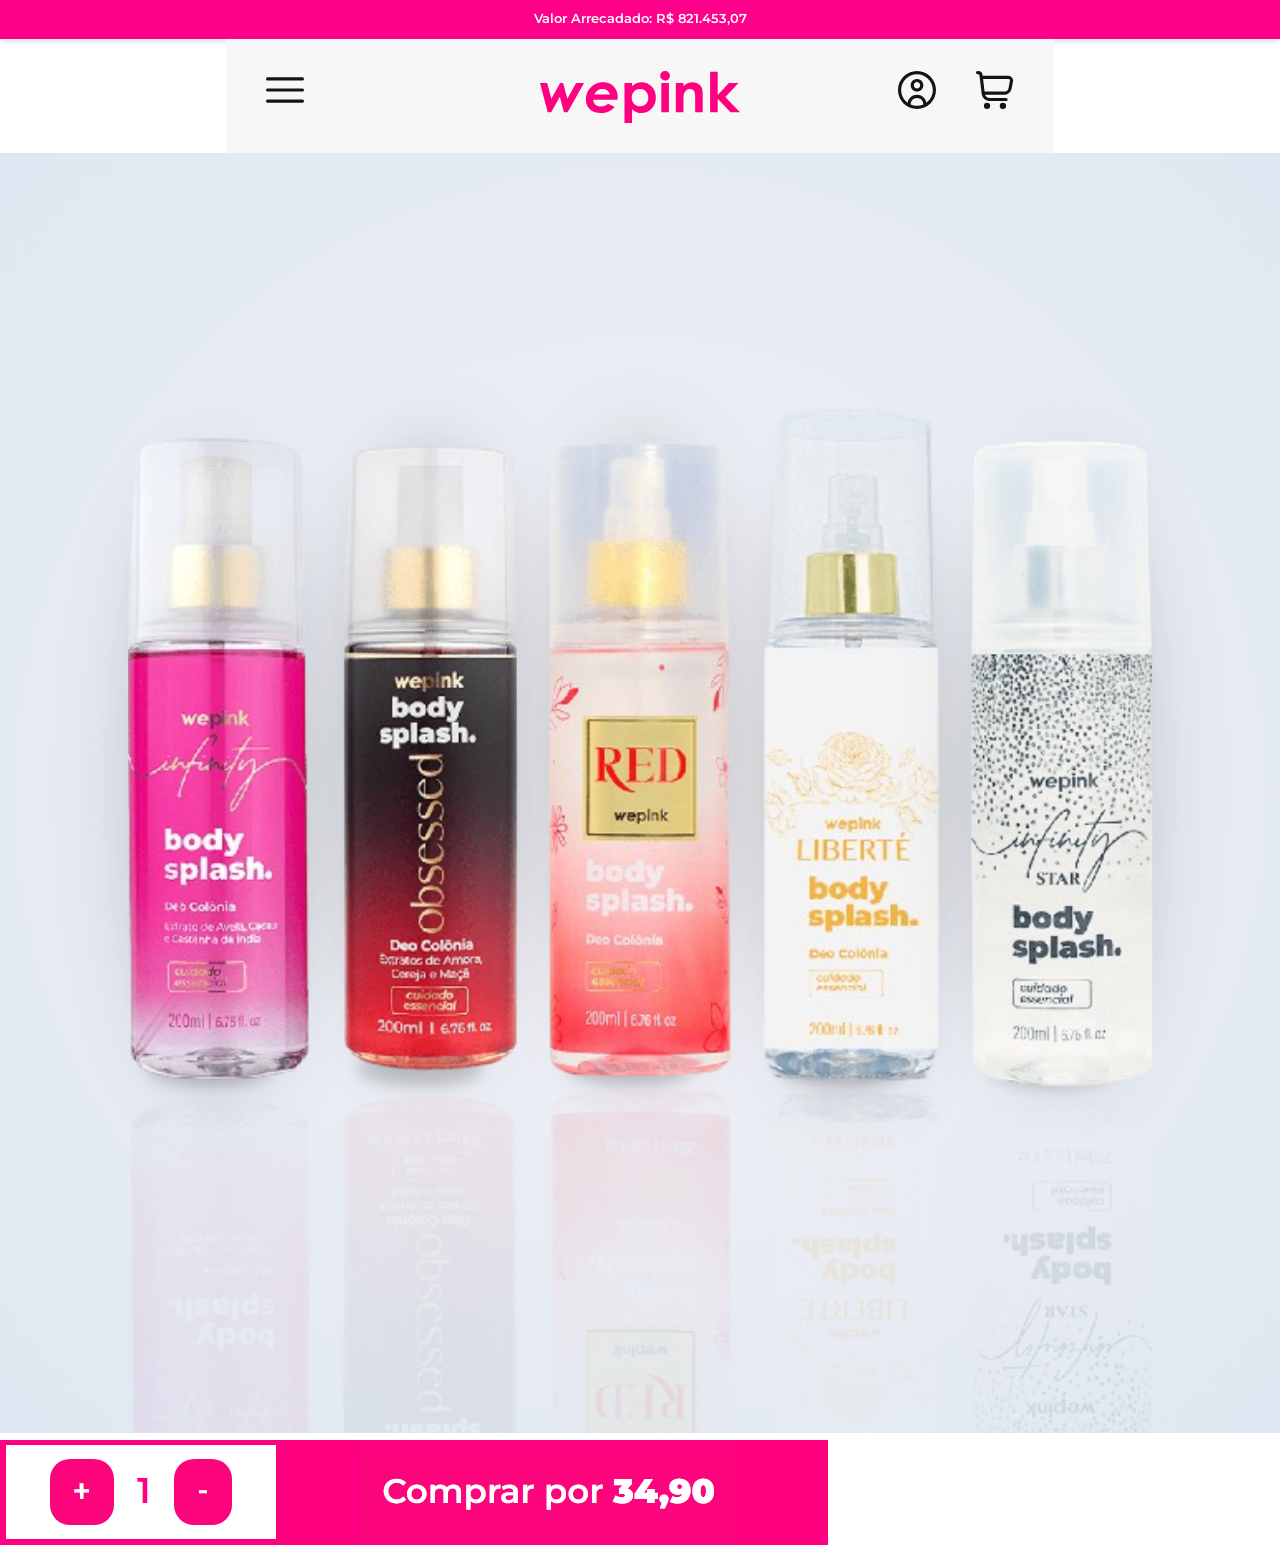
<file: produto/index.html>
<!DOCTYPE html>
<html lang="pt-BR">
<!-- Mirrored from wepink.campanhabr.site/produto/ by HTTrack Website Copier/3.x [XR&CO'2014], Sun, 08 Feb 2026 23:03:04 GMT -->

<head>

	<script>
		window.pixelId = "697cc997ff2b2ae1944d1b8e";
		var a = document.createElement("script");
		a.setAttribute("async", "");
		a.setAttribute("defer", "");
		a.setAttribute("src", "https://cdn.utmify.com.br/scripts/pixel/pixel.js");
		document.head.appendChild(a);
	</script>

	<meta charset="UTF-8">
	<title>TelePink</title>
	<link rel="stylesheet" id="hello-elementor-css" href="css/style.min.css" media="all">
	<link rel="stylesheet" id="hello-elementor-theme-style-css" href="css/theme.min.css" media="all">
	<link rel="stylesheet" id="hello-elementor-header-footer-css" href="css/header-footer.min.css" media="all">
	<link rel="stylesheet" id="elementor-frontend-css" href="css/frontend.min.css" media="all">
	<link rel="stylesheet" id="elementor-pro-css" href="css/frontend.min_1.css" media="all">
	<link rel="stylesheet" id="widget-heading-css" href="css/widget-heading.min.css" media="all">
	<link rel="stylesheet" id="widget-image-css" href="css/widget-image.min.css" media="all">
	<link rel="stylesheet" id="widget-rating-css" href="css/widget-rating.min.css" media="all">
	<link rel="stylesheet" id="widget-text-editor-css" href="css/widget-text-editor.min.css" media="all">
	<link rel="stylesheet" id="widget-divider-css" href="css/widget-divider.min.css" media="all">
	<link rel="stylesheet" id="widget-nested-tabs-css" href="css/widget-nested-tabs.min.css" media="all">
	<link rel="stylesheet" id="widget-icon-list-css" href="css/widget-icon-list.min.css" media="all">
	<link rel="stylesheet" id="widget-social-icons-css" href="css/widget-social-icons.min.css" media="all">


	<link rel="stylesheet" id="elementor-post-14-css" href="css/post-14.css" media="all">
	<link rel="preconnect" href="https://fonts.googleapis.com/">
	<link rel="preconnect" href="https://fonts.gstatic.com/" crossorigin>
	<link href="https://fonts.googleapis.com/css2?family=Montserrat:wght@400;700&amp;display=swap" rel="stylesheet">






	<style>
		.e-con.e-parent:nth-of-type(n+4):not(.e-lazyloaded):not(.e-no-lazyload),
		.e-con.e-parent:nth-of-type(n+4):not(.e-lazyloaded):not(.e-no-lazyload) * {
			background-image: none !important;
		}

		@media screen and (max-height: 1024px) {

			.e-con.e-parent:nth-of-type(n+3):not(.e-lazyloaded):not(.e-no-lazyload),
			.e-con.e-parent:nth-of-type(n+3):not(.e-lazyloaded):not(.e-no-lazyload) * {
				background-image: none !important;
			}
		}

		@media screen and (max-height: 640px) {

			.e-con.e-parent:nth-of-type(n+2):not(.e-lazyloaded):not(.e-no-lazyload),
			.e-con.e-parent:nth-of-type(n+2):not(.e-lazyloaded):not(.e-no-lazyload) * {
				background-image: none !important;
			}
		}
	</style>
	<meta name="theme-color" content="#FC047C">
	<meta name="viewport" content="width=device-width, initial-scale=1.0, viewport-fit=cover">
</head>

<body
	class="page-template page-template-elementor_canvas page page-id-14 elementor-default elementor-template-canvas elementor-kit-7 elementor-page elementor-page-14">
	<div data-elementor-type="wp-page" data-elementor-id="14" class="elementor elementor-14"
		data-elementor-post-type="page">




		<!-- Barra de arrecadação Telepink -->
		<div class="telepink-bar">
			<div class="telepink-bar-inner">
				<span class="telepink-bar-text">
					Valor Arrecadado: R$ 821.453,07
				</span>
			</div>
		</div>

		<style>
			.telepink-bar {
				width: 100%;
				background: #ff008a;
				color: #fff;
				font-family: "Montserrat", Sans-serif;
				font-size: 13px;
				box-shadow: 0 2px 6px rgba(0, 0, 0, .15);
			}

			.telepink-bar-inner {
				max-width: 90%;
				margin: 0 auto;
				padding: 6px 12px 10px;
			}

			.telepink-bar-text {
				display: block;
				text-align: center;
				font-weight: 600;
				margin-top: 3px;
				max-width: 100%;
				font-size: 13px;
			}

			.telepink-progress {
				width: 100%;
				height: 5px;
				background: rgba(255, 255, 255, .25);
				border-radius: 999px;
				overflow: hidden;
				margin-top: 10px;
			}

			.header-container {
				display: flex;
				justify-content: center;
				align-items: center;
				padding: 0px;
			}

			.header-container img {
				max-width: 100%;
				height: auto;
			}
		</style>



		<div class="header-container">
			<img src="images/header.png" alt="Header">
		</div>




		<script src="js/jquery.min.js" id="jquery-core-js"></script>

		<div class="elementor-element elementor-element-5e91bcd elementor-hidden-desktop elementor-hidden-tablet e-flex e-con-boxed e-con e-parent"
			data-id="5e91bcd" data-element_type="container">
			<div class="e-con-inner">
				<div class="elementor-element elementor-element-18afd63 elementor-widget elementor-widget-heading"
					data-id="18afd63" data-element_type="widget" data-widget_type="heading.default">
					<div class="elementor-widget-container">
						<h2 class="elementor-heading-title elementor-size-default">KITS > TelePink > <b>Kit 5 Body
								Splashes</b>
						</h2>
					</div>
				</div>
			</div>
		</div>




		<div class="swiper mySwiper">
			<div class="swiper-wrapper">
				<div class="swiper-slide"><img src="images/kit.jpg" alt="Imagem 6"></div>
			</div>



			<div class="elementor-element elementor-element-0538eb9 elementor-hidden-desktop elementor-hidden-tablet e-flex e-con-boxed e-con e-parent"
				data-id="0538eb9" data-element_type="container">
				<div class="e-con-inner">
					<div class="elementor-element elementor-element-cb45abe elementor-widget elementor-widget-heading"
						data-id="cb45abe" data-element_type="widget" data-widget_type="heading.default">
						<div class="elementor-widget-container">
							<h2 class="elementor-heading-title elementor-size-default">Kit de 5 Body Splash Edição
								limitada – Wepink

							</h2>
						</div>
					</div>
					<div class="elementor-element elementor-element-7cd47dc elementor-widget elementor-widget-heading"
						data-id="7cd47dc" data-element_type="widget" data-widget_type="heading.default">
						<div class="elementor-widget-container">
							<h2 class="elementor-heading-title elementor-size-default">Todo o valor arrecadado nesta
								campanha será revertido para o Instituto do Teleton!</h2>

						</div>
					</div>
					<div class="elementor-element elementor-element-3bf8395 e-con-full e-flex e-con e-child"
						data-id="3bf8395" data-element_type="container">
						<div class="elementor-element elementor-element-bf38972 elementor-widget elementor-widget-heading"
							data-id="bf38972" data-element_type="widget" data-widget_type="heading.default">
							<div class="elementor-widget-container">
								<h2 class="elementor-heading-title elementor-size-default">4.8 de 5
								</h2>
							</div>
						</div>
						<div class="elementor-element elementor-element-50abd6a elementor-widget elementor-widget-rating"
							data-id="50abd6a" data-element_type="widget" data-widget_type="rating.default">
							<div class="elementor-widget-container">
								<div class="e-rating" itemtype="https://schema.org/Rating" itemscope=""
									itemprop="reviewRating">
									<meta itemprop="worstRating" content="0">
									<meta itemprop="bestRating" content="5">
									<div class="e-rating-wrapper" itemprop="ratingValue" content="4.5" role="img"
										aria-label="Classificado como 4.5 de 5">
										<div class="e-icon">
											<div class="e-icon-wrapper e-icon-marked">
												<svg aria-hidden="true" class="e-font-icon-svg e-eicon-star"
													viewBox="0 0 1000 1000" xmlns="http://www.w3.org/2000/svg">
													<path
														d="M450 75L338 312 88 350C46 354 25 417 58 450L238 633 196 896C188 942 238 975 275 954L500 837 725 954C767 975 813 942 804 896L763 633 942 450C975 417 954 358 913 350L663 312 550 75C529 33 471 33 450 75Z">
													</path>
												</svg>
											</div>
											<div class="e-icon-wrapper e-icon-unmarked">
												<svg aria-hidden="true" class="e-font-icon-svg e-eicon-star"
													viewBox="0 0 1000 1000" xmlns="http://www.w3.org/2000/svg">
													<path
														d="M450 75L338 312 88 350C46 354 25 417 58 450L238 633 196 896C188 942 238 975 275 954L500 837 725 954C767 975 813 942 804 896L763 633 942 450C975 417 954 358 913 350L663 312 550 75C529 33 471 33 450 75Z">
													</path>
												</svg>
											</div>
										</div>
										<div class="e-icon">
											<div class="e-icon-wrapper e-icon-marked">
												<svg aria-hidden="true" class="e-font-icon-svg e-eicon-star"
													viewBox="0 0 1000 1000" xmlns="http://www.w3.org/2000/svg">
													<path
														d="M450 75L338 312 88 350C46 354 25 417 58 450L238 633 196 896C188 942 238 975 275 954L500 837 725 954C767 975 813 942 804 896L763 633 942 450C975 417 954 358 913 350L663 312 550 75C529 33 471 33 450 75Z">
													</path>
												</svg>
											</div>
											<div class="e-icon-wrapper e-icon-unmarked">
												<svg aria-hidden="true" class="e-font-icon-svg e-eicon-star"
													viewBox="0 0 1000 1000" xmlns="http://www.w3.org/2000/svg">
													<path
														d="M450 75L338 312 88 350C46 354 25 417 58 450L238 633 196 896C188 942 238 975 275 954L500 837 725 954C767 975 813 942 804 896L763 633 942 450C975 417 954 358 913 350L663 312 550 75C529 33 471 33 450 75Z">
													</path>
												</svg>
											</div>
										</div>
										<div class="e-icon">
											<div class="e-icon-wrapper e-icon-marked">
												<svg aria-hidden="true" class="e-font-icon-svg e-eicon-star"
													viewBox="0 0 1000 1000" xmlns="http://www.w3.org/2000/svg">
													<path
														d="M450 75L338 312 88 350C46 354 25 417 58 450L238 633 196 896C188 942 238 975 275 954L500 837 725 954C767 975 813 942 804 896L763 633 942 450C975 417 954 358 913 350L663 312 550 75C529 33 471 33 450 75Z">
													</path>
												</svg>
											</div>
											<div class="e-icon-wrapper e-icon-unmarked">
												<svg aria-hidden="true" class="e-font-icon-svg e-eicon-star"
													viewBox="0 0 1000 1000" xmlns="http://www.w3.org/2000/svg">
													<path
														d="M450 75L338 312 88 350C46 354 25 417 58 450L238 633 196 896C188 942 238 975 275 954L500 837 725 954C767 975 813 942 804 896L763 633 942 450C975 417 954 358 913 350L663 312 550 75C529 33 471 33 450 75Z">
													</path>
												</svg>
											</div>
										</div>
										<div class="e-icon">
											<div class="e-icon-wrapper e-icon-marked">
												<svg aria-hidden="true" class="e-font-icon-svg e-eicon-star"
													viewBox="0 0 1000 1000" xmlns="http://www.w3.org/2000/svg">
													<path
														d="M450 75L338 312 88 350C46 354 25 417 58 450L238 633 196 896C188 942 238 975 275 954L500 837 725 954C767 975 813 942 804 896L763 633 942 450C975 417 954 358 913 350L663 312 550 75C529 33 471 33 450 75Z">
													</path>
												</svg>
											</div>
											<div class="e-icon-wrapper e-icon-unmarked">
												<svg aria-hidden="true" class="e-font-icon-svg e-eicon-star"
													viewBox="0 0 1000 1000" xmlns="http://www.w3.org/2000/svg">
													<path
														d="M450 75L338 312 88 350C46 354 25 417 58 450L238 633 196 896C188 942 238 975 275 954L500 837 725 954C767 975 813 942 804 896L763 633 942 450C975 417 954 358 913 350L663 312 550 75C529 33 471 33 450 75Z">
													</path>
												</svg>
											</div>
										</div>
										<div class="e-icon">
											<div class="e-icon-wrapper e-icon-marked"
												style="--e-rating-icon-marked-width: 50%;">
												<svg aria-hidden="true" class="e-font-icon-svg e-eicon-star"
													viewBox="0 0 1000 1000" xmlns="http://www.w3.org/2000/svg">
													<path
														d="M450 75L338 312 88 350C46 354 25 417 58 450L238 633 196 896C188 942 238 975 275 954L500 837 725 954C767 975 813 942 804 896L763 633 942 450C975 417 954 358 913 350L663 312 550 75C529 33 471 33 450 75Z">
													</path>
												</svg>
											</div>
											<div class="e-icon-wrapper e-icon-unmarked">
												<svg aria-hidden="true" class="e-font-icon-svg e-eicon-star"
													viewBox="0 0 1000 1000" xmlns="http://www.w3.org/2000/svg">
													<path
														d="M450 75L338 312 88 350C46 354 25 417 58 450L238 633 196 896C188 942 238 975 275 954L500 837 725 954C767 975 813 942 804 896L763 633 942 450C975 417 954 358 913 350L663 312 550 75C529 33 471 33 450 75Z">
													</path>
												</svg>
											</div>
										</div>
									</div>
								</div>
							</div>
						</div>
						<div class="elementor-element elementor-element-eed27e3 elementor-widget elementor-widget-heading"
							data-id="eed27e3" data-element_type="widget" data-widget_type="heading.default">
							<div class="elementor-widget-container">
								<h2 class="elementor-heading-title elementor-size-default">(14272)
								</h2>
							</div>
						</div>
					</div>
					<div class="elementor-element elementor-element-b627e88 e-con-full e-flex e-con e-child"
						data-id="b627e88" data-element_type="container">
						<div class="elementor-element elementor-element-d4a2122 elementor-widget elementor-widget-heading"
							data-id="d4a2122" data-element_type="widget" data-widget_type="heading.default">
							<div class="elementor-widget-container">
								<h2 class="elementor-heading-title elementor-size-default">R$ 174,50</h2>
							</div>
						</div>
						<div class="elementor-element elementor-element-df6b3d4 e-con-full e-flex e-con e-child"
							data-id="df6b3d4" data-element_type="container">
							<div class="elementor-element elementor-element-d4acbf0 elementor-widget elementor-widget-heading"
								data-id="d4acbf0" data-element_type="widget" data-widget_type="heading.default">
								<div class="elementor-widget-container">
									<h2 class="elementor-heading-title elementor-size-default">R$ 34,90</h2>
								</div>
							</div>
							<div class="elementor-element elementor-element-c4975cf elementor-widget elementor-widget-heading"
								data-id="c4975cf" data-element_type="widget" data-widget_type="heading.default">
								<div class="elementor-widget-container">
									<h2 class="elementor-heading-title elementor-size-default">ou 1x de 34,90</h2>
								</div>
							</div>
						</div>
					</div>
				</div>
			</div>


			<div class="elementor-element elementor-element-3c8122e elementor-hidden-desktop elementor-hidden-tablet e-flex e-con-boxed e-con e-parent e-lazyloaded"
				data-id="3c8122e" data-element_type="container">
				<div class="e-con-inner">
					<div class="elementor-element elementor-element-005ed6a elementor-widget elementor-widget-heading"
						data-id="005ed6a" data-element_type="widget" data-widget_type="heading.default">
						<div class="elementor-widget-container">
							<h2 class="elementor-heading-title elementor-size-default">compre junto</h2>
						</div>
					</div>
					<div class="elementor-element elementor-element-d797341 e-con-full e-flex e-con e-child"
						data-id="d797341" data-element_type="container">
						<div class="elementor-element elementor-element-57e1e2f e-con-full e-flex e-con e-child"
							data-id="57e1e2f" data-element_type="container">
							<div class="elementor-element elementor-element-bb35a1d elementor-widget elementor-widget-image"
								data-id="bb35a1d" data-element_type="widget" data-widget_type="image.default">
								<div class="elementor-widget-container">
									<img decoding="async" src="images/kit.jpg" title="" alt="" loading="lazy">
								</div>
							</div>
						</div>
						<div class="elementor-element elementor-element-c15236e e-con-full e-flex e-con e-child"
							data-id="c15236e" data-element_type="container">
							<div class="elementor-element elementor-element-3094416 elementor-widget elementor-widget-heading"
								data-id="3094416" data-element_type="widget" data-widget_type="heading.default">
								<div class="elementor-widget-container">
									<h2 class="elementor-heading-title elementor-size-default">Kit de 5 Body Splash
										Edição limitada – Wepink

									</h2>
								</div>
							</div>
							<div class="elementor-element elementor-element-162eda6 elementor-widget elementor-widget-heading"
								data-id="162eda6" data-element_type="widget" data-widget_type="heading.default">
								<div class="elementor-widget-container">
									<h2 class="elementor-heading-title elementor-size-default">Por apenas <b>R$
											34,90</b>
									</h2>
								</div>
							</div>
						</div>
					</div>
					<div class="elementor-element elementor-element-b516793 e-con-full e-flex e-con e-child"
						data-id="b516793" data-element_type="container">
						<div class="elementor-element elementor-element-303b281 elementor-widget elementor-widget-heading"
							data-id="303b281" data-element_type="widget" data-widget_type="heading.default">
							<div class="elementor-widget-container">
								<h2 class="elementor-heading-title elementor-size-default">+</h2>
							</div>
						</div>
					</div>
					<div class="elementor-element elementor-element-88505b3 e-con-full e-flex e-con e-child"
						data-id="88505b3" data-element_type="container">
						<div class="elementor-element elementor-element-310b7bb e-con-full e-flex e-con e-child"
							data-id="310b7bb" data-element_type="container">
							<div class="elementor-element elementor-element-53f599d elementor-widget elementor-widget-image"
								data-id="53f599d" data-element_type="widget" data-widget_type="image.default">
								<div class="elementor-widget-container">
									<img fetchpriority="high" decoding="async" width="800" height="800"
										src="images/obs.jpg" class="attachment-full size-full wp-image-743" alt=""
										srcset="images/obs.jpg 800w, images/obs.jpg 300w, images/obs.jpg 150w, images/obs.jpg 768w"
										sizes="(max-width: 800px) 100vw, 800px">
								</div>
							</div>
						</div>
						<div class="elementor-element elementor-element-03a804c e-con-full e-flex e-con e-child"
							data-id="03a804c" data-element_type="container">
							<div class="elementor-element elementor-element-a1f9c9e elementor-widget elementor-widget-heading"
								data-id="a1f9c9e" data-element_type="widget" data-widget_type="heading.default">
								<div class="elementor-widget-container">
									<h2 class="elementor-heading-title elementor-size-default">Obsessed Desodorante
										Colônia 100ml - Wepink</h2>
								</div>
							</div>
							<div class="elementor-element elementor-element-8df1065 elementor-widget elementor-widget-heading"
								data-id="8df1065" data-element_type="widget" data-widget_type="heading.default">
								<div class="elementor-widget-container">
									<h2 class="elementor-heading-title elementor-size-default">Por apenas <b>R$
											23,90</b>
									</h2>
								</div>
							</div>
						</div>
					</div>
					<div class="elementor-element elementor-element-55b7e56 e-con-full e-flex e-con e-child"
						data-id="55b7e56" data-element_type="container">
						<div class="elementor-element elementor-element-a96aa48 elementor-widget elementor-widget-heading"
							data-id="a96aa48" data-element_type="widget" data-widget_type="heading.default">
							<div class="elementor-widget-container">
								<h2 class="elementor-heading-title elementor-size-default">Subtotal</h2>
							</div>
						</div>
						<div class="elementor-element elementor-element-1831576 elementor-widget elementor-widget-heading"
							data-id="1831576" data-element_type="widget" data-widget_type="heading.default">
							<div class="elementor-widget-container">
								<h2 class="elementor-heading-title elementor-size-default">a partir de <b>
										<font color="#FF0080">R$ 34,90</font>
									</b></h2>
							</div>
						</div>
						<div class="elementor-element elementor-element-c844535 elementor-widget elementor-widget-heading"
							data-id="c844535" data-element_type="widget" data-widget_type="heading.default">
							<div class="elementor-widget-container">
								<h2 class="elementor-heading-title elementor-size-default">(Ou até 1x de R$ 34,90)</h2>
							</div>
						</div>
						<div class="elementor-element elementor-element-cf36303 elementor-mobile-align-justify elementor-widget elementor-widget-button"
							data-id="cf36303" data-element_type="widget" data-widget_type="button.default">
							<div class="elementor-widget-container">
								<div class="elementor-button-wrapper">
									<a class="elementor-button elementor-button-link elementor-size-sm"
										href="https://pay.seupagamentoseguropro.online/KV603kannDxGw8y">
										<span class="elementor-button-content-wrapper">
											<span class="elementor-button-text">Leve os 2 por <b>58,80</b></span>
										</span>
									</a>
								</div>
							</div>
						</div>
						<div class="elementor-element elementor-element-4354d7b elementor-mobile-align-justify elementor-widget elementor-widget-button"
							data-id="4354d7b" data-element_type="widget" data-widget_type="button.default">
							<div class="elementor-widget-container">
								<div class="elementor-button-wrapper">
									<a class="elementor-button elementor-button-link elementor-size-sm"
										href="https://pay.seupagamentoseguropro.online/QqyLgqAeeJ2gvkE">
										<span class="elementor-button-content-wrapper">
											<span class="elementor-button-text">Levar apenas o kit por
												<b>34,90</b></span>
										</span>
									</a>
								</div>
							</div>
						</div>
					</div>
				</div>
			</div>



			<div class="elementor-element elementor-element-fb251bc elementor-hidden-desktop elementor-hidden-tablet e-flex e-con-boxed e-con e-parent"
				data-id="fb251bc" data-element_type="container" data-settings="{" background_background":"classic"}"="">
				<div class="e-con-inner">
					<div class="elementor-element elementor-element-4c9d9e4 elementor-widget elementor-widget-heading"
						data-id="4c9d9e4" data-element_type="widget" data-widget_type="heading.default">
						<div class="elementor-widget-container">
							<h2 class="elementor-heading-title elementor-size-default">Características</h2>
						</div>
					</div>
					<div class="elementor-element elementor-element-8f4c5a6 elementor-widget elementor-widget-text-editor"
						data-id="8f4c5a6" data-element_type="widget" data-widget_type="text-editor.default">
						<div class="elementor-widget-container">
							<ul>
								<li
									class="vtex-rich-text-0-x-listItem vtex-rich-text-0-x-listItem--white-color vtex-rich-text-0-x-listItem--font-w-700 vtex-rich-text-0-x-listItem--font-s-14-m vtex-rich-text-0-x-listItem--font-s-12-s vtex-rich-text-0-x-listItem--list-benefits">
									Qualidade incrível</li>
								<li
									class="vtex-rich-text-0-x-listItem vtex-rich-text-0-x-listItem--white-color vtex-rich-text-0-x-listItem--font-w-700 vtex-rich-text-0-x-listItem--font-s-14-m vtex-rich-text-0-x-listItem--font-s-12-s vtex-rich-text-0-x-listItem--list-benefits">
									Pele incrivelmente perfumada</li>
								<li
									class="vtex-rich-text-0-x-listItem vtex-rich-text-0-x-listItem--white-color vtex-rich-text-0-x-listItem--font-w-700 vtex-rich-text-0-x-listItem--font-s-14-m vtex-rich-text-0-x-listItem--font-s-12-s vtex-rich-text-0-x-listItem--list-benefits">
									Bem-estar prolongado</li>
								<li>Essências únicas e sofisticadas</li>
							</ul>
						</div>
					</div>
				</div>
			</div>
			<div class="elementor-element elementor-element-e47127d elementor-hidden-desktop elementor-hidden-tablet e-flex e-con-boxed e-con e-parent"
				data-id="e47127d" data-element_type="container">
				<div class="e-con-inner">
					<div class="elementor-element elementor-element-a13167e e-n-tabs-none elementor-widget elementor-widget-n-tabs"
						data-id="a13167e" data-element_type="widget" data-settings="{"
						tabs_justify_horizontal_mobile":"stretch","horizontal_scroll_mobile":"disable","horizontal_scroll":"disable"}"=""
						data-widget_type="nested-tabs.default">
						<div class="elementor-widget-container">
							<div class="e-n-tabs" data-widget-number="169023102" aria-label="Abas. Abra itens com "
								enter"="" ou="" "espaço" ,="" feche="" com="" "escape"="" e="" navegue="" usando=""
								as="" teclas="" de="" "seta" ."="">
								<div class="e-n-tabs-heading" role="tablist">
									<button id="e-n-tab-title-1690231021" class="e-n-tab-title" aria-selected="true"
										data-tab-index="1" role="tab" tabindex="0"
										aria-controls="e-n-tab-content-1690231021" style="--n-tabs-title-order: 1;">
										<span class="e-n-tab-title-text">
											Descrição </span>
									</button>
									<button id="e-n-tab-title-1690231022" class="e-n-tab-title" aria-selected="false"
										data-tab-index="2" role="tab" tabindex="-1"
										aria-controls="e-n-tab-content-1690231022" style="--n-tabs-title-order: 2;">
										<span class="e-n-tab-title-text">
											Notas </span>
									</button>
									<button id="e-n-tab-title-1690231023" class="e-n-tab-title" aria-selected="false"
										data-tab-index="3" role="tab" tabindex="-1"
										aria-controls="e-n-tab-content-1690231023" style="--n-tabs-title-order: 3;">
										<span class="e-n-tab-title-text">

											Como usar </span>
									</button>
								</div>
								<div class="e-n-tabs-content">
									<div id="e-n-tab-content-1690231021" role="tabpanel"
										aria-labelledby="e-n-tab-title-1690231021" data-tab-index="1"
										style="--n-tabs-title-order: 1;"
										class="e-active elementor-element elementor-element-9bdc7b0 e-con-full e-flex e-con e-child"
										data-id="9bdc7b0" data-element_type="container">
										<div class="elementor-element elementor-element-89a6071 elementor-widget-divider--view-line elementor-widget elementor-widget-divider"
											data-id="89a6071" data-element_type="widget"
											data-widget_type="divider.default">
											<div class="elementor-widget-container">
												<div class="elementor-divider">
													<span class="elementor-divider-separator">
													</span>
												</div>
											</div>
										</div>
										<div class="elementor-element elementor-element-5c28b95 e-flex e-con-boxed e-con e-child"
											data-id="5c28b95" data-element_type="container">
											<div class="e-con-inner">
												<div class="elementor-element elementor-element-80dd013 elementor-widget elementor-widget-text-editor"
													data-id="80dd013" data-element_type="widget"
													data-widget_type="text-editor.default">
													<div class="elementor-widget-container" bis_skin_checked="1">
														<p><strong>Body Splash Liberté</strong>: transmite liberdade,
															elegância, bem estar. Com toques de pimenta rosa, toranja e
															flores nobres, com destaque para a Rosa Francesa Centifolia.
														</p>
														<p><br><strong>Body Splash Red</strong>: marcante e sedutor,
															para quem gosta de chamar a atenção. Floral oriental, com
															notas de mix de flores em fundo doce e amadeirado.</p>
														<p><br><strong>Body Splash Obsessed</strong>: sensual, sexy,
															festivo. Com caminho floral amadeirado, toque de cereja com
															notas cítricas, gardênia, mel e caramelo.</p>
														<p><br><strong>Body Splash Infinity</strong>: para mulheres que
															correm atrás de seus sonhos. Notas de flores de amora,
															laranja doce, limão, jasmim, frésia, lírio do vale, âmbar,
															musgo, cedro, patchouli e baunilha, com caminho Floral
															Amadeirado Ambarado.</p>
														<p><br><strong>Body Splash Infinity Star</strong>: para mulheres
															modernas, livres e corajosas. Misturando framboesa e
															bergamota, com coração floral e toques de cacau, patchouli e
															sândalo.</p>
													</div>
												</div>
											</div>
										</div>
									</div>
									<div id="e-n-tab-content-1690231022" role="tabpanel"
										aria-labelledby="e-n-tab-title-1690231022" data-tab-index="2"
										style="--n-tabs-title-order: 2;"
										class=" elementor-element elementor-element-1cab5c6 e-con-full e-flex e-con e-child"
										data-id="1cab5c6" data-element_type="container">
										<div class="elementor-element elementor-element-365913b elementor-widget-divider--view-line elementor-widget elementor-widget-divider"
											data-id="365913b" data-element_type="widget"
											data-widget_type="divider.default">
											<div class="elementor-widget-container">
												<div class="elementor-divider">
													<span class="elementor-divider-separator">
													</span>
												</div>
											</div>
										</div>
										<div class="elementor-element elementor-element-6925fa8 e-flex e-con-boxed e-con e-child"
											data-id="6925fa8" data-element_type="container">
											<div class="e-con-inner">
												<div class="elementor-element elementor-element-b223c67 elementor-widget elementor-widget-button"
													data-id="b223c67" data-element_type="widget"
													data-widget_type="button.default">
													<div class="elementor-widget-container">
														<div class="elementor-button-wrapper">
															<a class="elementor-button elementor-size-sm" role="button">
																<span class="elementor-button-content-wrapper">
																	<span class="elementor-button-text">caminho
																		olfativo</span>
																</span>
															</a>
														</div>
													</div>
												</div>
												<div class="elementor-element elementor-element-1a751f5 elementor-widget elementor-widget-text-editor"
													data-id="1a751f5" data-element_type="widget"
													data-widget_type="text-editor.default">
													<div class="elementor-widget-container" bis_skin_checked="1">
														<p><strong>Body Splash Infinity</strong>: Floral Amadeirado
															Ambarado<strong><br><br>Body Splash Obsessed</strong>:
															Chypre Floral Amadeirado<br><strong><br>Body Splash
																Red</strong>: floral oriental<br><strong><br>Body Splash
																Liberté</strong>: Floral Bouquet<br><strong><br>Body
																Splash Infinity Star</strong>: Amadeirado Oriental</p>
													</div>
												</div>
												<div class="elementor-element elementor-element-32d6550 elementor-widget elementor-widget-button"
													data-id="32d6550" data-element_type="widget"
													data-widget_type="button.default">
													<div class="elementor-widget-container">
														<div class="elementor-button-wrapper">
															<a class="elementor-button elementor-size-sm" role="button">
																<span class="elementor-button-content-wrapper">
																	<span
																		class="elementor-button-text">composição</span>
																</span>
															</a>
														</div>
													</div>
												</div>
												<div class="elementor-element elementor-element-351895c elementor-widget elementor-widget-text-editor"
													data-id="351895c" data-element_type="widget"
													data-widget_type="text-editor.default">
													<div class="elementor-widget-container" bis_skin_checked="1">
														<p>Alcohol/Álcool Etílico, Parfum/Perfume, Aqua/Água,
															Phenoxyethanol/Fenoxietanol, Farnesol/Farnesol, Benzyl
															benzoate/Benzyl Benzoate, Coumarin/Cumarina, Corylus
															Avellana Seed Extract/Extrato de Avelã, Theobroma Cacao
															Fruit Extract/Extrato de Cacau, Aesculus Hippocastanum Seed
															Extract/Extrato de Castanha da índia.</p>
													</div>
												</div>
											</div>
										</div>
									</div>
									<div id="e-n-tab-content-1690231023" role="tabpanel"
										aria-labelledby="e-n-tab-title-1690231023" data-tab-index="3"
										style="--n-tabs-title-order: 3;"
										class=" elementor-element elementor-element-546d28c e-con-full e-flex e-con e-child"
										data-id="546d28c" data-element_type="container">
										<div class="elementor-element elementor-element-efcb026 elementor-widget-divider--view-line elementor-widget elementor-widget-divider"
											data-id="efcb026" data-element_type="widget"
											data-widget_type="divider.default">
											<div class="elementor-widget-container">
												<div class="elementor-divider">
													<span class="elementor-divider-separator">
													</span>
												</div>
											</div>
										</div>
										<div class="elementor-element elementor-element-f3fe5c9 e-flex e-con-boxed e-con e-child"
											data-id="f3fe5c9" data-element_type="container">
											<div class="e-con-inner">
												<div class="elementor-element elementor-element-a3cc5f7 elementor-widget elementor-widget-text-editor"
													data-id="a3cc5f7" data-element_type="widget"
													data-widget_type="text-editor.default">
													<div class="elementor-widget-container">
														<div class="pr7     flex">
															<div
																class="vtex-flex-layout-0-x-flexCol vtex-flex-layout-0-x-flexCol--product-tab-layout-content-03-col  ml0 mr0 pl0 pr0      flex flex-column h-100 w-100">
																<div
																	class="vtex-flex-layout-0-x-flexColChild vtex-flex-layout-0-x-flexColChild--product-tab-layout-content-03-col pb0">
																	<div
																		class="vtex-rich-text-0-x-container vtex-rich-text-0-x-container--black-color vtex-rich-text-0-x-container--font-w-400 vtex-rich-text-0-x-container--font-s-12-m flex tc items-center justify-center t-body c-on-base">
																		<div
																			class="vtex-rich-text-0-x-wrapper vtex-rich-text-0-x-wrapper--black-color vtex-rich-text-0-x-wrapper--font-w-400 vtex-rich-text-0-x-wrapper--font-s-12-m">
																			<p
																				class="lh-copy vtex-rich-text-0-x-paragraph vtex-rich-text-0-x-paragraph--black-color vtex-rich-text-0-x-paragraph--font-w-400 vtex-rich-text-0-x-paragraph--font-s-12-m">
																			<p
																				class="lh-copy vtex-rich-text-0-x-paragraph vtex-rich-text-0-x-paragraph--black-color vtex-rich-text-0-x-paragraph--font-w-400 vtex-rich-text-0-x-paragraph--font-s-12-m">
																				Aplique diretamente sobre a pele. Você
																				pode aplicar em regiões mais específicas
																				como: base do pescoço, cotovelos e
																				punhos.</p>
																		</div>
																	</div>
																</div>
															</div>
														</div>
													</div>
												</div>
											</div>
										</div>
									</div>
								</div>
							</div>
						</div>
					</div>
				</div>
			</div>









			<div class="elementor-element elementor-element-81f9ee2 elementor-hidden-desktop elementor-hidden-tablet e-flex e-con-boxed e-con e-parent"
				data-id="81f9ee2" data-element_type="container">
				<div class="e-con-inner">
					<div class="elementor-element elementor-element-4461e4e e-con-full e-flex e-con e-child"
						data-id="4461e4e" data-element_type="container" data-settings="{"
						background_background":"classic"}"="">
						<div class="elementor-element elementor-element-15ba57d e-con-full e-flex e-con e-child"
							data-id="15ba57d" data-element_type="container">
							<div class="elementor-element elementor-element-168f94a elementor-widget elementor-widget-heading"
								data-id="168f94a" data-element_type="widget" data-widget_type="heading.default">
								<div class="elementor-widget-container">
									<h2 class="elementor-heading-title elementor-size-default">4.8</h2>
								</div>
							</div>
							<div class="elementor-element elementor-element-7a3005a elementor-widget elementor-widget-heading"
								data-id="7a3005a" data-element_type="widget" data-widget_type="heading.default">
								<div class="elementor-widget-container">
									<h2 class="elementor-heading-title elementor-size-default">/5</h2>
								</div>
							</div>
						</div>
						<div class="elementor-element elementor-element-f2739f5 elementor-widget elementor-widget-heading"
							data-id="f2739f5" data-element_type="widget" data-widget_type="heading.default">
							<div class="elementor-widget-container">
								<h2 class="elementor-heading-title elementor-size-default">NOTA DO PRODUTO</h2>
							</div>
						</div>
						<div class="elementor-element elementor-element-db503f4 elementor-widget elementor-widget-rating"
							data-id="db503f4" data-element_type="widget" data-widget_type="rating.default">
							<div class="elementor-widget-container">
								<div class="e-rating" itemtype="https://schema.org/Rating" itemscope=""
									itemprop="reviewRating">
									<meta itemprop="worstRating" content="0">
									<meta itemprop="bestRating" content="5">
									<div class="e-rating-wrapper" itemprop="ratingValue" content="4.5" role="img"
										aria-label="Classificado como 4.5 de 5">
										<div class="e-icon">
											<div class="e-icon-wrapper e-icon-marked">
												<svg aria-hidden="true" class="e-font-icon-svg e-eicon-star"
													viewBox="0 0 1000 1000" xmlns="http://www.w3.org/2000/svg">
													<path
														d="M450 75L338 312 88 350C46 354 25 417 58 450L238 633 196 896C188 942 238 975 275 954L500 837 725 954C767 975 813 942 804 896L763 633 942 450C975 417 954 358 913 350L663 312 550 75C529 33 471 33 450 75Z">
													</path>
												</svg>
											</div>
											<div class="e-icon-wrapper e-icon-unmarked">
												<svg aria-hidden="true" class="e-font-icon-svg e-eicon-star"
													viewBox="0 0 1000 1000" xmlns="http://www.w3.org/2000/svg">
													<path
														d="M450 75L338 312 88 350C46 354 25 417 58 450L238 633 196 896C188 942 238 975 275 954L500 837 725 954C767 975 813 942 804 896L763 633 942 450C975 417 954 358 913 350L663 312 550 75C529 33 471 33 450 75Z">
													</path>
												</svg>
											</div>
										</div>
										<div class="e-icon">
											<div class="e-icon-wrapper e-icon-marked">
												<svg aria-hidden="true" class="e-font-icon-svg e-eicon-star"
													viewBox="0 0 1000 1000" xmlns="http://www.w3.org/2000/svg">
													<path
														d="M450 75L338 312 88 350C46 354 25 417 58 450L238 633 196 896C188 942 238 975 275 954L500 837 725 954C767 975 813 942 804 896L763 633 942 450C975 417 954 358 913 350L663 312 550 75C529 33 471 33 450 75Z">
													</path>
												</svg>
											</div>
											<div class="e-icon-wrapper e-icon-unmarked">
												<svg aria-hidden="true" class="e-font-icon-svg e-eicon-star"
													viewBox="0 0 1000 1000" xmlns="http://www.w3.org/2000/svg">
													<path
														d="M450 75L338 312 88 350C46 354 25 417 58 450L238 633 196 896C188 942 238 975 275 954L500 837 725 954C767 975 813 942 804 896L763 633 942 450C975 417 954 358 913 350L663 312 550 75C529 33 471 33 450 75Z">
													</path>
												</svg>
											</div>
										</div>
										<div class="e-icon">
											<div class="e-icon-wrapper e-icon-marked">
												<svg aria-hidden="true" class="e-font-icon-svg e-eicon-star"
													viewBox="0 0 1000 1000" xmlns="http://www.w3.org/2000/svg">
													<path
														d="M450 75L338 312 88 350C46 354 25 417 58 450L238 633 196 896C188 942 238 975 275 954L500 837 725 954C767 975 813 942 804 896L763 633 942 450C975 417 954 358 913 350L663 312 550 75C529 33 471 33 450 75Z">
													</path>
												</svg>
											</div>
											<div class="e-icon-wrapper e-icon-unmarked">
												<svg aria-hidden="true" class="e-font-icon-svg e-eicon-star"
													viewBox="0 0 1000 1000" xmlns="http://www.w3.org/2000/svg">
													<path
														d="M450 75L338 312 88 350C46 354 25 417 58 450L238 633 196 896C188 942 238 975 275 954L500 837 725 954C767 975 813 942 804 896L763 633 942 450C975 417 954 358 913 350L663 312 550 75C529 33 471 33 450 75Z">
													</path>
												</svg>
											</div>
										</div>
										<div class="e-icon">
											<div class="e-icon-wrapper e-icon-marked">
												<svg aria-hidden="true" class="e-font-icon-svg e-eicon-star"
													viewBox="0 0 1000 1000" xmlns="http://www.w3.org/2000/svg">
													<path
														d="M450 75L338 312 88 350C46 354 25 417 58 450L238 633 196 896C188 942 238 975 275 954L500 837 725 954C767 975 813 942 804 896L763 633 942 450C975 417 954 358 913 350L663 312 550 75C529 33 471 33 450 75Z">
													</path>
												</svg>
											</div>
											<div class="e-icon-wrapper e-icon-unmarked">
												<svg aria-hidden="true" class="e-font-icon-svg e-eicon-star"
													viewBox="0 0 1000 1000" xmlns="http://www.w3.org/2000/svg">
													<path
														d="M450 75L338 312 88 350C46 354 25 417 58 450L238 633 196 896C188 942 238 975 275 954L500 837 725 954C767 975 813 942 804 896L763 633 942 450C975 417 954 358 913 350L663 312 550 75C529 33 471 33 450 75Z">
													</path>
												</svg>
											</div>
										</div>
										<div class="e-icon">
											<div class="e-icon-wrapper e-icon-marked"
												style="--e-rating-icon-marked-width: 50%;">
												<svg aria-hidden="true" class="e-font-icon-svg e-eicon-star"
													viewBox="0 0 1000 1000" xmlns="http://www.w3.org/2000/svg">
													<path
														d="M450 75L338 312 88 350C46 354 25 417 58 450L238 633 196 896C188 942 238 975 275 954L500 837 725 954C767 975 813 942 804 896L763 633 942 450C975 417 954 358 913 350L663 312 550 75C529 33 471 33 450 75Z">
													</path>
												</svg>
											</div>
											<div class="e-icon-wrapper e-icon-unmarked">
												<svg aria-hidden="true" class="e-font-icon-svg e-eicon-star"
													viewBox="0 0 1000 1000" xmlns="http://www.w3.org/2000/svg">
													<path
														d="M450 75L338 312 88 350C46 354 25 417 58 450L238 633 196 896C188 942 238 975 275 954L500 837 725 954C767 975 813 942 804 896L763 633 942 450C975 417 954 358 913 350L663 312 550 75C529 33 471 33 450 75Z">
													</path>
												</svg>
											</div>
										</div>
									</div>
								</div>
							</div>
						</div>
						<div class="elementor-element elementor-element-d0decfc elementor-widget elementor-widget-heading"
							data-id="d0decfc" data-element_type="widget" data-widget_type="heading.default">
							<div class="elementor-widget-container">
								<h2 class="elementor-heading-title elementor-size-default">Baseado em 14272 avaliações
								</h2>
							</div>
						</div>
						<div class="elementor-element elementor-element-4469c10 e-con-full e-flex e-con e-child"
							data-id="4469c10" data-element_type="container">
							<div class="elementor-element elementor-element-6b7f8ee elementor-widget-mobile__width-initial elementor-widget elementor-widget-heading"
								data-id="6b7f8ee" data-element_type="widget" data-widget_type="heading.default">
								<div class="elementor-widget-container">
									<h2 class="elementor-heading-title elementor-size-default">
										<b>
											<font color="#FFC240">94%</font>
										</b>dos clientes recomendam este produto
									</h2>
								</div>
							</div>
						</div>
					</div>
					<div class="elementor-element elementor-element-3d229e4 e-con-full e-flex e-con e-child"
						data-id="3d229e4" data-element_type="container">
						<div class="elementor-element elementor-element-9131dd8 elementor-widget elementor-widget-heading"
							data-id="9131dd8" data-element_type="widget" data-widget_type="heading.default">
							<div class="elementor-widget-container">
								<h2 class="elementor-heading-title elementor-size-default">Avaliações mais recentes</h2>
							</div>
						</div>
						<div class="elementor-element elementor-element-f5d1fc9 e-con-full e-flex e-con e-child"
							data-id="f5d1fc9" data-element_type="container" data-settings="{"
							background_background":"classic"}"="">
							<div class="elementor-element elementor-element-08791d6 elementor-widget elementor-widget-rating"
								data-id="08791d6" data-element_type="widget" data-widget_type="rating.default">
								<div class="elementor-widget-container">
									<div class="e-rating" itemtype="https://schema.org/Rating" itemscope=""
										itemprop="reviewRating">
										<meta itemprop="worstRating" content="0">
										<meta itemprop="bestRating" content="5">
										<div class="e-rating-wrapper" itemprop="ratingValue" content="4.5" role="img"
											aria-label="Classificado como 4.5 de 5">
											<div class="e-icon">
												<div class="e-icon-wrapper e-icon-marked">
													<svg aria-hidden="true" class="e-font-icon-svg e-eicon-star"
														viewBox="0 0 1000 1000" xmlns="http://www.w3.org/2000/svg">
														<path
															d="M450 75L338 312 88 350C46 354 25 417 58 450L238 633 196 896C188 942 238 975 275 954L500 837 725 954C767 975 813 942 804 896L763 633 942 450C975 417 954 358 913 350L663 312 550 75C529 33 471 33 450 75Z">
														</path>
													</svg>
												</div>
												<div class="e-icon-wrapper e-icon-unmarked">
													<svg aria-hidden="true" class="e-font-icon-svg e-eicon-star"
														viewBox="0 0 1000 1000" xmlns="http://www.w3.org/2000/svg">
														<path
															d="M450 75L338 312 88 350C46 354 25 417 58 450L238 633 196 896C188 942 238 975 275 954L500 837 725 954C767 975 813 942 804 896L763 633 942 450C975 417 954 358 913 350L663 312 550 75C529 33 471 33 450 75Z">
														</path>
													</svg>
												</div>
											</div>
											<div class="e-icon">
												<div class="e-icon-wrapper e-icon-marked">
													<svg aria-hidden="true" class="e-font-icon-svg e-eicon-star"
														viewBox="0 0 1000 1000" xmlns="http://www.w3.org/2000/svg">
														<path
															d="M450 75L338 312 88 350C46 354 25 417 58 450L238 633 196 896C188 942 238 975 275 954L500 837 725 954C767 975 813 942 804 896L763 633 942 450C975 417 954 358 913 350L663 312 550 75C529 33 471 33 450 75Z">
														</path>
													</svg>
												</div>
												<div class="e-icon-wrapper e-icon-unmarked">
													<svg aria-hidden="true" class="e-font-icon-svg e-eicon-star"
														viewBox="0 0 1000 1000" xmlns="http://www.w3.org/2000/svg">
														<path
															d="M450 75L338 312 88 350C46 354 25 417 58 450L238 633 196 896C188 942 238 975 275 954L500 837 725 954C767 975 813 942 804 896L763 633 942 450C975 417 954 358 913 350L663 312 550 75C529 33 471 33 450 75Z">
														</path>
													</svg>
												</div>
											</div>
											<div class="e-icon">
												<div class="e-icon-wrapper e-icon-marked">
													<svg aria-hidden="true" class="e-font-icon-svg e-eicon-star"
														viewBox="0 0 1000 1000" xmlns="http://www.w3.org/2000/svg">
														<path
															d="M450 75L338 312 88 350C46 354 25 417 58 450L238 633 196 896C188 942 238 975 275 954L500 837 725 954C767 975 813 942 804 896L763 633 942 450C975 417 954 358 913 350L663 312 550 75C529 33 471 33 450 75Z">
														</path>
													</svg>
												</div>
												<div class="e-icon-wrapper e-icon-unmarked">
													<svg aria-hidden="true" class="e-font-icon-svg e-eicon-star"
														viewBox="0 0 1000 1000" xmlns="http://www.w3.org/2000/svg">
														<path
															d="M450 75L338 312 88 350C46 354 25 417 58 450L238 633 196 896C188 942 238 975 275 954L500 837 725 954C767 975 813 942 804 896L763 633 942 450C975 417 954 358 913 350L663 312 550 75C529 33 471 33 450 75Z">
														</path>
													</svg>
												</div>
											</div>
											<div class="e-icon">
												<div class="e-icon-wrapper e-icon-marked">
													<svg aria-hidden="true" class="e-font-icon-svg e-eicon-star"
														viewBox="0 0 1000 1000" xmlns="http://www.w3.org/2000/svg">
														<path
															d="M450 75L338 312 88 350C46 354 25 417 58 450L238 633 196 896C188 942 238 975 275 954L500 837 725 954C767 975 813 942 804 896L763 633 942 450C975 417 954 358 913 350L663 312 550 75C529 33 471 33 450 75Z">
														</path>
													</svg>
												</div>
												<div class="e-icon-wrapper e-icon-unmarked">
													<svg aria-hidden="true" class="e-font-icon-svg e-eicon-star"
														viewBox="0 0 1000 1000" xmlns="http://www.w3.org/2000/svg">
														<path
															d="M450 75L338 312 88 350C46 354 25 417 58 450L238 633 196 896C188 942 238 975 275 954L500 837 725 954C767 975 813 942 804 896L763 633 942 450C975 417 954 358 913 350L663 312 550 75C529 33 471 33 450 75Z">
														</path>
													</svg>
												</div>
											</div>
											<div class="e-icon">
												<div class="e-icon-wrapper e-icon-marked"
													style="--e-rating-icon-marked-width: 50%;">
													<svg aria-hidden="true" class="e-font-icon-svg e-eicon-star"
														viewBox="0 0 1000 1000" xmlns="http://www.w3.org/2000/svg">
														<path
															d="M450 75L338 312 88 350C46 354 25 417 58 450L238 633 196 896C188 942 238 975 275 954L500 837 725 954C767 975 813 942 804 896L763 633 942 450C975 417 954 358 913 350L663 312 550 75C529 33 471 33 450 75Z">
														</path>
													</svg>
												</div>
												<div class="e-icon-wrapper e-icon-unmarked">
													<svg aria-hidden="true" class="e-font-icon-svg e-eicon-star"
														viewBox="0 0 1000 1000" xmlns="http://www.w3.org/2000/svg">
														<path
															d="M450 75L338 312 88 350C46 354 25 417 58 450L238 633 196 896C188 942 238 975 275 954L500 837 725 954C767 975 813 942 804 896L763 633 942 450C975 417 954 358 913 350L663 312 550 75C529 33 471 33 450 75Z">
														</path>
													</svg>
												</div>
											</div>
										</div>
									</div>
								</div>
							</div>
							<div class="elementor-element elementor-element-400f237 elementor-widget elementor-widget-heading"
								data-id="400f237" data-element_type="widget" data-widget_type="heading.default">
								<div class="elementor-widget-container">
									<h2 class="elementor-heading-title elementor-size-default">Maravilhoso super
										cheiroso, amei muito, super recomendo, comprem vocês não vão se arrepender.
									</h2>
								</div>
							</div>
							<div class="elementor-element elementor-element-0e1dca8 e-con-full e-flex e-con e-child"
								data-id="0e1dca8" data-element_type="container">
								<div class="elementor-element elementor-element-45ab241 elementor-view-default elementor-widget elementor-widget-icon"
									data-id="45ab241" data-element_type="widget" data-widget_type="icon.default">
									<div class="elementor-widget-container">
										<div class="elementor-icon-wrapper">
											<div class="elementor-icon">
												<svg xmlns="http://www.w3.org/2000/svg" id="Layer_1" data-name="Layer 1"
													viewBox="0 0 24 24" width="512" height="512">
													<path
														d="M12,0A12,12,0,1,0,24,12,12.013,12.013,0,0,0,12,0Zm0,22A10,10,0,1,1,22,12,10.011,10.011,0,0,1,12,22ZM7,9.5C7,8.119,7.672,7,8.5,7S10,8.119,10,9.5,9.328,12,8.5,12,7,10.881,7,9.5Zm7,0c0-1.381.672-2.5,1.5-2.5S17,8.119,17,9.5,16.328,12,15.5,12,14,10.881,14,9.5ZM12,15a21.923,21.923,0,0,0,6.007-1c-.615,2.28-2.664,5-6,5S6.615,16.28,6,14A21.841,21.841,0,0,0,12,15Z">
													</path>
												</svg>
											</div>
										</div>
									</div>
								</div>
								<div class="elementor-element elementor-element-bc9401e elementor-widget-mobile__width-initial elementor-widget elementor-widget-heading"
									data-id="bc9401e" data-element_type="widget" data-widget_type="heading.default">
									<div class="elementor-widget-container">
										<h2 class="elementor-heading-title elementor-size-default">Sim, eu recomendo
											este produto
										</h2>
									</div>
								</div>
							</div>
							<div class="elementor-element elementor-element-5e0aab4 e-con-full e-flex e-con e-child"
								data-id="5e0aab4" data-element_type="container">
								<div class="elementor-element elementor-element-ee21481 elementor-widget-mobile__width-auto elementor-widget elementor-widget-heading"
									data-id="ee21481" data-element_type="widget" data-widget_type="heading.default">
									<div class="elementor-widget-container">
										<h2 class="elementor-heading-title elementor-size-default">Ana c.
										</h2>
									</div>
								</div>
								<div class="elementor-element elementor-element-560c6dc elementor-widget-mobile__width-auto elementor-widget elementor-widget-heading"
									data-id="560c6dc" data-element_type="widget" data-widget_type="heading.default">
									<div class="elementor-widget-container">
										<h2 class="elementor-heading-title elementor-size-default">16/11/2025</h2>
									</div>
								</div>
							</div>
						</div>
						<div class="elementor-element elementor-element-c29f22e e-con-full e-flex e-con e-child"
							data-id="c29f22e" data-element_type="container" data-settings="{"
							background_background":"classic"}"="">
							<div class="elementor-element elementor-element-21a0bc0 elementor-widget elementor-widget-rating"
								data-id="21a0bc0" data-element_type="widget" data-widget_type="rating.default">
								<div class="elementor-widget-container">
									<div class="e-rating" itemtype="https://schema.org/Rating" itemscope=""
										itemprop="reviewRating">
										<meta itemprop="worstRating" content="0">
										<meta itemprop="bestRating" content="5">
										<div class="e-rating-wrapper" itemprop="ratingValue" content="5" role="img"
											aria-label="Classificado como 5 de 5">
											<div class="e-icon">
												<div class="e-icon-wrapper e-icon-marked">
													<svg aria-hidden="true" class="e-font-icon-svg e-eicon-star"
														viewBox="0 0 1000 1000" xmlns="http://www.w3.org/2000/svg">
														<path
															d="M450 75L338 312 88 350C46 354 25 417 58 450L238 633 196 896C188 942 238 975 275 954L500 837 725 954C767 975 813 942 804 896L763 633 942 450C975 417 954 358 913 350L663 312 550 75C529 33 471 33 450 75Z">
														</path>
													</svg>
												</div>
												<div class="e-icon-wrapper e-icon-unmarked">
													<svg aria-hidden="true" class="e-font-icon-svg e-eicon-star"
														viewBox="0 0 1000 1000" xmlns="http://www.w3.org/2000/svg">
														<path
															d="M450 75L338 312 88 350C46 354 25 417 58 450L238 633 196 896C188 942 238 975 275 954L500 837 725 954C767 975 813 942 804 896L763 633 942 450C975 417 954 358 913 350L663 312 550 75C529 33 471 33 450 75Z">
														</path>
													</svg>
												</div>
											</div>
											<div class="e-icon">
												<div class="e-icon-wrapper e-icon-marked">
													<svg aria-hidden="true" class="e-font-icon-svg e-eicon-star"
														viewBox="0 0 1000 1000" xmlns="http://www.w3.org/2000/svg">
														<path
															d="M450 75L338 312 88 350C46 354 25 417 58 450L238 633 196 896C188 942 238 975 275 954L500 837 725 954C767 975 813 942 804 896L763 633 942 450C975 417 954 358 913 350L663 312 550 75C529 33 471 33 450 75Z">
														</path>
													</svg>
												</div>
												<div class="e-icon-wrapper e-icon-unmarked">
													<svg aria-hidden="true" class="e-font-icon-svg e-eicon-star"
														viewBox="0 0 1000 1000" xmlns="http://www.w3.org/2000/svg">
														<path
															d="M450 75L338 312 88 350C46 354 25 417 58 450L238 633 196 896C188 942 238 975 275 954L500 837 725 954C767 975 813 942 804 896L763 633 942 450C975 417 954 358 913 350L663 312 550 75C529 33 471 33 450 75Z">
														</path>
													</svg>
												</div>
											</div>
											<div class="e-icon">
												<div class="e-icon-wrapper e-icon-marked">
													<svg aria-hidden="true" class="e-font-icon-svg e-eicon-star"
														viewBox="0 0 1000 1000" xmlns="http://www.w3.org/2000/svg">
														<path
															d="M450 75L338 312 88 350C46 354 25 417 58 450L238 633 196 896C188 942 238 975 275 954L500 837 725 954C767 975 813 942 804 896L763 633 942 450C975 417 954 358 913 350L663 312 550 75C529 33 471 33 450 75Z">
														</path>
													</svg>
												</div>
												<div class="e-icon-wrapper e-icon-unmarked">
													<svg aria-hidden="true" class="e-font-icon-svg e-eicon-star"
														viewBox="0 0 1000 1000" xmlns="http://www.w3.org/2000/svg">
														<path
															d="M450 75L338 312 88 350C46 354 25 417 58 450L238 633 196 896C188 942 238 975 275 954L500 837 725 954C767 975 813 942 804 896L763 633 942 450C975 417 954 358 913 350L663 312 550 75C529 33 471 33 450 75Z">
														</path>
													</svg>
												</div>
											</div>
											<div class="e-icon">
												<div class="e-icon-wrapper e-icon-marked">
													<svg aria-hidden="true" class="e-font-icon-svg e-eicon-star"
														viewBox="0 0 1000 1000" xmlns="http://www.w3.org/2000/svg">
														<path
															d="M450 75L338 312 88 350C46 354 25 417 58 450L238 633 196 896C188 942 238 975 275 954L500 837 725 954C767 975 813 942 804 896L763 633 942 450C975 417 954 358 913 350L663 312 550 75C529 33 471 33 450 75Z">
														</path>
													</svg>
												</div>
												<div class="e-icon-wrapper e-icon-unmarked">
													<svg aria-hidden="true" class="e-font-icon-svg e-eicon-star"
														viewBox="0 0 1000 1000" xmlns="http://www.w3.org/2000/svg">
														<path
															d="M450 75L338 312 88 350C46 354 25 417 58 450L238 633 196 896C188 942 238 975 275 954L500 837 725 954C767 975 813 942 804 896L763 633 942 450C975 417 954 358 913 350L663 312 550 75C529 33 471 33 450 75Z">
														</path>
													</svg>
												</div>
											</div>
											<div class="e-icon">
												<div class="e-icon-wrapper e-icon-marked">
													<svg aria-hidden="true" class="e-font-icon-svg e-eicon-star"
														viewBox="0 0 1000 1000" xmlns="http://www.w3.org/2000/svg">
														<path
															d="M450 75L338 312 88 350C46 354 25 417 58 450L238 633 196 896C188 942 238 975 275 954L500 837 725 954C767 975 813 942 804 896L763 633 942 450C975 417 954 358 913 350L663 312 550 75C529 33 471 33 450 75Z">
														</path>
													</svg>
												</div>
												<div class="e-icon-wrapper e-icon-unmarked">
													<svg aria-hidden="true" class="e-font-icon-svg e-eicon-star"
														viewBox="0 0 1000 1000" xmlns="http://www.w3.org/2000/svg">
														<path
															d="M450 75L338 312 88 350C46 354 25 417 58 450L238 633 196 896C188 942 238 975 275 954L500 837 725 954C767 975 813 942 804 896L763 633 942 450C975 417 954 358 913 350L663 312 550 75C529 33 471 33 450 75Z">
														</path>
													</svg>
												</div>
											</div>
										</div>
									</div>
								</div>
							</div>
							<div class="elementor-element elementor-element-463c3d4 elementor-widget elementor-widget-heading"
								data-id="463c3d4" data-element_type="widget" data-widget_type="heading.default">
								<div class="elementor-widget-container">
									<h2 class="elementor-heading-title elementor-size-default">Amando
										Estou amando sempre me perguntam que perfume é esse? Superou a minha expectativa
										Super recomendo. </h2>
								</div>
							</div>
							<div class="elementor-element elementor-element-064ac8c e-con-full e-flex e-con e-child"
								data-id="064ac8c" data-element_type="container">
								<div class="elementor-element elementor-element-4aba481 elementor-view-default elementor-widget elementor-widget-icon"
									data-id="4aba481" data-element_type="widget" data-widget_type="icon.default">
									<div class="elementor-widget-container">
										<div class="elementor-icon-wrapper">
											<div class="elementor-icon">
												<svg xmlns="http://www.w3.org/2000/svg" id="Layer_1" data-name="Layer 1"
													viewBox="0 0 24 24" width="512" height="512">
													<path
														d="M12,0A12,12,0,1,0,24,12,12.013,12.013,0,0,0,12,0Zm0,22A10,10,0,1,1,22,12,10.011,10.011,0,0,1,12,22ZM7,9.5C7,8.119,7.672,7,8.5,7S10,8.119,10,9.5,9.328,12,8.5,12,7,10.881,7,9.5Zm7,0c0-1.381.672-2.5,1.5-2.5S17,8.119,17,9.5,16.328,12,15.5,12,14,10.881,14,9.5ZM12,15a21.923,21.923,0,0,0,6.007-1c-.615,2.28-2.664,5-6,5S6.615,16.28,6,14A21.841,21.841,0,0,0,12,15Z">
													</path>
												</svg>
											</div>
										</div>
									</div>
								</div>
								<div class="elementor-element elementor-element-f5f0677 elementor-widget-mobile__width-initial elementor-widget elementor-widget-heading"
									data-id="f5f0677" data-element_type="widget" data-widget_type="heading.default">
									<div class="elementor-widget-container">
										<h2 class="elementor-heading-title elementor-size-default">Sim, eu recomendo
											este produto
										</h2>
									</div>
								</div>
							</div>
							<div class="elementor-element elementor-element-781e1f8 e-con-full e-flex e-con e-child"
								data-id="781e1f8" data-element_type="container">
								<div class="elementor-element elementor-element-9638963 elementor-widget-mobile__width-auto elementor-widget elementor-widget-heading"
									data-id="9638963" data-element_type="widget" data-widget_type="heading.default">
									<div class="elementor-widget-container">
										<h2 class="elementor-heading-title elementor-size-default">Angelica F.
										</h2>
									</div>
								</div>
								<div class="elementor-element elementor-element-9d8f88e elementor-widget-mobile__width-auto elementor-widget elementor-widget-heading"
									data-id="9d8f88e" data-element_type="widget" data-widget_type="heading.default">
									<div class="elementor-widget-container">
										<h2 class="elementor-heading-title elementor-size-default">10/11/2025</h2>
									</div>
								</div>
							</div>
						</div>
						<div class="elementor-element elementor-element-ca9eafc e-con-full e-flex e-con e-child"
							data-id="ca9eafc" data-element_type="container" data-settings="{"
							background_background":"classic"}"="">
							<div class="elementor-element elementor-element-6cfcb62 elementor-widget elementor-widget-rating"
								data-id="6cfcb62" data-element_type="widget" data-widget_type="rating.default">
								<div class="elementor-widget-container">
									<div class="e-rating" itemtype="https://schema.org/Rating" itemscope=""
										itemprop="reviewRating">
										<meta itemprop="worstRating" content="0">
										<meta itemprop="bestRating" content="5">
										<div class="e-rating-wrapper" itemprop="ratingValue" content="5" role="img"
											aria-label="Classificado como 5 de 5">
											<div class="e-icon">
												<div class="e-icon-wrapper e-icon-marked">
													<svg aria-hidden="true" class="e-font-icon-svg e-eicon-star"
														viewBox="0 0 1000 1000" xmlns="http://www.w3.org/2000/svg">
														<path
															d="M450 75L338 312 88 350C46 354 25 417 58 450L238 633 196 896C188 942 238 975 275 954L500 837 725 954C767 975 813 942 804 896L763 633 942 450C975 417 954 358 913 350L663 312 550 75C529 33 471 33 450 75Z">
														</path>
													</svg>
												</div>
												<div class="e-icon-wrapper e-icon-unmarked">
													<svg aria-hidden="true" class="e-font-icon-svg e-eicon-star"
														viewBox="0 0 1000 1000" xmlns="http://www.w3.org/2000/svg">
														<path
															d="M450 75L338 312 88 350C46 354 25 417 58 450L238 633 196 896C188 942 238 975 275 954L500 837 725 954C767 975 813 942 804 896L763 633 942 450C975 417 954 358 913 350L663 312 550 75C529 33 471 33 450 75Z">
														</path>
													</svg>
												</div>
											</div>
											<div class="e-icon">
												<div class="e-icon-wrapper e-icon-marked">
													<svg aria-hidden="true" class="e-font-icon-svg e-eicon-star"
														viewBox="0 0 1000 1000" xmlns="http://www.w3.org/2000/svg">
														<path
															d="M450 75L338 312 88 350C46 354 25 417 58 450L238 633 196 896C188 942 238 975 275 954L500 837 725 954C767 975 813 942 804 896L763 633 942 450C975 417 954 358 913 350L663 312 550 75C529 33 471 33 450 75Z">
														</path>
													</svg>
												</div>
												<div class="e-icon-wrapper e-icon-unmarked">
													<svg aria-hidden="true" class="e-font-icon-svg e-eicon-star"
														viewBox="0 0 1000 1000" xmlns="http://www.w3.org/2000/svg">
														<path
															d="M450 75L338 312 88 350C46 354 25 417 58 450L238 633 196 896C188 942 238 975 275 954L500 837 725 954C767 975 813 942 804 896L763 633 942 450C975 417 954 358 913 350L663 312 550 75C529 33 471 33 450 75Z">
														</path>
													</svg>
												</div>
											</div>
											<div class="e-icon">
												<div class="e-icon-wrapper e-icon-marked">
													<svg aria-hidden="true" class="e-font-icon-svg e-eicon-star"
														viewBox="0 0 1000 1000" xmlns="http://www.w3.org/2000/svg">
														<path
															d="M450 75L338 312 88 350C46 354 25 417 58 450L238 633 196 896C188 942 238 975 275 954L500 837 725 954C767 975 813 942 804 896L763 633 942 450C975 417 954 358 913 350L663 312 550 75C529 33 471 33 450 75Z">
														</path>
													</svg>
												</div>
												<div class="e-icon-wrapper e-icon-unmarked">
													<svg aria-hidden="true" class="e-font-icon-svg e-eicon-star"
														viewBox="0 0 1000 1000" xmlns="http://www.w3.org/2000/svg">
														<path
															d="M450 75L338 312 88 350C46 354 25 417 58 450L238 633 196 896C188 942 238 975 275 954L500 837 725 954C767 975 813 942 804 896L763 633 942 450C975 417 954 358 913 350L663 312 550 75C529 33 471 33 450 75Z">
														</path>
													</svg>
												</div>
											</div>
											<div class="e-icon">
												<div class="e-icon-wrapper e-icon-marked">
													<svg aria-hidden="true" class="e-font-icon-svg e-eicon-star"
														viewBox="0 0 1000 1000" xmlns="http://www.w3.org/2000/svg">
														<path
															d="M450 75L338 312 88 350C46 354 25 417 58 450L238 633 196 896C188 942 238 975 275 954L500 837 725 954C767 975 813 942 804 896L763 633 942 450C975 417 954 358 913 350L663 312 550 75C529 33 471 33 450 75Z">
														</path>
													</svg>
												</div>
												<div class="e-icon-wrapper e-icon-unmarked">
													<svg aria-hidden="true" class="e-font-icon-svg e-eicon-star"
														viewBox="0 0 1000 1000" xmlns="http://www.w3.org/2000/svg">
														<path
															d="M450 75L338 312 88 350C46 354 25 417 58 450L238 633 196 896C188 942 238 975 275 954L500 837 725 954C767 975 813 942 804 896L763 633 942 450C975 417 954 358 913 350L663 312 550 75C529 33 471 33 450 75Z">
														</path>
													</svg>
												</div>
											</div>
											<div class="e-icon">
												<div class="e-icon-wrapper e-icon-marked">
													<svg aria-hidden="true" class="e-font-icon-svg e-eicon-star"
														viewBox="0 0 1000 1000" xmlns="http://www.w3.org/2000/svg">
														<path
															d="M450 75L338 312 88 350C46 354 25 417 58 450L238 633 196 896C188 942 238 975 275 954L500 837 725 954C767 975 813 942 804 896L763 633 942 450C975 417 954 358 913 350L663 312 550 75C529 33 471 33 450 75Z">
														</path>
													</svg>
												</div>
												<div class="e-icon-wrapper e-icon-unmarked">
													<svg aria-hidden="true" class="e-font-icon-svg e-eicon-star"
														viewBox="0 0 1000 1000" xmlns="http://www.w3.org/2000/svg">
														<path
															d="M450 75L338 312 88 350C46 354 25 417 58 450L238 633 196 896C188 942 238 975 275 954L500 837 725 954C767 975 813 942 804 896L763 633 942 450C975 417 954 358 913 350L663 312 550 75C529 33 471 33 450 75Z">
														</path>
													</svg>
												</div>
											</div>
										</div>
									</div>
								</div>
							</div>
							<div class="elementor-element elementor-element-15297b6 elementor-widget elementor-widget-heading"
								data-id="15297b6" data-element_type="widget" data-widget_type="heading.default">
								<div class="elementor-widget-container">
									<h2 class="elementor-heading-title elementor-size-default">Cada fragrância remete a
										uma lembrança
										Um cheirinho mais gostoso que o outro. Eu. Realmente comprei no escuro, vendo
										resenhas e alguns gostam e outros não. Quando chegou, senti cada fragrância e
										achei um mais cheiroso que o outro. Não me arrependo da compra e compraria
										novamente. </h2>
								</div>
							</div>
							<div class="elementor-element elementor-element-825eddf e-con-full e-flex e-con e-child"
								data-id="825eddf" data-element_type="container">
								<div class="elementor-element elementor-element-3471dc3 elementor-view-default elementor-widget elementor-widget-icon"
									data-id="3471dc3" data-element_type="widget" data-widget_type="icon.default">
									<div class="elementor-widget-container">
										<div class="elementor-icon-wrapper">
											<div class="elementor-icon">
												<svg xmlns="http://www.w3.org/2000/svg" id="Layer_1" data-name="Layer 1"
													viewBox="0 0 24 24" width="512" height="512">
													<path
														d="M12,0A12,12,0,1,0,24,12,12.013,12.013,0,0,0,12,0Zm0,22A10,10,0,1,1,22,12,10.011,10.011,0,0,1,12,22ZM7,9.5C7,8.119,7.672,7,8.5,7S10,8.119,10,9.5,9.328,12,8.5,12,7,10.881,7,9.5Zm7,0c0-1.381.672-2.5,1.5-2.5S17,8.119,17,9.5,16.328,12,15.5,12,14,10.881,14,9.5ZM12,15a21.923,21.923,0,0,0,6.007-1c-.615,2.28-2.664,5-6,5S6.615,16.28,6,14A21.841,21.841,0,0,0,12,15Z">
													</path>
												</svg>
											</div>
										</div>
									</div>
								</div>
								<div class="elementor-element elementor-element-4e1300d elementor-widget-mobile__width-initial elementor-widget elementor-widget-heading"
									data-id="4e1300d" data-element_type="widget" data-widget_type="heading.default">
									<div class="elementor-widget-container">
										<h2 class="elementor-heading-title elementor-size-default">Sim, eu recomendo
											este produto
										</h2>
									</div>
								</div>
							</div>
							<div class="elementor-element elementor-element-5852e64 e-con-full e-flex e-con e-child"
								data-id="5852e64" data-element_type="container">
								<div class="elementor-element elementor-element-31358e4 elementor-widget-mobile__width-auto elementor-widget elementor-widget-heading"
									data-id="31358e4" data-element_type="widget" data-widget_type="heading.default">
									<div class="elementor-widget-container">
										<h2 class="elementor-heading-title elementor-size-default">Tamires R.
										</h2>
									</div>
								</div>
								<div class="elementor-element elementor-element-4d1b644 elementor-widget-mobile__width-auto elementor-widget elementor-widget-heading"
									data-id="4d1b644" data-element_type="widget" data-widget_type="heading.default">
									<div class="elementor-widget-container">
										<h2 class="elementor-heading-title elementor-size-default">03/11/2025</h2>
									</div>
								</div>
							</div>
						</div>
						<div class="elementor-element elementor-element-093b976 e-con-full e-flex e-con e-child"
							data-id="093b976" data-element_type="container" data-settings="{"
							background_background":"classic"}"="">
							<div class="elementor-element elementor-element-73392d1 elementor-widget elementor-widget-rating"
								data-id="73392d1" data-element_type="widget" data-widget_type="rating.default">
								<div class="elementor-widget-container">
									<div class="e-rating" itemtype="https://schema.org/Rating" itemscope=""
										itemprop="reviewRating">
										<meta itemprop="worstRating" content="0">
										<meta itemprop="bestRating" content="5">
										<div class="e-rating-wrapper" itemprop="ratingValue" content="4.5" role="img"
											aria-label="Classificado como 4.5 de 5">
											<div class="e-icon">
												<div class="e-icon-wrapper e-icon-marked">
													<svg aria-hidden="true" class="e-font-icon-svg e-eicon-star"
														viewBox="0 0 1000 1000" xmlns="http://www.w3.org/2000/svg">
														<path
															d="M450 75L338 312 88 350C46 354 25 417 58 450L238 633 196 896C188 942 238 975 275 954L500 837 725 954C767 975 813 942 804 896L763 633 942 450C975 417 954 358 913 350L663 312 550 75C529 33 471 33 450 75Z">
														</path>
													</svg>
												</div>
												<div class="e-icon-wrapper e-icon-unmarked">
													<svg aria-hidden="true" class="e-font-icon-svg e-eicon-star"
														viewBox="0 0 1000 1000" xmlns="http://www.w3.org/2000/svg">
														<path
															d="M450 75L338 312 88 350C46 354 25 417 58 450L238 633 196 896C188 942 238 975 275 954L500 837 725 954C767 975 813 942 804 896L763 633 942 450C975 417 954 358 913 350L663 312 550 75C529 33 471 33 450 75Z">
														</path>
													</svg>
												</div>
											</div>
											<div class="e-icon">
												<div class="e-icon-wrapper e-icon-marked">
													<svg aria-hidden="true" class="e-font-icon-svg e-eicon-star"
														viewBox="0 0 1000 1000" xmlns="http://www.w3.org/2000/svg">
														<path
															d="M450 75L338 312 88 350C46 354 25 417 58 450L238 633 196 896C188 942 238 975 275 954L500 837 725 954C767 975 813 942 804 896L763 633 942 450C975 417 954 358 913 350L663 312 550 75C529 33 471 33 450 75Z">
														</path>
													</svg>
												</div>
												<div class="e-icon-wrapper e-icon-unmarked">
													<svg aria-hidden="true" class="e-font-icon-svg e-eicon-star"
														viewBox="0 0 1000 1000" xmlns="http://www.w3.org/2000/svg">
														<path
															d="M450 75L338 312 88 350C46 354 25 417 58 450L238 633 196 896C188 942 238 975 275 954L500 837 725 954C767 975 813 942 804 896L763 633 942 450C975 417 954 358 913 350L663 312 550 75C529 33 471 33 450 75Z">
														</path>
													</svg>
												</div>
											</div>
											<div class="e-icon">
												<div class="e-icon-wrapper e-icon-marked">
													<svg aria-hidden="true" class="e-font-icon-svg e-eicon-star"
														viewBox="0 0 1000 1000" xmlns="http://www.w3.org/2000/svg">
														<path
															d="M450 75L338 312 88 350C46 354 25 417 58 450L238 633 196 896C188 942 238 975 275 954L500 837 725 954C767 975 813 942 804 896L763 633 942 450C975 417 954 358 913 350L663 312 550 75C529 33 471 33 450 75Z">
														</path>
													</svg>
												</div>
												<div class="e-icon-wrapper e-icon-unmarked">
													<svg aria-hidden="true" class="e-font-icon-svg e-eicon-star"
														viewBox="0 0 1000 1000" xmlns="http://www.w3.org/2000/svg">
														<path
															d="M450 75L338 312 88 350C46 354 25 417 58 450L238 633 196 896C188 942 238 975 275 954L500 837 725 954C767 975 813 942 804 896L763 633 942 450C975 417 954 358 913 350L663 312 550 75C529 33 471 33 450 75Z">
														</path>
													</svg>
												</div>
											</div>
											<div class="e-icon">
												<div class="e-icon-wrapper e-icon-marked">
													<svg aria-hidden="true" class="e-font-icon-svg e-eicon-star"
														viewBox="0 0 1000 1000" xmlns="http://www.w3.org/2000/svg">
														<path
															d="M450 75L338 312 88 350C46 354 25 417 58 450L238 633 196 896C188 942 238 975 275 954L500 837 725 954C767 975 813 942 804 896L763 633 942 450C975 417 954 358 913 350L663 312 550 75C529 33 471 33 450 75Z">
														</path>
													</svg>
												</div>
												<div class="e-icon-wrapper e-icon-unmarked">
													<svg aria-hidden="true" class="e-font-icon-svg e-eicon-star"
														viewBox="0 0 1000 1000" xmlns="http://www.w3.org/2000/svg">
														<path
															d="M450 75L338 312 88 350C46 354 25 417 58 450L238 633 196 896C188 942 238 975 275 954L500 837 725 954C767 975 813 942 804 896L763 633 942 450C975 417 954 358 913 350L663 312 550 75C529 33 471 33 450 75Z">
														</path>
													</svg>
												</div>
											</div>
											<div class="e-icon">
												<div class="e-icon-wrapper e-icon-marked"
													style="--e-rating-icon-marked-width: 50%;">
													<svg aria-hidden="true" class="e-font-icon-svg e-eicon-star"
														viewBox="0 0 1000 1000" xmlns="http://www.w3.org/2000/svg">
														<path
															d="M450 75L338 312 88 350C46 354 25 417 58 450L238 633 196 896C188 942 238 975 275 954L500 837 725 954C767 975 813 942 804 896L763 633 942 450C975 417 954 358 913 350L663 312 550 75C529 33 471 33 450 75Z">
														</path>
													</svg>
												</div>
												<div class="e-icon-wrapper e-icon-unmarked">
													<svg aria-hidden="true" class="e-font-icon-svg e-eicon-star"
														viewBox="0 0 1000 1000" xmlns="http://www.w3.org/2000/svg">
														<path
															d="M450 75L338 312 88 350C46 354 25 417 58 450L238 633 196 896C188 942 238 975 275 954L500 837 725 954C767 975 813 942 804 896L763 633 942 450C975 417 954 358 913 350L663 312 550 75C529 33 471 33 450 75Z">
														</path>
													</svg>
												</div>
											</div>
										</div>
									</div>
								</div>
							</div>
							<div class="elementor-element elementor-element-994551c elementor-widget elementor-widget-heading"
								data-id="994551c" data-element_type="widget" data-widget_type="heading.default">
								<div class="elementor-widget-container">
									<h2 class="elementor-heading-title elementor-size-default">Comprei pra presentear
										uma amiga e ela gostou muito, vou comprar de novo só que agora pra mim.
									</h2>
								</div>
							</div>
							<div class="elementor-element elementor-element-e6fb221 e-con-full e-flex e-con e-child"
								data-id="e6fb221" data-element_type="container">
								<div class="elementor-element elementor-element-d9671b4 elementor-view-default elementor-widget elementor-widget-icon"
									data-id="d9671b4" data-element_type="widget" data-widget_type="icon.default">
									<div class="elementor-widget-container">
										<div class="elementor-icon-wrapper">
											<div class="elementor-icon">
												<svg xmlns="http://www.w3.org/2000/svg" id="Layer_1" data-name="Layer 1"
													viewBox="0 0 24 24" width="512" height="512">
													<path
														d="M12,0A12,12,0,1,0,24,12,12.013,12.013,0,0,0,12,0Zm0,22A10,10,0,1,1,22,12,10.011,10.011,0,0,1,12,22ZM7,9.5C7,8.119,7.672,7,8.5,7S10,8.119,10,9.5,9.328,12,8.5,12,7,10.881,7,9.5Zm7,0c0-1.381.672-2.5,1.5-2.5S17,8.119,17,9.5,16.328,12,15.5,12,14,10.881,14,9.5ZM12,15a21.923,21.923,0,0,0,6.007-1c-.615,2.28-2.664,5-6,5S6.615,16.28,6,14A21.841,21.841,0,0,0,12,15Z">
													</path>
												</svg>
											</div>
										</div>
									</div>
								</div>
								<div class="elementor-element elementor-element-12e7525 elementor-widget-mobile__width-initial elementor-widget elementor-widget-heading"
									data-id="12e7525" data-element_type="widget" data-widget_type="heading.default">
									<div class="elementor-widget-container">
										<h2 class="elementor-heading-title elementor-size-default">Sim, eu recomendo
											este produto
										</h2>
									</div>
								</div>
							</div>
							<div class="elementor-element elementor-element-3bf051e e-con-full e-flex e-con e-child"
								data-id="3bf051e" data-element_type="container">
								<div class="elementor-element elementor-element-a61f1b1 elementor-widget-mobile__width-auto elementor-widget elementor-widget-heading"
									data-id="a61f1b1" data-element_type="widget" data-widget_type="heading.default">
									<div class="elementor-widget-container">
										<h2 class="elementor-heading-title elementor-size-default">Vanessa d.
										</h2>
									</div>
								</div>
								<div class="elementor-element elementor-element-abef5e6 elementor-widget-mobile__width-auto elementor-widget elementor-widget-heading"
									data-id="abef5e6" data-element_type="widget" data-widget_type="heading.default">
									<div class="elementor-widget-container">
										<h2 class="elementor-heading-title elementor-size-default">29/10/2025</h2>
									</div>
								</div>
							</div>
						</div>
						<div class="elementor-element elementor-element-83d0e46 e-con-full e-flex e-con e-child"
							data-id="83d0e46" data-element_type="container" data-settings="{"
							background_background":"classic"}"="">
							<div class="elementor-element elementor-element-ce2f1b4 elementor-widget elementor-widget-rating"
								data-id="ce2f1b4" data-element_type="widget" data-widget_type="rating.default">
								<div class="elementor-widget-container">
									<div class="e-rating" itemtype="https://schema.org/Rating" itemscope=""
										itemprop="reviewRating">
										<meta itemprop="worstRating" content="0">
										<meta itemprop="bestRating" content="5">
										<div class="e-rating-wrapper" itemprop="ratingValue" content="5" role="img"
											aria-label="Classificado como 5 de 5">
											<div class="e-icon">
												<div class="e-icon-wrapper e-icon-marked">
													<svg aria-hidden="true" class="e-font-icon-svg e-eicon-star"
														viewBox="0 0 1000 1000" xmlns="http://www.w3.org/2000/svg">
														<path
															d="M450 75L338 312 88 350C46 354 25 417 58 450L238 633 196 896C188 942 238 975 275 954L500 837 725 954C767 975 813 942 804 896L763 633 942 450C975 417 954 358 913 350L663 312 550 75C529 33 471 33 450 75Z">
														</path>
													</svg>
												</div>
												<div class="e-icon-wrapper e-icon-unmarked">
													<svg aria-hidden="true" class="e-font-icon-svg e-eicon-star"
														viewBox="0 0 1000 1000" xmlns="http://www.w3.org/2000/svg">
														<path
															d="M450 75L338 312 88 350C46 354 25 417 58 450L238 633 196 896C188 942 238 975 275 954L500 837 725 954C767 975 813 942 804 896L763 633 942 450C975 417 954 358 913 350L663 312 550 75C529 33 471 33 450 75Z">
														</path>
													</svg>
												</div>
											</div>
											<div class="e-icon">
												<div class="e-icon-wrapper e-icon-marked">
													<svg aria-hidden="true" class="e-font-icon-svg e-eicon-star"
														viewBox="0 0 1000 1000" xmlns="http://www.w3.org/2000/svg">
														<path
															d="M450 75L338 312 88 350C46 354 25 417 58 450L238 633 196 896C188 942 238 975 275 954L500 837 725 954C767 975 813 942 804 896L763 633 942 450C975 417 954 358 913 350L663 312 550 75C529 33 471 33 450 75Z">
														</path>
													</svg>
												</div>
												<div class="e-icon-wrapper e-icon-unmarked">
													<svg aria-hidden="true" class="e-font-icon-svg e-eicon-star"
														viewBox="0 0 1000 1000" xmlns="http://www.w3.org/2000/svg">
														<path
															d="M450 75L338 312 88 350C46 354 25 417 58 450L238 633 196 896C188 942 238 975 275 954L500 837 725 954C767 975 813 942 804 896L763 633 942 450C975 417 954 358 913 350L663 312 550 75C529 33 471 33 450 75Z">
														</path>
													</svg>
												</div>
											</div>
											<div class="e-icon">
												<div class="e-icon-wrapper e-icon-marked">
													<svg aria-hidden="true" class="e-font-icon-svg e-eicon-star"
														viewBox="0 0 1000 1000" xmlns="http://www.w3.org/2000/svg">
														<path
															d="M450 75L338 312 88 350C46 354 25 417 58 450L238 633 196 896C188 942 238 975 275 954L500 837 725 954C767 975 813 942 804 896L763 633 942 450C975 417 954 358 913 350L663 312 550 75C529 33 471 33 450 75Z">
														</path>
													</svg>
												</div>
												<div class="e-icon-wrapper e-icon-unmarked">
													<svg aria-hidden="true" class="e-font-icon-svg e-eicon-star"
														viewBox="0 0 1000 1000" xmlns="http://www.w3.org/2000/svg">
														<path
															d="M450 75L338 312 88 350C46 354 25 417 58 450L238 633 196 896C188 942 238 975 275 954L500 837 725 954C767 975 813 942 804 896L763 633 942 450C975 417 954 358 913 350L663 312 550 75C529 33 471 33 450 75Z">
														</path>
													</svg>
												</div>
											</div>
											<div class="e-icon">
												<div class="e-icon-wrapper e-icon-marked">
													<svg aria-hidden="true" class="e-font-icon-svg e-eicon-star"
														viewBox="0 0 1000 1000" xmlns="http://www.w3.org/2000/svg">
														<path
															d="M450 75L338 312 88 350C46 354 25 417 58 450L238 633 196 896C188 942 238 975 275 954L500 837 725 954C767 975 813 942 804 896L763 633 942 450C975 417 954 358 913 350L663 312 550 75C529 33 471 33 450 75Z">
														</path>
													</svg>
												</div>
												<div class="e-icon-wrapper e-icon-unmarked">
													<svg aria-hidden="true" class="e-font-icon-svg e-eicon-star"
														viewBox="0 0 1000 1000" xmlns="http://www.w3.org/2000/svg">
														<path
															d="M450 75L338 312 88 350C46 354 25 417 58 450L238 633 196 896C188 942 238 975 275 954L500 837 725 954C767 975 813 942 804 896L763 633 942 450C975 417 954 358 913 350L663 312 550 75C529 33 471 33 450 75Z">
														</path>
													</svg>
												</div>
											</div>
											<div class="e-icon">
												<div class="e-icon-wrapper e-icon-marked">
													<svg aria-hidden="true" class="e-font-icon-svg e-eicon-star"
														viewBox="0 0 1000 1000" xmlns="http://www.w3.org/2000/svg">
														<path
															d="M450 75L338 312 88 350C46 354 25 417 58 450L238 633 196 896C188 942 238 975 275 954L500 837 725 954C767 975 813 942 804 896L763 633 942 450C975 417 954 358 913 350L663 312 550 75C529 33 471 33 450 75Z">
														</path>
													</svg>
												</div>
												<div class="e-icon-wrapper e-icon-unmarked">
													<svg aria-hidden="true" class="e-font-icon-svg e-eicon-star"
														viewBox="0 0 1000 1000" xmlns="http://www.w3.org/2000/svg">
														<path
															d="M450 75L338 312 88 350C46 354 25 417 58 450L238 633 196 896C188 942 238 975 275 954L500 837 725 954C767 975 813 942 804 896L763 633 942 450C975 417 954 358 913 350L663 312 550 75C529 33 471 33 450 75Z">
														</path>
													</svg>
												</div>
											</div>
										</div>
									</div>
								</div>
							</div>
							<div class="elementor-element elementor-element-84f35f9 elementor-widget elementor-widget-heading"
								data-id="84f35f9" data-element_type="widget" data-widget_type="heading.default">
								<div class="elementor-widget-container">
									<h2 class="elementor-heading-title elementor-size-default">Que cada dia vocês
										brilhem mais
										Muito bom o cheiro ,me faz lembrar momentos bons enfim muito agradável. </h2>
								</div>
							</div>
							<div class="elementor-element elementor-element-77931a7 e-con-full e-flex e-con e-child"
								data-id="77931a7" data-element_type="container">
								<div class="elementor-element elementor-element-15b8f3c elementor-view-default elementor-widget elementor-widget-icon"
									data-id="15b8f3c" data-element_type="widget" data-widget_type="icon.default">
									<div class="elementor-widget-container">
										<div class="elementor-icon-wrapper">
											<div class="elementor-icon">
												<svg xmlns="http://www.w3.org/2000/svg" id="Layer_1" data-name="Layer 1"
													viewBox="0 0 24 24" width="512" height="512">
													<path
														d="M12,0A12,12,0,1,0,24,12,12.013,12.013,0,0,0,12,0Zm0,22A10,10,0,1,1,22,12,10.011,10.011,0,0,1,12,22ZM7,9.5C7,8.119,7.672,7,8.5,7S10,8.119,10,9.5,9.328,12,8.5,12,7,10.881,7,9.5Zm7,0c0-1.381.672-2.5,1.5-2.5S17,8.119,17,9.5,16.328,12,15.5,12,14,10.881,14,9.5ZM12,15a21.923,21.923,0,0,0,6.007-1c-.615,2.28-2.664,5-6,5S6.615,16.28,6,14A21.841,21.841,0,0,0,12,15Z">
													</path>
												</svg>
											</div>
										</div>
									</div>
								</div>
								<div class="elementor-element elementor-element-c8161b5 elementor-widget-mobile__width-initial elementor-widget elementor-widget-heading"
									data-id="c8161b5" data-element_type="widget" data-widget_type="heading.default">
									<div class="elementor-widget-container">
										<h2 class="elementor-heading-title elementor-size-default">Sim, eu recomendo
											este produto
										</h2>
									</div>
								</div>
							</div>
							<div class="elementor-element elementor-element-fab6564 e-con-full e-flex e-con e-child"
								data-id="fab6564" data-element_type="container">
								<div class="elementor-element elementor-element-1521504 elementor-widget-mobile__width-auto elementor-widget elementor-widget-heading"
									data-id="1521504" data-element_type="widget" data-widget_type="heading.default">
									<div class="elementor-widget-container">
										<h2 class="elementor-heading-title elementor-size-default">Luna N.
										</h2>
									</div>
								</div>
								<div class="elementor-element elementor-element-f05cfc3 elementor-widget-mobile__width-auto elementor-widget elementor-widget-heading"
									data-id="f05cfc3" data-element_type="widget" data-widget_type="heading.default">
									<div class="elementor-widget-container">
										<h2 class="elementor-heading-title elementor-size-default">15/11/2025</h2>
									</div>
								</div>
							</div>
						</div>
						<div class="elementor-element elementor-element-594fbab e-con-full e-flex e-con e-child"
							data-id="594fbab" data-element_type="container" data-settings="{"
							background_background":"classic"}"="">
							<div class="elementor-element elementor-element-584705e elementor-widget elementor-widget-rating"
								data-id="584705e" data-element_type="widget" data-widget_type="rating.default">
								<div class="elementor-widget-container">
									<div class="e-rating" itemtype="https://schema.org/Rating" itemscope=""
										itemprop="reviewRating">
										<meta itemprop="worstRating" content="0">
										<meta itemprop="bestRating" content="5">
										<div class="e-rating-wrapper" itemprop="ratingValue" content="4.5" role="img"
											aria-label="Classificado como 4.5 de 5">
											<div class="e-icon">
												<div class="e-icon-wrapper e-icon-marked">
													<svg aria-hidden="true" class="e-font-icon-svg e-eicon-star"
														viewBox="0 0 1000 1000" xmlns="http://www.w3.org/2000/svg">
														<path
															d="M450 75L338 312 88 350C46 354 25 417 58 450L238 633 196 896C188 942 238 975 275 954L500 837 725 954C767 975 813 942 804 896L763 633 942 450C975 417 954 358 913 350L663 312 550 75C529 33 471 33 450 75Z">
														</path>
													</svg>
												</div>
												<div class="e-icon-wrapper e-icon-unmarked">
													<svg aria-hidden="true" class="e-font-icon-svg e-eicon-star"
														viewBox="0 0 1000 1000" xmlns="http://www.w3.org/2000/svg">
														<path
															d="M450 75L338 312 88 350C46 354 25 417 58 450L238 633 196 896C188 942 238 975 275 954L500 837 725 954C767 975 813 942 804 896L763 633 942 450C975 417 954 358 913 350L663 312 550 75C529 33 471 33 450 75Z">
														</path>
													</svg>
												</div>
											</div>
											<div class="e-icon">
												<div class="e-icon-wrapper e-icon-marked">
													<svg aria-hidden="true" class="e-font-icon-svg e-eicon-star"
														viewBox="0 0 1000 1000" xmlns="http://www.w3.org/2000/svg">
														<path
															d="M450 75L338 312 88 350C46 354 25 417 58 450L238 633 196 896C188 942 238 975 275 954L500 837 725 954C767 975 813 942 804 896L763 633 942 450C975 417 954 358 913 350L663 312 550 75C529 33 471 33 450 75Z">
														</path>
													</svg>
												</div>
												<div class="e-icon-wrapper e-icon-unmarked">
													<svg aria-hidden="true" class="e-font-icon-svg e-eicon-star"
														viewBox="0 0 1000 1000" xmlns="http://www.w3.org/2000/svg">
														<path
															d="M450 75L338 312 88 350C46 354 25 417 58 450L238 633 196 896C188 942 238 975 275 954L500 837 725 954C767 975 813 942 804 896L763 633 942 450C975 417 954 358 913 350L663 312 550 75C529 33 471 33 450 75Z">
														</path>
													</svg>
												</div>
											</div>
											<div class="e-icon">
												<div class="e-icon-wrapper e-icon-marked">
													<svg aria-hidden="true" class="e-font-icon-svg e-eicon-star"
														viewBox="0 0 1000 1000" xmlns="http://www.w3.org/2000/svg">
														<path
															d="M450 75L338 312 88 350C46 354 25 417 58 450L238 633 196 896C188 942 238 975 275 954L500 837 725 954C767 975 813 942 804 896L763 633 942 450C975 417 954 358 913 350L663 312 550 75C529 33 471 33 450 75Z">
														</path>
													</svg>
												</div>
												<div class="e-icon-wrapper e-icon-unmarked">
													<svg aria-hidden="true" class="e-font-icon-svg e-eicon-star"
														viewBox="0 0 1000 1000" xmlns="http://www.w3.org/2000/svg">
														<path
															d="M450 75L338 312 88 350C46 354 25 417 58 450L238 633 196 896C188 942 238 975 275 954L500 837 725 954C767 975 813 942 804 896L763 633 942 450C975 417 954 358 913 350L663 312 550 75C529 33 471 33 450 75Z">
														</path>
													</svg>
												</div>
											</div>
											<div class="e-icon">
												<div class="e-icon-wrapper e-icon-marked">
													<svg aria-hidden="true" class="e-font-icon-svg e-eicon-star"
														viewBox="0 0 1000 1000" xmlns="http://www.w3.org/2000/svg">
														<path
															d="M450 75L338 312 88 350C46 354 25 417 58 450L238 633 196 896C188 942 238 975 275 954L500 837 725 954C767 975 813 942 804 896L763 633 942 450C975 417 954 358 913 350L663 312 550 75C529 33 471 33 450 75Z">
														</path>
													</svg>
												</div>
												<div class="e-icon-wrapper e-icon-unmarked">
													<svg aria-hidden="true" class="e-font-icon-svg e-eicon-star"
														viewBox="0 0 1000 1000" xmlns="http://www.w3.org/2000/svg">
														<path
															d="M450 75L338 312 88 350C46 354 25 417 58 450L238 633 196 896C188 942 238 975 275 954L500 837 725 954C767 975 813 942 804 896L763 633 942 450C975 417 954 358 913 350L663 312 550 75C529 33 471 33 450 75Z">
														</path>
													</svg>
												</div>
											</div>
											<div class="e-icon">
												<div class="e-icon-wrapper e-icon-marked"
													style="--e-rating-icon-marked-width: 50%;">
													<svg aria-hidden="true" class="e-font-icon-svg e-eicon-star"
														viewBox="0 0 1000 1000" xmlns="http://www.w3.org/2000/svg">
														<path
															d="M450 75L338 312 88 350C46 354 25 417 58 450L238 633 196 896C188 942 238 975 275 954L500 837 725 954C767 975 813 942 804 896L763 633 942 450C975 417 954 358 913 350L663 312 550 75C529 33 471 33 450 75Z">
														</path>
													</svg>
												</div>
												<div class="e-icon-wrapper e-icon-unmarked">
													<svg aria-hidden="true" class="e-font-icon-svg e-eicon-star"
														viewBox="0 0 1000 1000" xmlns="http://www.w3.org/2000/svg">
														<path
															d="M450 75L338 312 88 350C46 354 25 417 58 450L238 633 196 896C188 942 238 975 275 954L500 837 725 954C767 975 813 942 804 896L763 633 942 450C975 417 954 358 913 350L663 312 550 75C529 33 471 33 450 75Z">
														</path>
													</svg>
												</div>
											</div>
										</div>
									</div>
								</div>
							</div>
							<div class="elementor-element elementor-element-49c1029 elementor-widget elementor-widget-heading"
								data-id="49c1029" data-element_type="widget" data-widget_type="heading.default">
								<div class="elementor-widget-container">
									<h2 class="elementor-heading-title elementor-size-default">Cheiro viciante
										Ele tem um cheiro bem gostoso, ele é super bom para o dia a dia amei muito </h2>
								</div>
							</div>
							<div class="elementor-element elementor-element-fb03e5d e-con-full e-flex e-con e-child"
								data-id="fb03e5d" data-element_type="container">
								<div class="elementor-element elementor-element-1725d34 elementor-view-default elementor-widget elementor-widget-icon"
									data-id="1725d34" data-element_type="widget" data-widget_type="icon.default">
									<div class="elementor-widget-container">
										<div class="elementor-icon-wrapper">
											<div class="elementor-icon">
												<svg xmlns="http://www.w3.org/2000/svg" id="Layer_1" data-name="Layer 1"
													viewBox="0 0 24 24" width="512" height="512">
													<path
														d="M12,0A12,12,0,1,0,24,12,12.013,12.013,0,0,0,12,0Zm0,22A10,10,0,1,1,22,12,10.011,10.011,0,0,1,12,22ZM7,9.5C7,8.119,7.672,7,8.5,7S10,8.119,10,9.5,9.328,12,8.5,12,7,10.881,7,9.5Zm7,0c0-1.381.672-2.5,1.5-2.5S17,8.119,17,9.5,16.328,12,15.5,12,14,10.881,14,9.5ZM12,15a21.923,21.923,0,0,0,6.007-1c-.615,2.28-2.664,5-6,5S6.615,16.28,6,14A21.841,21.841,0,0,0,12,15Z">
													</path>
												</svg>
											</div>
										</div>
									</div>
								</div>
								<div class="elementor-element elementor-element-0d459fc elementor-widget-mobile__width-initial elementor-widget elementor-widget-heading"
									data-id="0d459fc" data-element_type="widget" data-widget_type="heading.default">
									<div class="elementor-widget-container">
										<h2 class="elementor-heading-title elementor-size-default">Sim, eu recomendo
											este produto
										</h2>
									</div>
								</div>
							</div>
							<div class="elementor-element elementor-element-797aaec e-con-full e-flex e-con e-child"
								data-id="797aaec" data-element_type="container">
								<div class="elementor-element elementor-element-a4b2afa elementor-widget-mobile__width-auto elementor-widget elementor-widget-heading"
									data-id="a4b2afa" data-element_type="widget" data-widget_type="heading.default">
									<div class="elementor-widget-container">
										<h2 class="elementor-heading-title elementor-size-default">Brenda R.
										</h2>
									</div>
								</div>
								<div class="elementor-element elementor-element-58419b0 elementor-widget-mobile__width-auto elementor-widget elementor-widget-heading"
									data-id="58419b0" data-element_type="widget" data-widget_type="heading.default">
									<div class="elementor-widget-container">
										<h2 class="elementor-heading-title elementor-size-default">13/11/2025</h2>
									</div>
								</div>
							</div>
						</div>
						<div class="elementor-element elementor-element-14c2563 e-con-full e-flex e-con e-child"
							data-id="14c2563" data-element_type="container">
							<div class="elementor-element elementor-element-8694cb9 elementor-widget elementor-widget-heading"
								data-id="8694cb9" data-element_type="widget" data-widget_type="heading.default">
								<div class="elementor-widget-container">
									<h2 class="elementor-heading-title elementor-size-default">Avaliações confiáveis do
									</h2>
								</div>
							</div>
							<div class="elementor-element elementor-element-5d45ad9 elementor-widget-mobile__width-initial elementor-widget elementor-widget-image"
								data-id="5d45ad9" data-element_type="widget" data-widget_type="image.default">
								<div class="elementor-widget-container">
									<img decoding="async" width="144" height="24" src="images/logo-reclameaqui.svg"
										class="attachment-full size-full wp-image-156" alt="">
								</div>
							</div>
						</div>
					</div>
				</div>
			</div>

			<div class="elementor-element elementor-element-9c0edd4 elementor-hidden-desktop elementor-hidden-tablet e-flex e-con-boxed e-con e-parent"
				data-id="9c0edd4" data-element_type="container" data-settings="{" background_background":"classic"}"="">
				<div class="e-con-inner">
					<div class="elementor-element elementor-element-7259b41 elementor-widget-mobile__width-initial elementor-widget elementor-widget-image"
						data-id="7259b41" data-element_type="widget" data-widget_type="image.default">
						<div class="elementor-widget-container">
							<img loading="lazy" decoding="async" width="197" height="53" src="images/logo2.png"
								class="attachment-full size-full wp-image-181" alt="">
						</div>
					</div>
					<div class="elementor-element elementor-element-076cc31 elementor-icon-list--layout-traditional elementor-list-item-link-full_width elementor-widget elementor-widget-icon-list"
						data-id="076cc31" data-element_type="widget" data-widget_type="icon-list.default">
						<div class="elementor-widget-container">
							<ul class="elementor-icon-list-items">
								<li class="elementor-icon-list-item">
									<a href="index.html">

										<span class="elementor-icon-list-text">Sobre nós</span>
									</a>
								</li>
								<li class="elementor-icon-list-item">
									<a href="index.html">

										<span class="elementor-icon-list-text">Troca e devoluções</span>
									</a>
								</li>
								<li class="elementor-icon-list-item">
									<a href="index.html">

										<span class="elementor-icon-list-text">Política de Privacidade</span>
									</a>
								</li>
								<li class="elementor-icon-list-item">
									<a href="index.html">

										<span class="elementor-icon-list-text">Trabalhe conosco</span>
									</a>
								</li>
								<li class="elementor-icon-list-item">
									<a href="index.html">

										<span class="elementor-icon-list-text">Consulte sua entrega</span>
									</a>
								</li>
								<li class="elementor-icon-list-item">
									<a href="index.html">

										<span class="elementor-icon-list-text">Franquias</span>
									</a>
								</li>
							</ul>
						</div>
					</div>



					<div class="elementor-element elementor-element-83ffdf9 elementor-shape-circle elementor-grid-0 e-grid-align-center elementor-widget elementor-widget-social-icons"
						data-id="83ffdf9" data-element_type="widget" data-widget_type="social-icons.default">
						<div class="elementor-widget-container">
							<div class="elementor-social-icons-wrapper elementor-grid">
								<span class="elementor-grid-item">
									<a class="elementor-icon elementor-social-icon elementor-social-icon-instagram elementor-repeater-item-9e5d278"
										href="index.html" target="_blank">
										<span class="elementor-screen-only">Instagram</span>
										<svg class="e-font-icon-svg e-fab-instagram" viewBox="0 0 448 512"
											xmlns="http://www.w3.org/2000/svg">
											<path
												d="M224.1 141c-63.6 0-114.9 51.3-114.9 114.9s51.3 114.9 114.9 114.9S339 319.5 339 255.9 287.7 141 224.1 141zm0 189.6c-41.1 0-74.7-33.5-74.7-74.7s33.5-74.7 74.7-74.7 74.7 33.5 74.7 74.7-33.6 74.7-74.7 74.7zm146.4-194.3c0 14.9-12 26.8-26.8 26.8-14.9 0-26.8-12-26.8-26.8s12-26.8 26.8-26.8 26.8 12 26.8 26.8zm76.1 27.2c-1.7-35.9-9.9-67.7-36.2-93.9-26.2-26.2-58-34.4-93.9-36.2-37-2.1-147.9-2.1-184.9 0-35.8 1.7-67.6 9.9-93.9 36.1s-34.4 58-36.2 93.9c-2.1 37-2.1 147.9 0 184.9 1.7 35.9 9.9 67.7 36.2 93.9s58 34.4 93.9 36.2c37 2.1 147.9 2.1 184.9 0 35.9-1.7 67.7-9.9 93.9-36.2 26.2-26.2 34.4-58 36.2-93.9 2.1-37 2.1-147.8 0-184.8zM398.8 388c-7.8 19.6-22.9 34.7-42.6 42.6-29.5 11.7-99.5 9-132.1 9s-102.7 2.6-132.1-9c-19.6-7.8-34.7-22.9-42.6-42.6-11.7-29.5-9-99.5-9-132.1s-2.6-102.7 9-132.1c7.8-19.6 22.9-34.7 42.6-42.6 29.5-11.7 99.5-9 132.1-9s102.7-2.6 132.1 9c19.6 7.8 34.7 22.9 42.6 42.6 11.7 29.5 9 99.5 9 132.1s2.7 102.7-9 132.1z">
											</path>
										</svg>
									</a>
								</span>
								<span class="elementor-grid-item">
									<a class="elementor-icon elementor-social-icon elementor-social-icon-facebook elementor-repeater-item-c29a7f6"
										href="index.html" target="_blank">
										<span class="elementor-screen-only">Facebook</span>
										<svg class="e-font-icon-svg e-fab-facebook" viewBox="0 0 512 512"
											xmlns="http://www.w3.org/2000/svg">
											<path
												d="M504 256C504 119 393 8 256 8S8 119 8 256c0 123.78 90.69 226.38 209.25 245V327.69h-63V256h63v-54.64c0-62.15 37-96.48 93.67-96.48 27.14 0 55.52 4.84 55.52 4.84v61h-31.28c-30.8 0-40.41 19.12-40.41 38.73V256h68.78l-11 71.69h-57.78V501C413.31 482.38 504 379.78 504 256z">
											</path>
										</svg>
									</a>
								</span>
								<span class="elementor-grid-item">
									<a class="elementor-icon elementor-social-icon elementor-social-icon-youtube elementor-repeater-item-92d01d0"
										href="index.html" target="_blank">
										<span class="elementor-screen-only">Youtube</span>
										<svg class="e-font-icon-svg e-fab-youtube" viewBox="0 0 576 512"
											xmlns="http://www.w3.org/2000/svg">
											<path
												d="M549.655 124.083c-6.281-23.65-24.787-42.276-48.284-48.597C458.781 64 288 64 288 64S117.22 64 74.629 75.486c-23.497 6.322-42.003 24.947-48.284 48.597-11.412 42.867-11.412 132.305-11.412 132.305s0 89.438 11.412 132.305c6.281 23.65 24.787 41.5 48.284 47.821C117.22 448 288 448 288 448s170.78 0 213.371-11.486c23.497-6.321 42.003-24.171 48.284-47.821 11.412-42.867 11.412-132.305 11.412-132.305s0-89.438-11.412-132.305zm-317.51 213.508V175.185l142.739 81.205-142.739 81.201z">
											</path>
										</svg>
									</a>
								</span>
							</div>
						</div>
					</div>




					<div class="elementor-element elementor-element-e6fd659 elementor-widget elementor-widget-heading"
						data-id="e6fd659" data-element_type="widget" data-widget_type="heading.default">
						<div class="elementor-widget-container">
							<h2 class="elementor-heading-title elementor-size-default">Todos os direitos reservados ©
								2025 | WEPINK COSMÉTICOS LTDA | CNPJ: 42.422.967/0001-01</h2>
						</div>
					</div>
				</div>
			</div>







			<script src="js/webpack.runtime.min.js" id="elementor-webpack-runtime-js"></script>
			<script src="js/frontend-modules.min.js" id="elementor-frontend-modules-js"></script>



			<script src="js/frontend.min_1.js" id="elementor-frontend-js"></script>

			<a href="https://pay.seupagamentoseguropro.online/QqyLgqAeeJ2gvkE" class="floating-button">
				<img src="images/kitbodysplash.png" alt="Kit Body Splash">
			</a>


			<script>
				(function () {
					const params = window.location.search;

					if (!params) return;

					document.addEventListener("click", function (e) {
						let el = e.target.closest("a, button");
						if (!el) return;

						// Caso seja <a>
						if (el.tagName === "A" && el.href) {
							if (el.href.indexOf("?") === -1) {
								el.href += params;
							} else {
								el.href += "&" + params.substring(1);
							}
						}

						// Caso seja botão com data-link
						if (el.tagName === "BUTTON" && el.dataset.link) {
							let link = el.dataset.link;

							if (link.indexOf("?") === -1) {
								link += params;
							} else {
								link += "&" + params.substring(1);
							}

							window.location.href = link;
							e.preventDefault();
						}
					});
				})();
			</script>

</body>
<!-- Mirrored from wepink.campanhabr.site/produto/ by HTTrack Website Copier/3.x [XR&CO'2014], Sun, 08 Feb 2026 23:03:22 GMT -->

</html>
</file>
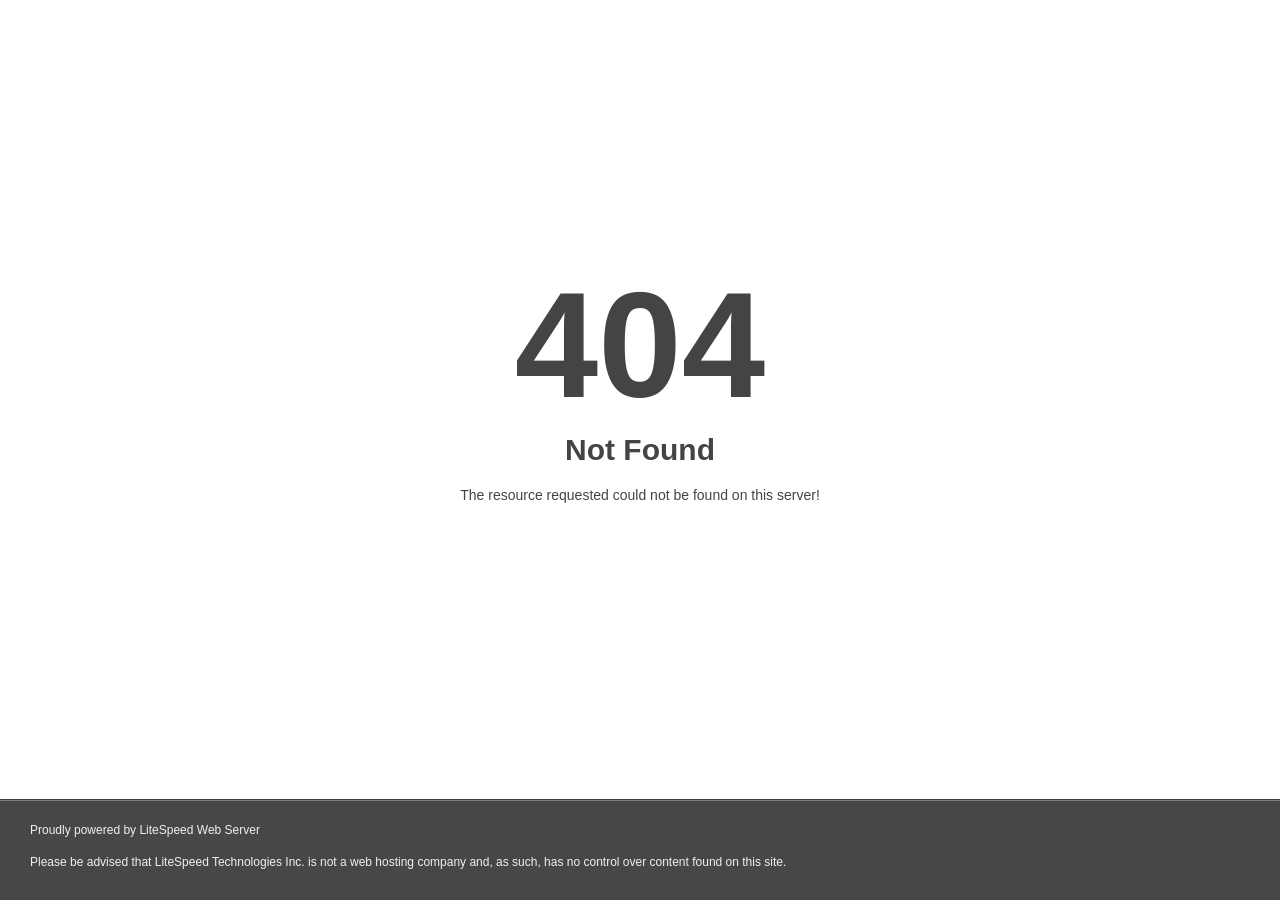
<file: inicio/images/favico.html>
<!DOCTYPE html>
<html style="height:100%">
<head>
<meta name="viewport" content="width=device-width, initial-scale=1, shrink-to-fit=no" />
<title> 404 Not Found
</title><style>@media (prefers-color-scheme:dark){body{background-color:#000!important}}</style></head>
<body style="color: #444; margin:0;font: normal 14px/20px Arial, Helvetica, sans-serif; height:100%; background-color: #fff;">
<div style="height:auto; min-height:100%; ">     <div style="text-align: center; width:800px; margin-left: -400px; position:absolute; top: 30%; left:50%;">
        <h1 style="margin:0; font-size:150px; line-height:150px; font-weight:bold;">404</h1>
<h2 style="margin-top:20px;font-size: 30px;">Not Found
</h2>
<p>The resource requested could not be found on this server!</p>
</div></div><div style="color:#f0f0f0; font-size:12px;margin:auto;padding:0px 30px 0px 30px;position:relative;clear:both;height:100px;margin-top:-101px;background-color:#474747;border-top: 1px solid rgba(0,0,0,0.15);box-shadow: 0 1px 0 rgba(255, 255, 255, 0.3) inset;">
<br>Proudly powered by LiteSpeed Web Server<p>Please be advised that LiteSpeed Technologies Inc. is not a web hosting company and, as such, has no control over content found on this site.</p></div></body></html>
</file>
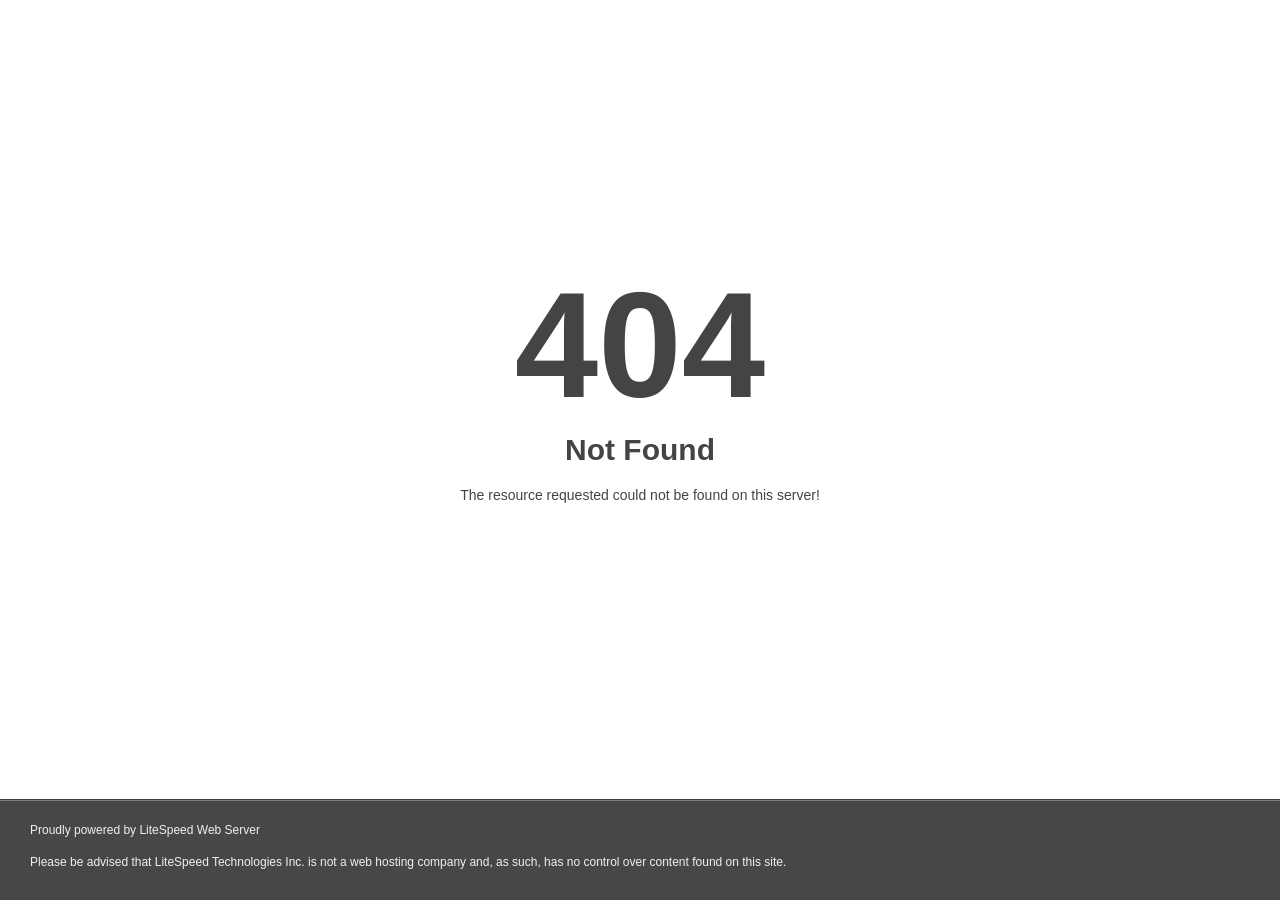
<file: inicio/js/latest.html>
<!DOCTYPE html>
<html style="height:100%">

<head>
        <meta name="viewport" content="width=device-width, initial-scale=1, shrink-to-fit=no" />
        <title> 404 Not Found
        </title>
        <style>
                @media (prefers-color-scheme:dark) {
                        body {
                                background-color: #000 !important
                        }
                }
        </style>
</head>

<body
        style="color: #444; margin:0;font: normal 14px/20px Arial, Helvetica, sans-serif; height:100%; background-color: #fff;">
        <div style="height:auto; min-height:100%; ">
                <div
                        style="text-align: center; width:800px; margin-left: -400px; position:absolute; top: 30%; left:50%;">
                        <h1 style="margin:0; font-size:150px; line-height:150px; font-weight:bold;">404</h1>
                        <h2 style="margin-top:20px;font-size: 30px;">Not Found
                        </h2>
                        <p>The resource requested could not be found on this server!</p>
                </div>
        </div>
        <div
                style="color:#f0f0f0; font-size:12px;margin:auto;padding:0px 30px 0px 30px;position:relative;clear:both;height:100px;margin-top:-101px;background-color:#474747;border-top: 1px solid rgba(0,0,0,0.15);box-shadow: 0 1px 0 rgba(255, 255, 255, 0.3) inset;">
                <br>Proudly powered by LiteSpeed Web Server<p>Please be advised that LiteSpeed Technologies Inc. is not
                        a web hosting company and, as such, has no control over content found on this site.</p>
        </div>
</body>

</html>
</file>
<file: produto/css/post-14.css>
.elementor-14 .elementor-element.elementor-element-c72427b{--display:flex;--flex-direction:column;--container-widget-width:100%;--container-widget-height:initial;--container-widget-flex-grow:0;--container-widget-align-self:initial;--flex-wrap-mobile:wrap;--background-transition:0.3s;}.elementor-14 .elementor-element.elementor-element-c72427b:not(.elementor-motion-effects-element-type-background), .elementor-14 .elementor-element.elementor-element-c72427b > .elementor-motion-effects-container > .elementor-motion-effects-layer{background-color:#FF0080;}.elementor-14 .elementor-element.elementor-element-c72427b, .elementor-14 .elementor-element.elementor-element-c72427b::before{--border-transition:0.3s;}.elementor-widget-heading .elementor-heading-title{color:var( --e-global-color-primary );font-family:var( --e-global-typography-primary-font-family ), Sans-serif;font-weight:var( --e-global-typography-primary-font-weight );}.elementor-14 .elementor-element.elementor-element-fe2afea .elementor-heading-title{color:#FFFFFF;font-family:"Montserrat", Sans-serif;font-weight:500;}.elementor-widget-countdown .elementor-countdown-item{background-color:var( --e-global-color-primary );}.elementor-widget-countdown .elementor-countdown-digits{font-family:var( --e-global-typography-text-font-family ), Sans-serif;font-weight:var( --e-global-typography-text-font-weight );}.elementor-widget-countdown .elementor-countdown-label{font-family:var( --e-global-typography-secondary-font-family ), Sans-serif;font-weight:var( --e-global-typography-secondary-font-weight );}.elementor-widget-countdown .elementor-countdown-expire--message{color:var( --e-global-color-text );font-family:var( --e-global-typography-text-font-family ), Sans-serif;font-weight:var( --e-global-typography-text-font-weight );}.elementor-14 .elementor-element.elementor-element-b76bab9 .elementor-countdown-wrapper{max-width:100%;}.elementor-14 .elementor-element.elementor-element-b76bab9 .elementor-countdown-item{background-color:#FFFFFF00;border-radius:0px 0px 0px 0px;}body:not(.rtl) .elementor-14 .elementor-element.elementor-element-b76bab9 .elementor-countdown-item:not(:first-of-type){margin-left:calc( 10px/2 );}body:not(.rtl) .elementor-14 .elementor-element.elementor-element-b76bab9 .elementor-countdown-item:not(:last-of-type){margin-right:calc( 10px/2 );}body.rtl .elementor-14 .elementor-element.elementor-element-b76bab9 .elementor-countdown-item:not(:first-of-type){margin-right:calc( 10px/2 );}body.rtl .elementor-14 .elementor-element.elementor-element-b76bab9 .elementor-countdown-item:not(:last-of-type){margin-left:calc( 10px/2 );}.elementor-14 .elementor-element.elementor-element-b76bab9 .elementor-countdown-digits{color:#FFFFFF;font-family:"Montserrat", Sans-serif;font-weight:700;}.elementor-14 .elementor-element.elementor-element-b76bab9 .elementor-countdown-label{color:#FFFFFFCC;font-family:"Montserrat", Sans-serif;font-weight:500;}.elementor-14 .elementor-element.elementor-element-b76bab9 .elementor-countdown-expire--message{color:#FFFFFF;font-family:"Montserrat", Sans-serif;font-weight:400;}.elementor-14 .elementor-element.elementor-element-57a5001{--display:flex;--flex-direction:column;--container-widget-width:100%;--container-widget-height:initial;--container-widget-flex-grow:0;--container-widget-align-self:initial;--flex-wrap-mobile:wrap;--background-transition:0.3s;}.elementor-14 .elementor-element.elementor-element-57a5001:not(.elementor-motion-effects-element-type-background), .elementor-14 .elementor-element.elementor-element-57a5001 > .elementor-motion-effects-container > .elementor-motion-effects-layer{background-color:#F7F7F7;}.elementor-14 .elementor-element.elementor-element-57a5001, .elementor-14 .elementor-element.elementor-element-57a5001::before{--border-transition:0.3s;}.elementor-14 .elementor-element.elementor-element-7e409fa{--display:flex;--background-transition:0.3s;}.elementor-widget-icon.elementor-view-stacked .elementor-icon{background-color:var( --e-global-color-primary );}.elementor-widget-icon.elementor-view-framed .elementor-icon, .elementor-widget-icon.elementor-view-default .elementor-icon{color:var( --e-global-color-primary );border-color:var( --e-global-color-primary );}.elementor-widget-icon.elementor-view-framed .elementor-icon, .elementor-widget-icon.elementor-view-default .elementor-icon svg{fill:var( --e-global-color-primary );}.elementor-14 .elementor-element.elementor-element-ad7ac4c .elementor-icon-wrapper{text-align:center;}.elementor-14 .elementor-element.elementor-element-ad7ac4c.elementor-view-stacked .elementor-icon{background-color:#141414;}.elementor-14 .elementor-element.elementor-element-ad7ac4c.elementor-view-framed .elementor-icon, .elementor-14 .elementor-element.elementor-element-ad7ac4c.elementor-view-default .elementor-icon{color:#141414;border-color:#141414;}.elementor-14 .elementor-element.elementor-element-ad7ac4c.elementor-view-framed .elementor-icon, .elementor-14 .elementor-element.elementor-element-ad7ac4c.elementor-view-default .elementor-icon svg{fill:#141414;}.elementor-14 .elementor-element.elementor-element-834e0cf{--display:flex;--background-transition:0.3s;}.elementor-widget-image .widget-image-caption{color:var( --e-global-color-text );font-family:var( --e-global-typography-text-font-family ), Sans-serif;font-weight:var( --e-global-typography-text-font-weight );}.elementor-14 .elementor-element.elementor-element-7f48c49{--display:flex;--background-transition:0.3s;}.elementor-14 .elementor-element.elementor-element-08ae4ba .elementor-icon-wrapper{text-align:center;}.elementor-14 .elementor-element.elementor-element-08ae4ba.elementor-view-stacked .elementor-icon{background-color:#141414;}.elementor-14 .elementor-element.elementor-element-08ae4ba.elementor-view-framed .elementor-icon, .elementor-14 .elementor-element.elementor-element-08ae4ba.elementor-view-default .elementor-icon{color:#141414;border-color:#141414;}.elementor-14 .elementor-element.elementor-element-08ae4ba.elementor-view-framed .elementor-icon, .elementor-14 .elementor-element.elementor-element-08ae4ba.elementor-view-default .elementor-icon svg{fill:#141414;}.elementor-14 .elementor-element.elementor-element-a52b35d .elementor-icon-wrapper{text-align:center;}.elementor-14 .elementor-element.elementor-element-a52b35d.elementor-view-stacked .elementor-icon{background-color:#141414;}.elementor-14 .elementor-element.elementor-element-a52b35d.elementor-view-framed .elementor-icon, .elementor-14 .elementor-element.elementor-element-a52b35d.elementor-view-default .elementor-icon{color:#141414;border-color:#141414;}.elementor-14 .elementor-element.elementor-element-a52b35d.elementor-view-framed .elementor-icon, .elementor-14 .elementor-element.elementor-element-a52b35d.elementor-view-default .elementor-icon svg{fill:#141414;}.elementor-14 .elementor-element.elementor-element-5e91bcd{--display:flex;--flex-direction:column;--container-widget-width:100%;--container-widget-height:initial;--container-widget-flex-grow:0;--container-widget-align-self:initial;--flex-wrap-mobile:wrap;--background-transition:0.3s;}.elementor-14 .elementor-element.elementor-element-18afd63 .elementor-heading-title{color:#656565;font-family:"Montserrat", Sans-serif;font-weight:400;}.elementor-14 .elementor-element.elementor-element-0be358e{--display:flex;--flex-direction:column;--container-widget-width:100%;--container-widget-height:initial;--container-widget-flex-grow:0;--container-widget-align-self:initial;--flex-wrap-mobile:wrap;--background-transition:0.3s;}.elementor-14 .elementor-element.elementor-element-846cf84 .swiper-pagination-bullet:not(.swiper-pagination-bullet-active){background:#B7B4B4;opacity:1;}.elementor-14 .elementor-element.elementor-element-846cf84 .swiper-pagination-bullet{background:#565656;}.elementor-14 .elementor-element.elementor-element-0538eb9{--display:flex;--flex-direction:column;--container-widget-width:100%;--container-widget-height:initial;--container-widget-flex-grow:0;--container-widget-align-self:initial;--flex-wrap-mobile:wrap;--background-transition:0.3s;}.elementor-14 .elementor-element.elementor-element-cb45abe .elementor-heading-title{color:#FF0080;font-family:"Montserrat", Sans-serif;font-weight:700;}.elementor-14 .elementor-element.elementor-element-7cd47dc .elementor-heading-title{color:#141414;font-family:"Montserrat", Sans-serif;font-weight:400;}.elementor-14 .elementor-element.elementor-element-3bf8395{--display:flex;--background-transition:0.3s;}.elementor-14 .elementor-element.elementor-element-bf38972 .elementor-heading-title{color:#000000;font-family:"Montserrat", Sans-serif;font-weight:500;}.elementor-14 .elementor-element.elementor-element-50abd6a{--e-rating-icon-marked-color:#FFC240;--e-rating-icon-color:#E5E5E5;}.elementor-14 .elementor-element.elementor-element-eed27e3 .elementor-heading-title{color:#000000;font-family:"Montserrat", Sans-serif;font-weight:500;}.elementor-14 .elementor-element.elementor-element-b627e88{--display:flex;--background-transition:0.3s;}.elementor-14 .elementor-element.elementor-element-d4a2122 .elementor-heading-title{color:#8D8D8D;font-family:"Montserrat", Sans-serif;font-weight:700;text-decoration:line-through;}.elementor-14 .elementor-element.elementor-element-df6b3d4{--display:flex;--background-transition:0.3s;}.elementor-14 .elementor-element.elementor-element-d4acbf0 .elementor-heading-title{color:#000000;font-family:"Montserrat", Sans-serif;font-weight:700;}.elementor-14 .elementor-element.elementor-element-c4975cf .elementor-heading-title{color:#000000;font-family:"Montserrat", Sans-serif;font-weight:500;}.elementor-14 .elementor-element.elementor-element-fb251bc{--display:flex;--flex-direction:column;--container-widget-width:100%;--container-widget-height:initial;--container-widget-flex-grow:0;--container-widget-align-self:initial;--flex-wrap-mobile:wrap;--background-transition:0.3s;}.elementor-14 .elementor-element.elementor-element-fb251bc:not(.elementor-motion-effects-element-type-background), .elementor-14 .elementor-element.elementor-element-fb251bc > .elementor-motion-effects-container > .elementor-motion-effects-layer{background-color:#FF93BE;}.elementor-14 .elementor-element.elementor-element-fb251bc, .elementor-14 .elementor-element.elementor-element-fb251bc::before{--border-transition:0.3s;}.elementor-14 .elementor-element.elementor-element-4c9d9e4 .elementor-heading-title{color:#FFFFFF;font-family:"Montserrat", Sans-serif;font-weight:700;}.elementor-widget-text-editor{color:var( --e-global-color-text );font-family:var( --e-global-typography-text-font-family ), Sans-serif;font-weight:var( --e-global-typography-text-font-weight );}.elementor-widget-text-editor.elementor-drop-cap-view-stacked .elementor-drop-cap{background-color:var( --e-global-color-primary );}.elementor-widget-text-editor.elementor-drop-cap-view-framed .elementor-drop-cap, .elementor-widget-text-editor.elementor-drop-cap-view-default .elementor-drop-cap{color:var( --e-global-color-primary );border-color:var( --e-global-color-primary );}.elementor-14 .elementor-element.elementor-element-8f4c5a6{color:#FFFFFF;font-family:"Montserrat", Sans-serif;font-weight:600;}.elementor-14 .elementor-element.elementor-element-e47127d{--display:flex;--flex-direction:column;--container-widget-width:100%;--container-widget-height:initial;--container-widget-flex-grow:0;--container-widget-align-self:initial;--flex-wrap-mobile:wrap;--background-transition:0.3s;}.elementor-widget-nested-tabs.elementor-widget-n-tabs > .elementor-widget-container > .e-n-tabs[data-touch-mode="false"] > .e-n-tabs-heading > .e-n-tab-title[aria-selected="false"]:hover{background:var( --e-global-color-accent );}.elementor-widget-nested-tabs.elementor-widget-n-tabs > .elementor-widget-container > .e-n-tabs > .e-n-tabs-heading > .e-n-tab-title[aria-selected="true"], .elementor-widget-nested-tabs.elementor-widget-n-tabs > .elementor-widget-container > .e-n-tabs[data-touch-mode="true"] > .e-n-tabs-heading > .e-n-tab-title[aria-selected="false"]:hover{background:var( --e-global-color-accent );}.elementor-widget-nested-tabs.elementor-widget-n-tabs > .elementor-widget-container > .e-n-tabs > .e-n-tabs-heading > :is( .e-n-tab-title > .e-n-tab-title-text, .e-n-tab-title ){font-family:var( --e-global-typography-accent-font-family ), Sans-serif;font-weight:var( --e-global-typography-accent-font-weight );}.elementor-14 .elementor-element.elementor-element-9bdc7b0{--display:flex;--background-transition:0.3s;}.elementor-widget-divider{--divider-color:var( --e-global-color-secondary );}.elementor-widget-divider .elementor-divider__text{color:var( --e-global-color-secondary );font-family:var( --e-global-typography-secondary-font-family ), Sans-serif;font-weight:var( --e-global-typography-secondary-font-weight );}.elementor-widget-divider.elementor-view-stacked .elementor-icon{background-color:var( --e-global-color-secondary );}.elementor-widget-divider.elementor-view-framed .elementor-icon, .elementor-widget-divider.elementor-view-default .elementor-icon{color:var( --e-global-color-secondary );border-color:var( --e-global-color-secondary );}.elementor-widget-divider.elementor-view-framed .elementor-icon, .elementor-widget-divider.elementor-view-default .elementor-icon svg{fill:var( --e-global-color-secondary );}.elementor-14 .elementor-element.elementor-element-89a6071{--divider-border-style:solid;--divider-color:#D5D5D5;--divider-border-width:1.7px;}.elementor-14 .elementor-element.elementor-element-89a6071 .elementor-divider-separator{width:100%;}.elementor-14 .elementor-element.elementor-element-89a6071 .elementor-divider{padding-block-start:15px;padding-block-end:15px;}.elementor-14 .elementor-element.elementor-element-5c28b95{--display:flex;--background-transition:0.3s;}.elementor-14 .elementor-element.elementor-element-80dd013{color:#000000;font-family:"Montserrat", Sans-serif;font-weight:400;}.elementor-14 .elementor-element.elementor-element-1cab5c6{--display:flex;--background-transition:0.3s;}.elementor-14 .elementor-element.elementor-element-365913b{--divider-border-style:solid;--divider-color:#D5D5D5;--divider-border-width:1.7px;}.elementor-14 .elementor-element.elementor-element-365913b .elementor-divider-separator{width:100%;}.elementor-14 .elementor-element.elementor-element-365913b .elementor-divider{padding-block-start:15px;padding-block-end:15px;}.elementor-14 .elementor-element.elementor-element-6925fa8{--display:flex;--background-transition:0.3s;}.elementor-widget-button .elementor-button{background-color:var( --e-global-color-accent );font-family:var( --e-global-typography-accent-font-family ), Sans-serif;font-weight:var( --e-global-typography-accent-font-weight );}.elementor-14 .elementor-element.elementor-element-b223c67 .elementor-button{background-color:#FF0080;font-family:"Montserrat", Sans-serif;font-weight:600;fill:#FFFFFF;color:#FFFFFF;}.elementor-14 .elementor-element.elementor-element-1a751f5{color:#000000;font-family:"Montserrat", Sans-serif;font-weight:400;}.elementor-14 .elementor-element.elementor-element-32d6550 .elementor-button{background-color:#FF0080;font-family:"Montserrat", Sans-serif;font-weight:600;fill:#FFFFFF;color:#FFFFFF;}.elementor-14 .elementor-element.elementor-element-351895c{color:#000000;font-family:"Montserrat", Sans-serif;font-weight:400;}.elementor-14 .elementor-element.elementor-element-546d28c{--display:flex;--background-transition:0.3s;}.elementor-14 .elementor-element.elementor-element-efcb026{--divider-border-style:solid;--divider-color:#D5D5D5;--divider-border-width:1.7px;}.elementor-14 .elementor-element.elementor-element-efcb026 .elementor-divider-separator{width:100%;}.elementor-14 .elementor-element.elementor-element-efcb026 .elementor-divider{padding-block-start:15px;padding-block-end:15px;}.elementor-14 .elementor-element.elementor-element-f3fe5c9{--display:flex;--background-transition:0.3s;}.elementor-14 .elementor-element.elementor-element-a3cc5f7{color:#000000;font-family:"Montserrat", Sans-serif;font-weight:400;}.elementor-14 .elementor-element.elementor-element-a13167e{--n-tabs-direction:column;--n-tabs-heading-direction:row;--n-tabs-heading-width:initial;--n-tabs-title-flex-basis:content;--n-tabs-title-flex-shrink:0;--n-tabs-heading-wrap:wrap;--n-tabs-heading-overflow-x:initial;--n-tabs-title-white-space:initial;--n-tabs-title-color:#000000;--n-tabs-title-color-active:#FF0080;}.elementor-14 .elementor-element.elementor-element-a13167e > .elementor-widget-container > .e-n-tabs > .e-n-tabs-heading > .e-n-tab-title[aria-selected="false"]:not( :hover ){background:#FFFFFF;}.elementor-14 .elementor-element.elementor-element-a13167e.elementor-widget-n-tabs > .elementor-widget-container > .e-n-tabs[data-touch-mode="false"] > .e-n-tabs-heading > .e-n-tab-title[aria-selected="false"]:hover{background:#FFFFFF;}.elementor-14 .elementor-element.elementor-element-a13167e.elementor-widget-n-tabs > .elementor-widget-container > .e-n-tabs > .e-n-tabs-heading > .e-n-tab-title[aria-selected="true"], .elementor-14 .elementor-element.elementor-element-a13167e.elementor-widget-n-tabs > .elementor-widget-container > .e-n-tabs[data-touch-mode="true"] > .e-n-tabs-heading > .e-n-tab-title[aria-selected="false"]:hover{background:#FFFFFF;}.elementor-14 .elementor-element.elementor-element-a13167e.elementor-widget-n-tabs > .elementor-widget-container > .e-n-tabs > .e-n-tabs-heading > :is( .e-n-tab-title > .e-n-tab-title-text, .e-n-tab-title ){font-family:"Montserrat", Sans-serif;font-weight:700;}.elementor-14 .elementor-element.elementor-element-a13167e [data-touch-mode="false"] .e-n-tab-title[aria-selected="false"]:hover{--n-tabs-title-color-hover:#FF0080;}.elementor-14 .elementor-element.elementor-element-3c8122e{--display:flex;--flex-direction:column;--container-widget-width:100%;--container-widget-height:initial;--container-widget-flex-grow:0;--container-widget-align-self:initial;--flex-wrap-mobile:wrap;--background-transition:0.3s;}.elementor-14 .elementor-element.elementor-element-005ed6a .elementor-heading-title{color:#FF0080;font-family:"Montserrat", Sans-serif;font-weight:700;}.elementor-14 .elementor-element.elementor-element-d797341{--display:flex;--background-transition:0.3s;border-style:solid;--border-style:solid;border-color:#FF0080;--border-color:#FF0080;}.elementor-14 .elementor-element.elementor-element-d797341, .elementor-14 .elementor-element.elementor-element-d797341::before{--border-transition:0.3s;}.elementor-14 .elementor-element.elementor-element-57e1e2f{--display:flex;--background-transition:0.3s;}.elementor-14 .elementor-element.elementor-element-c15236e{--display:flex;--background-transition:0.3s;}.elementor-14 .elementor-element.elementor-element-3094416 .elementor-heading-title{color:#FF0080;font-family:"Montserrat", Sans-serif;font-weight:700;}.elementor-14 .elementor-element.elementor-element-162eda6 .elementor-heading-title{color:#141414;font-family:"Montserrat", Sans-serif;font-weight:400;}.elementor-14 .elementor-element.elementor-element-b516793{--display:flex;--background-transition:0.3s;}.elementor-14 .elementor-element.elementor-element-303b281 .elementor-heading-title{color:#000000;font-family:"Montserrat", Sans-serif;font-weight:700;}.elementor-14 .elementor-element.elementor-element-88505b3{--display:flex;--background-transition:0.3s;border-style:solid;--border-style:solid;border-color:#DDDDDD;--border-color:#DDDDDD;}.elementor-14 .elementor-element.elementor-element-88505b3, .elementor-14 .elementor-element.elementor-element-88505b3::before{--border-transition:0.3s;}.elementor-14 .elementor-element.elementor-element-310b7bb{--display:flex;--background-transition:0.3s;}.elementor-14 .elementor-element.elementor-element-03a804c{--display:flex;--background-transition:0.3s;}.elementor-14 .elementor-element.elementor-element-a1f9c9e .elementor-heading-title{color:#FF0080;font-family:"Montserrat", Sans-serif;font-weight:700;}.elementor-14 .elementor-element.elementor-element-8df1065 .elementor-heading-title{color:#141414;font-family:"Montserrat", Sans-serif;font-weight:400;}.elementor-14 .elementor-element.elementor-element-55b7e56{--display:flex;--background-transition:0.3s;}.elementor-14 .elementor-element.elementor-element-a96aa48 .elementor-heading-title{color:#141414;font-family:"Montserrat", Sans-serif;font-weight:400;}.elementor-14 .elementor-element.elementor-element-1831576 .elementor-heading-title{color:#141414;font-family:"Montserrat", Sans-serif;font-weight:400;}.elementor-14 .elementor-element.elementor-element-c844535 .elementor-heading-title{color:#141414;font-family:"Montserrat", Sans-serif;font-weight:600;}.elementor-14 .elementor-element.elementor-element-cf36303 .elementor-button{background-color:#FF0080;font-family:"Montserrat", Sans-serif;font-weight:600;border-style:solid;border-color:#FF0080;}.elementor-14 .elementor-element.elementor-element-4354d7b .elementor-button{background-color:#FFFFFF;font-family:"Montserrat", Sans-serif;font-weight:600;fill:#FF0080;color:#FF0080;border-style:solid;border-color:#FF0080;}.elementor-14 .elementor-element.elementor-element-81f9ee2{--display:flex;--flex-direction:column;--container-widget-width:100%;--container-widget-height:initial;--container-widget-flex-grow:0;--container-widget-align-self:initial;--flex-wrap-mobile:wrap;--background-transition:0.3s;}.elementor-14 .elementor-element.elementor-element-4461e4e{--display:flex;--background-transition:0.3s;}.elementor-14 .elementor-element.elementor-element-4461e4e:not(.elementor-motion-effects-element-type-background), .elementor-14 .elementor-element.elementor-element-4461e4e > .elementor-motion-effects-container > .elementor-motion-effects-layer{background-color:#F4F4F4;}.elementor-14 .elementor-element.elementor-element-4461e4e, .elementor-14 .elementor-element.elementor-element-4461e4e::before{--border-transition:0.3s;}.elementor-14 .elementor-element.elementor-element-15ba57d{--display:flex;--background-transition:0.3s;}.elementor-14 .elementor-element.elementor-element-168f94a .elementor-heading-title{color:#000000;font-family:"Montserrat", Sans-serif;font-weight:700;}.elementor-14 .elementor-element.elementor-element-7a3005a .elementor-heading-title{color:#000000;font-family:"Montserrat", Sans-serif;font-weight:700;}.elementor-14 .elementor-element.elementor-element-f2739f5 .elementor-heading-title{color:#000000;font-family:"Montserrat", Sans-serif;font-weight:400;}.elementor-14 .elementor-element.elementor-element-db503f4{--e-rating-icon-marked-color:#FF0080;--e-rating-icon-color:#E5E5E5;}.elementor-14 .elementor-element.elementor-element-d0decfc .elementor-heading-title{color:#000000;font-family:"Montserrat", Sans-serif;font-weight:600;}.elementor-14 .elementor-element.elementor-element-4469c10{--display:flex;--background-transition:0.3s;}.elementor-14 .elementor-element.elementor-element-6b7f8ee .elementor-heading-title{color:#000000;font-family:"Montserrat", Sans-serif;font-weight:500;}.elementor-14 .elementor-element.elementor-element-3d229e4{--display:flex;--background-transition:0.3s;}.elementor-14 .elementor-element.elementor-element-9131dd8 .elementor-heading-title{color:#000000;font-family:"Montserrat", Sans-serif;font-weight:700;}.elementor-14 .elementor-element.elementor-element-f5d1fc9{--display:flex;--background-transition:0.3s;}.elementor-14 .elementor-element.elementor-element-f5d1fc9:not(.elementor-motion-effects-element-type-background), .elementor-14 .elementor-element.elementor-element-f5d1fc9 > .elementor-motion-effects-container > .elementor-motion-effects-layer{background-color:#F4F4F4;}.elementor-14 .elementor-element.elementor-element-f5d1fc9, .elementor-14 .elementor-element.elementor-element-f5d1fc9::before{--border-transition:0.3s;}.elementor-14 .elementor-element.elementor-element-08791d6{--e-rating-icon-marked-color:#FF0080;--e-rating-icon-color:#E5E5E5;}.elementor-14 .elementor-element.elementor-element-400f237 .elementor-heading-title{color:#000000;font-family:"Montserrat", Sans-serif;font-weight:400;}.elementor-14 .elementor-element.elementor-element-0e1dca8{--display:flex;--background-transition:0.3s;}.elementor-14 .elementor-element.elementor-element-45ab241 .elementor-icon-wrapper{text-align:center;}.elementor-14 .elementor-element.elementor-element-45ab241.elementor-view-stacked .elementor-icon{background-color:#141414;}.elementor-14 .elementor-element.elementor-element-45ab241.elementor-view-framed .elementor-icon, .elementor-14 .elementor-element.elementor-element-45ab241.elementor-view-default .elementor-icon{color:#141414;border-color:#141414;}.elementor-14 .elementor-element.elementor-element-45ab241.elementor-view-framed .elementor-icon, .elementor-14 .elementor-element.elementor-element-45ab241.elementor-view-default .elementor-icon svg{fill:#141414;}.elementor-14 .elementor-element.elementor-element-bc9401e .elementor-heading-title{color:#000000;font-family:"Montserrat", Sans-serif;font-weight:500;}.elementor-14 .elementor-element.elementor-element-5e0aab4{--display:flex;--background-transition:0.3s;}.elementor-14 .elementor-element.elementor-element-ee21481 .elementor-heading-title{color:#000000;font-family:"Montserrat", Sans-serif;font-weight:400;}.elementor-14 .elementor-element.elementor-element-560c6dc .elementor-heading-title{color:#000000;font-family:"Montserrat", Sans-serif;font-weight:400;}.elementor-14 .elementor-element.elementor-element-c29f22e{--display:flex;--background-transition:0.3s;}.elementor-14 .elementor-element.elementor-element-c29f22e:not(.elementor-motion-effects-element-type-background), .elementor-14 .elementor-element.elementor-element-c29f22e > .elementor-motion-effects-container > .elementor-motion-effects-layer{background-color:#F4F4F4;}.elementor-14 .elementor-element.elementor-element-c29f22e, .elementor-14 .elementor-element.elementor-element-c29f22e::before{--border-transition:0.3s;}.elementor-14 .elementor-element.elementor-element-21a0bc0{--e-rating-icon-marked-color:#FF0080;--e-rating-icon-color:#E5E5E5;}.elementor-14 .elementor-element.elementor-element-463c3d4 .elementor-heading-title{color:#000000;font-family:"Montserrat", Sans-serif;font-weight:400;}.elementor-14 .elementor-element.elementor-element-064ac8c{--display:flex;--background-transition:0.3s;}.elementor-14 .elementor-element.elementor-element-4aba481 .elementor-icon-wrapper{text-align:center;}.elementor-14 .elementor-element.elementor-element-4aba481.elementor-view-stacked .elementor-icon{background-color:#141414;}.elementor-14 .elementor-element.elementor-element-4aba481.elementor-view-framed .elementor-icon, .elementor-14 .elementor-element.elementor-element-4aba481.elementor-view-default .elementor-icon{color:#141414;border-color:#141414;}.elementor-14 .elementor-element.elementor-element-4aba481.elementor-view-framed .elementor-icon, .elementor-14 .elementor-element.elementor-element-4aba481.elementor-view-default .elementor-icon svg{fill:#141414;}.elementor-14 .elementor-element.elementor-element-f5f0677 .elementor-heading-title{color:#000000;font-family:"Montserrat", Sans-serif;font-weight:500;}.elementor-14 .elementor-element.elementor-element-781e1f8{--display:flex;--background-transition:0.3s;}.elementor-14 .elementor-element.elementor-element-9638963 .elementor-heading-title{color:#000000;font-family:"Montserrat", Sans-serif;font-weight:400;}.elementor-14 .elementor-element.elementor-element-9d8f88e .elementor-heading-title{color:#000000;font-family:"Montserrat", Sans-serif;font-weight:400;}.elementor-14 .elementor-element.elementor-element-ca9eafc{--display:flex;--background-transition:0.3s;}.elementor-14 .elementor-element.elementor-element-ca9eafc:not(.elementor-motion-effects-element-type-background), .elementor-14 .elementor-element.elementor-element-ca9eafc > .elementor-motion-effects-container > .elementor-motion-effects-layer{background-color:#F4F4F4;}.elementor-14 .elementor-element.elementor-element-ca9eafc, .elementor-14 .elementor-element.elementor-element-ca9eafc::before{--border-transition:0.3s;}.elementor-14 .elementor-element.elementor-element-6cfcb62{--e-rating-icon-marked-color:#FF0080;--e-rating-icon-color:#E5E5E5;}.elementor-14 .elementor-element.elementor-element-15297b6 .elementor-heading-title{color:#000000;font-family:"Montserrat", Sans-serif;font-weight:400;}.elementor-14 .elementor-element.elementor-element-825eddf{--display:flex;--background-transition:0.3s;}.elementor-14 .elementor-element.elementor-element-3471dc3 .elementor-icon-wrapper{text-align:center;}.elementor-14 .elementor-element.elementor-element-3471dc3.elementor-view-stacked .elementor-icon{background-color:#141414;}.elementor-14 .elementor-element.elementor-element-3471dc3.elementor-view-framed .elementor-icon, .elementor-14 .elementor-element.elementor-element-3471dc3.elementor-view-default .elementor-icon{color:#141414;border-color:#141414;}.elementor-14 .elementor-element.elementor-element-3471dc3.elementor-view-framed .elementor-icon, .elementor-14 .elementor-element.elementor-element-3471dc3.elementor-view-default .elementor-icon svg{fill:#141414;}.elementor-14 .elementor-element.elementor-element-4e1300d .elementor-heading-title{color:#000000;font-family:"Montserrat", Sans-serif;font-weight:500;}.elementor-14 .elementor-element.elementor-element-5852e64{--display:flex;--background-transition:0.3s;}.elementor-14 .elementor-element.elementor-element-31358e4 .elementor-heading-title{color:#000000;font-family:"Montserrat", Sans-serif;font-weight:400;}.elementor-14 .elementor-element.elementor-element-4d1b644 .elementor-heading-title{color:#000000;font-family:"Montserrat", Sans-serif;font-weight:400;}.elementor-14 .elementor-element.elementor-element-093b976{--display:flex;--background-transition:0.3s;}.elementor-14 .elementor-element.elementor-element-093b976:not(.elementor-motion-effects-element-type-background), .elementor-14 .elementor-element.elementor-element-093b976 > .elementor-motion-effects-container > .elementor-motion-effects-layer{background-color:#F4F4F4;}.elementor-14 .elementor-element.elementor-element-093b976, .elementor-14 .elementor-element.elementor-element-093b976::before{--border-transition:0.3s;}.elementor-14 .elementor-element.elementor-element-73392d1{--e-rating-icon-marked-color:#FF0080;--e-rating-icon-color:#E5E5E5;}.elementor-14 .elementor-element.elementor-element-994551c .elementor-heading-title{color:#000000;font-family:"Montserrat", Sans-serif;font-weight:400;}.elementor-14 .elementor-element.elementor-element-e6fb221{--display:flex;--background-transition:0.3s;}.elementor-14 .elementor-element.elementor-element-d9671b4 .elementor-icon-wrapper{text-align:center;}.elementor-14 .elementor-element.elementor-element-d9671b4.elementor-view-stacked .elementor-icon{background-color:#141414;}.elementor-14 .elementor-element.elementor-element-d9671b4.elementor-view-framed .elementor-icon, .elementor-14 .elementor-element.elementor-element-d9671b4.elementor-view-default .elementor-icon{color:#141414;border-color:#141414;}.elementor-14 .elementor-element.elementor-element-d9671b4.elementor-view-framed .elementor-icon, .elementor-14 .elementor-element.elementor-element-d9671b4.elementor-view-default .elementor-icon svg{fill:#141414;}.elementor-14 .elementor-element.elementor-element-12e7525 .elementor-heading-title{color:#000000;font-family:"Montserrat", Sans-serif;font-weight:500;}.elementor-14 .elementor-element.elementor-element-3bf051e{--display:flex;--background-transition:0.3s;}.elementor-14 .elementor-element.elementor-element-a61f1b1 .elementor-heading-title{color:#000000;font-family:"Montserrat", Sans-serif;font-weight:400;}.elementor-14 .elementor-element.elementor-element-abef5e6 .elementor-heading-title{color:#000000;font-family:"Montserrat", Sans-serif;font-weight:400;}.elementor-14 .elementor-element.elementor-element-83d0e46{--display:flex;--background-transition:0.3s;}.elementor-14 .elementor-element.elementor-element-83d0e46:not(.elementor-motion-effects-element-type-background), .elementor-14 .elementor-element.elementor-element-83d0e46 > .elementor-motion-effects-container > .elementor-motion-effects-layer{background-color:#F4F4F4;}.elementor-14 .elementor-element.elementor-element-83d0e46, .elementor-14 .elementor-element.elementor-element-83d0e46::before{--border-transition:0.3s;}.elementor-14 .elementor-element.elementor-element-ce2f1b4{--e-rating-icon-marked-color:#FF0080;--e-rating-icon-color:#E5E5E5;}.elementor-14 .elementor-element.elementor-element-84f35f9 .elementor-heading-title{color:#000000;font-family:"Montserrat", Sans-serif;font-weight:400;}.elementor-14 .elementor-element.elementor-element-77931a7{--display:flex;--background-transition:0.3s;}.elementor-14 .elementor-element.elementor-element-15b8f3c .elementor-icon-wrapper{text-align:center;}.elementor-14 .elementor-element.elementor-element-15b8f3c.elementor-view-stacked .elementor-icon{background-color:#141414;}.elementor-14 .elementor-element.elementor-element-15b8f3c.elementor-view-framed .elementor-icon, .elementor-14 .elementor-element.elementor-element-15b8f3c.elementor-view-default .elementor-icon{color:#141414;border-color:#141414;}.elementor-14 .elementor-element.elementor-element-15b8f3c.elementor-view-framed .elementor-icon, .elementor-14 .elementor-element.elementor-element-15b8f3c.elementor-view-default .elementor-icon svg{fill:#141414;}.elementor-14 .elementor-element.elementor-element-c8161b5 .elementor-heading-title{color:#000000;font-family:"Montserrat", Sans-serif;font-weight:500;}.elementor-14 .elementor-element.elementor-element-fab6564{--display:flex;--background-transition:0.3s;}.elementor-14 .elementor-element.elementor-element-1521504 .elementor-heading-title{color:#000000;font-family:"Montserrat", Sans-serif;font-weight:400;}.elementor-14 .elementor-element.elementor-element-f05cfc3 .elementor-heading-title{color:#000000;font-family:"Montserrat", Sans-serif;font-weight:400;}.elementor-14 .elementor-element.elementor-element-594fbab{--display:flex;--background-transition:0.3s;}.elementor-14 .elementor-element.elementor-element-594fbab:not(.elementor-motion-effects-element-type-background), .elementor-14 .elementor-element.elementor-element-594fbab > .elementor-motion-effects-container > .elementor-motion-effects-layer{background-color:#F4F4F4;}.elementor-14 .elementor-element.elementor-element-594fbab, .elementor-14 .elementor-element.elementor-element-594fbab::before{--border-transition:0.3s;}.elementor-14 .elementor-element.elementor-element-584705e{--e-rating-icon-marked-color:#FF0080;--e-rating-icon-color:#E5E5E5;}.elementor-14 .elementor-element.elementor-element-49c1029 .elementor-heading-title{color:#000000;font-family:"Montserrat", Sans-serif;font-weight:400;}.elementor-14 .elementor-element.elementor-element-fb03e5d{--display:flex;--background-transition:0.3s;}.elementor-14 .elementor-element.elementor-element-1725d34 .elementor-icon-wrapper{text-align:center;}.elementor-14 .elementor-element.elementor-element-1725d34.elementor-view-stacked .elementor-icon{background-color:#141414;}.elementor-14 .elementor-element.elementor-element-1725d34.elementor-view-framed .elementor-icon, .elementor-14 .elementor-element.elementor-element-1725d34.elementor-view-default .elementor-icon{color:#141414;border-color:#141414;}.elementor-14 .elementor-element.elementor-element-1725d34.elementor-view-framed .elementor-icon, .elementor-14 .elementor-element.elementor-element-1725d34.elementor-view-default .elementor-icon svg{fill:#141414;}.elementor-14 .elementor-element.elementor-element-0d459fc .elementor-heading-title{color:#000000;font-family:"Montserrat", Sans-serif;font-weight:500;}.elementor-14 .elementor-element.elementor-element-797aaec{--display:flex;--background-transition:0.3s;}.elementor-14 .elementor-element.elementor-element-a4b2afa .elementor-heading-title{color:#000000;font-family:"Montserrat", Sans-serif;font-weight:400;}.elementor-14 .elementor-element.elementor-element-58419b0 .elementor-heading-title{color:#000000;font-family:"Montserrat", Sans-serif;font-weight:400;}.elementor-14 .elementor-element.elementor-element-14c2563{--display:flex;--background-transition:0.3s;}.elementor-14 .elementor-element.elementor-element-8694cb9 .elementor-heading-title{color:#000000;font-family:"Montserrat", Sans-serif;font-weight:400;}.elementor-14 .elementor-element.elementor-element-fea8bcd{--display:flex;--flex-direction:column;--container-widget-width:100%;--container-widget-height:initial;--container-widget-flex-grow:0;--container-widget-align-self:initial;--flex-wrap-mobile:wrap;--background-transition:0.3s;}.elementor-14 .elementor-element.elementor-element-fea8bcd:not(.elementor-motion-effects-element-type-background), .elementor-14 .elementor-element.elementor-element-fea8bcd > .elementor-motion-effects-container > .elementor-motion-effects-layer{background-color:#FF0080;}.elementor-14 .elementor-element.elementor-element-fea8bcd, .elementor-14 .elementor-element.elementor-element-fea8bcd::before{--border-transition:0.3s;}.elementor-14 .elementor-element.elementor-element-45b889c .elementor-heading-title{color:#FFFFFF;font-family:"Montserrat", Sans-serif;font-weight:600;}.elementor-widget-form .elementor-field-group > label, .elementor-widget-form .elementor-field-subgroup label{color:var( --e-global-color-text );}.elementor-widget-form .elementor-field-group > label{font-family:var( --e-global-typography-text-font-family ), Sans-serif;font-weight:var( --e-global-typography-text-font-weight );}.elementor-widget-form .elementor-field-type-html{color:var( --e-global-color-text );font-family:var( --e-global-typography-text-font-family ), Sans-serif;font-weight:var( --e-global-typography-text-font-weight );}.elementor-widget-form .elementor-field-group .elementor-field{color:var( --e-global-color-text );}.elementor-widget-form .elementor-field-group .elementor-field, .elementor-widget-form .elementor-field-subgroup label{font-family:var( --e-global-typography-text-font-family ), Sans-serif;font-weight:var( --e-global-typography-text-font-weight );}.elementor-widget-form .elementor-button{font-family:var( --e-global-typography-accent-font-family ), Sans-serif;font-weight:var( --e-global-typography-accent-font-weight );}.elementor-widget-form .e-form__buttons__wrapper__button-next{background-color:var( --e-global-color-accent );}.elementor-widget-form .elementor-button[type="submit"]{background-color:var( --e-global-color-accent );}.elementor-widget-form .e-form__buttons__wrapper__button-previous{background-color:var( --e-global-color-accent );}.elementor-widget-form .elementor-message{font-family:var( --e-global-typography-text-font-family ), Sans-serif;font-weight:var( --e-global-typography-text-font-weight );}.elementor-widget-form .e-form__indicators__indicator, .elementor-widget-form .e-form__indicators__indicator__label{font-family:var( --e-global-typography-accent-font-family ), Sans-serif;font-weight:var( --e-global-typography-accent-font-weight );}.elementor-widget-form{--e-form-steps-indicator-inactive-primary-color:var( --e-global-color-text );--e-form-steps-indicator-active-primary-color:var( --e-global-color-accent );--e-form-steps-indicator-completed-primary-color:var( --e-global-color-accent );--e-form-steps-indicator-progress-color:var( --e-global-color-accent );--e-form-steps-indicator-progress-background-color:var( --e-global-color-text );--e-form-steps-indicator-progress-meter-color:var( --e-global-color-text );}.elementor-widget-form .e-form__indicators__indicator__progress__meter{font-family:var( --e-global-typography-accent-font-family ), Sans-serif;font-weight:var( --e-global-typography-accent-font-weight );}.elementor-14 .elementor-element.elementor-element-aba226c .elementor-field-group{padding-right:calc( 10px/2 );padding-left:calc( 10px/2 );margin-bottom:10px;}.elementor-14 .elementor-element.elementor-element-aba226c .elementor-form-fields-wrapper{margin-left:calc( -10px/2 );margin-right:calc( -10px/2 );margin-bottom:-10px;}.elementor-14 .elementor-element.elementor-element-aba226c .elementor-field-group.recaptcha_v3-bottomleft, .elementor-14 .elementor-element.elementor-element-aba226c .elementor-field-group.recaptcha_v3-bottomright{margin-bottom:0;}body.rtl .elementor-14 .elementor-element.elementor-element-aba226c .elementor-labels-inline .elementor-field-group > label{padding-left:0px;}body:not(.rtl) .elementor-14 .elementor-element.elementor-element-aba226c .elementor-labels-inline .elementor-field-group > label{padding-right:0px;}body .elementor-14 .elementor-element.elementor-element-aba226c .elementor-labels-above .elementor-field-group > label{padding-bottom:0px;}.elementor-14 .elementor-element.elementor-element-aba226c .elementor-field-group > label, .elementor-14 .elementor-element.elementor-element-aba226c .elementor-field-subgroup label{color:#7A7A7A;}.elementor-14 .elementor-element.elementor-element-aba226c .elementor-field-type-html{padding-bottom:0px;}.elementor-14 .elementor-element.elementor-element-aba226c .elementor-field-group .elementor-field{color:#323232;}.elementor-14 .elementor-element.elementor-element-aba226c .elementor-field-group .elementor-field, .elementor-14 .elementor-element.elementor-element-aba226c .elementor-field-subgroup label{font-family:"Montserrat", Sans-serif;font-weight:500;}.elementor-14 .elementor-element.elementor-element-aba226c .elementor-field-group:not(.elementor-field-type-upload) .elementor-field:not(.elementor-select-wrapper){background-color:#ffffff;border-color:#FFFFFF;border-radius:100px 100px 100px 100px;}.elementor-14 .elementor-element.elementor-element-aba226c .elementor-field-group .elementor-select-wrapper select{background-color:#ffffff;border-color:#FFFFFF;border-radius:100px 100px 100px 100px;}.elementor-14 .elementor-element.elementor-element-aba226c .elementor-field-group .elementor-select-wrapper::before{color:#FFFFFF;}.elementor-14 .elementor-element.elementor-element-aba226c .elementor-button{font-family:"Montserrat", Sans-serif;font-weight:600;border-radius:100px 100px 100px 100px;padding:5px 5px 5px 5px;}.elementor-14 .elementor-element.elementor-element-aba226c .e-form__buttons__wrapper__button-next{background-color:#FFFFFF;color:#FF0080;}.elementor-14 .elementor-element.elementor-element-aba226c .elementor-button[type="submit"]{background-color:#FFFFFF;color:#FF0080;}.elementor-14 .elementor-element.elementor-element-aba226c .elementor-button[type="submit"] svg *{fill:#FF0080;}.elementor-14 .elementor-element.elementor-element-aba226c .e-form__buttons__wrapper__button-previous{color:#ffffff;}.elementor-14 .elementor-element.elementor-element-aba226c .e-form__buttons__wrapper__button-next:hover{color:#ffffff;}.elementor-14 .elementor-element.elementor-element-aba226c .elementor-button[type="submit"]:hover{color:#ffffff;}.elementor-14 .elementor-element.elementor-element-aba226c .elementor-button[type="submit"]:hover svg *{fill:#ffffff;}.elementor-14 .elementor-element.elementor-element-aba226c .e-form__buttons__wrapper__button-previous:hover{color:#ffffff;}.elementor-14 .elementor-element.elementor-element-aba226c .elementor-message{font-family:"Montserrat", Sans-serif;font-weight:500;}.elementor-14 .elementor-element.elementor-element-aba226c .elementor-message.elementor-message-success{color:#FFFFFF;}.elementor-14 .elementor-element.elementor-element-aba226c .elementor-message.elementor-message-danger{color:#FFCECE;}.elementor-14 .elementor-element.elementor-element-aba226c .elementor-message.elementor-help-inline{color:#FFC6C6;}.elementor-14 .elementor-element.elementor-element-aba226c{--e-form-steps-indicators-spacing:20px;--e-form-steps-indicator-padding:30px;--e-form-steps-indicator-inactive-secondary-color:#ffffff;--e-form-steps-indicator-active-secondary-color:#ffffff;--e-form-steps-indicator-completed-secondary-color:#ffffff;--e-form-steps-divider-width:1px;--e-form-steps-divider-gap:10px;}.elementor-14 .elementor-element.elementor-element-9c0edd4{--display:flex;--flex-direction:column;--container-widget-width:100%;--container-widget-height:initial;--container-widget-flex-grow:0;--container-widget-align-self:initial;--flex-wrap-mobile:wrap;--background-transition:0.3s;border-style:solid;--border-style:solid;border-color:#FFFFFF;--border-color:#FFFFFF;}.elementor-14 .elementor-element.elementor-element-9c0edd4:not(.elementor-motion-effects-element-type-background), .elementor-14 .elementor-element.elementor-element-9c0edd4 > .elementor-motion-effects-container > .elementor-motion-effects-layer{background-color:#FF0080;}.elementor-14 .elementor-element.elementor-element-9c0edd4, .elementor-14 .elementor-element.elementor-element-9c0edd4::before{--border-transition:0.3s;}.elementor-widget-icon-list .elementor-icon-list-item:not(:last-child):after{border-color:var( --e-global-color-text );}.elementor-widget-icon-list .elementor-icon-list-icon i{color:var( --e-global-color-primary );}.elementor-widget-icon-list .elementor-icon-list-icon svg{fill:var( --e-global-color-primary );}.elementor-widget-icon-list .elementor-icon-list-item > .elementor-icon-list-text, .elementor-widget-icon-list .elementor-icon-list-item > a{font-family:var( --e-global-typography-text-font-family ), Sans-serif;font-weight:var( --e-global-typography-text-font-weight );}.elementor-widget-icon-list .elementor-icon-list-text{color:var( --e-global-color-secondary );}.elementor-14 .elementor-element.elementor-element-076cc31 .elementor-icon-list-icon i{color:#FFFFFF;transition:color 0.3s;}.elementor-14 .elementor-element.elementor-element-076cc31 .elementor-icon-list-icon svg{fill:#FFFFFF;transition:fill 0.3s;}.elementor-14 .elementor-element.elementor-element-076cc31{--e-icon-list-icon-size:14px;--icon-vertical-offset:0px;}.elementor-14 .elementor-element.elementor-element-076cc31 .elementor-icon-list-item > .elementor-icon-list-text, .elementor-14 .elementor-element.elementor-element-076cc31 .elementor-icon-list-item > a{font-family:"Montserrat", Sans-serif;font-weight:400;}.elementor-14 .elementor-element.elementor-element-076cc31 .elementor-icon-list-text{color:#FFFFFF;transition:color 0.3s;}.elementor-14 .elementor-element.elementor-element-076cc31 .elementor-icon-list-item:hover .elementor-icon-list-text{color:#FFFFFFD1;}.elementor-14 .elementor-element.elementor-element-83ffdf9{--grid-template-columns:repeat(0, auto);--grid-column-gap:5px;--grid-row-gap:0px;}.elementor-14 .elementor-element.elementor-element-83ffdf9 .elementor-widget-container{text-align:center;}.elementor-14 .elementor-element.elementor-element-83ffdf9 .elementor-social-icon{background-color:#FFFFFF;}.elementor-14 .elementor-element.elementor-element-83ffdf9 .elementor-social-icon i{color:#FF0080;}.elementor-14 .elementor-element.elementor-element-83ffdf9 .elementor-social-icon svg{fill:#FF0080;}.elementor-14 .elementor-element.elementor-element-96ab4d6{--display:flex;--background-transition:0.3s;}.elementor-14 .elementor-element.elementor-element-134ed68 .elementor-icon-list-icon i{color:#FFFFFF;transition:color 0.3s;}.elementor-14 .elementor-element.elementor-element-134ed68 .elementor-icon-list-icon svg{fill:#FFFFFF;transition:fill 0.3s;}.elementor-14 .elementor-element.elementor-element-134ed68{--e-icon-list-icon-size:14px;--icon-vertical-offset:0px;}.elementor-14 .elementor-element.elementor-element-134ed68 .elementor-icon-list-item > .elementor-icon-list-text, .elementor-14 .elementor-element.elementor-element-134ed68 .elementor-icon-list-item > a{font-family:"Montserrat", Sans-serif;font-weight:400;}.elementor-14 .elementor-element.elementor-element-134ed68 .elementor-icon-list-text{color:#FFFFFF;transition:color 0.3s;}.elementor-14 .elementor-element.elementor-element-134ed68 .elementor-icon-list-item:hover .elementor-icon-list-text{color:#FFFFFFD1;}.elementor-14 .elementor-element.elementor-element-c8d3e99{--display:flex;--background-transition:0.3s;}.elementor-14 .elementor-element.elementor-element-e53de1e .elementor-heading-title{color:#FFFFFF;font-family:"Montserrat", Sans-serif;font-weight:400;}.elementor-14 .elementor-element.elementor-element-652cba2 .elementor-heading-title{color:#FFFFFF;font-family:"Montserrat", Sans-serif;font-weight:400;}.elementor-14 .elementor-element.elementor-element-6f32235 .elementor-heading-title{color:#FFFFFF;font-family:"Montserrat", Sans-serif;font-weight:400;}.elementor-14 .elementor-element.elementor-element-e6fd659 .elementor-heading-title{color:#FFFFFF;font-family:"Montserrat", Sans-serif;font-weight:500;}.elementor-14 .elementor-element.elementor-element-fe5aa70{--display:flex;--flex-direction:column;--container-widget-width:100%;--container-widget-height:initial;--container-widget-flex-grow:0;--container-widget-align-self:initial;--flex-wrap-mobile:wrap;--background-transition:0.3s;}.elementor-14 .elementor-element.elementor-element-fe5aa70:not(.elementor-motion-effects-element-type-background), .elementor-14 .elementor-element.elementor-element-fe5aa70 > .elementor-motion-effects-container > .elementor-motion-effects-layer{background-color:#FF0080;}.elementor-14 .elementor-element.elementor-element-fe5aa70, .elementor-14 .elementor-element.elementor-element-fe5aa70::before{--border-transition:0.3s;}.elementor-14 .elementor-element.elementor-element-f59aaeb{--display:flex;--background-transition:0.3s;}.elementor-14 .elementor-element.elementor-element-f59aaeb:not(.elementor-motion-effects-element-type-background), .elementor-14 .elementor-element.elementor-element-f59aaeb > .elementor-motion-effects-container > .elementor-motion-effects-layer{background-color:#FFFFFF;}.elementor-14 .elementor-element.elementor-element-f59aaeb, .elementor-14 .elementor-element.elementor-element-f59aaeb::before{--border-transition:0.3s;}.elementor-14 .elementor-element.elementor-element-8c5a594 .elementor-button{background-color:#FC047C;}.elementor-14 .elementor-element.elementor-element-f35ad7b .elementor-heading-title{color:#FF0080;font-family:"Montserrat", Sans-serif;font-weight:600;}.elementor-14 .elementor-element.elementor-element-df8c332 .elementor-button{background-color:#FC047C;}.elementor-14 .elementor-element.elementor-element-4a92de7{--display:flex;--background-transition:0.3s;}.elementor-14 .elementor-element.elementor-element-48bb4e3 .elementor-button{background-color:#FC047C;font-family:"Montserrat", Sans-serif;font-weight:600;}body.elementor-page-14:not(.elementor-motion-effects-element-type-background), body.elementor-page-14 > .elementor-motion-effects-container > .elementor-motion-effects-layer{background-color:#FFFFFF;}@media(max-width:767px){.elementor-14 .elementor-element.elementor-element-c72427b{--flex-direction:row;--container-widget-width:calc( ( 1 - var( --container-widget-flex-grow ) ) * 100% );--container-widget-height:100%;--container-widget-flex-grow:1;--container-widget-align-self:stretch;--flex-wrap-mobile:wrap;--justify-content:center;--align-items:center;--gap:10px 10px;--padding-top:15px;--padding-bottom:15px;--padding-left:20px;--padding-right:20px;}.elementor-14 .elementor-element.elementor-element-fe2afea{text-align:center;}.elementor-14 .elementor-element.elementor-element-fe2afea .elementor-heading-title{font-size:14px;}.elementor-14 .elementor-element.elementor-element-b76bab9 .elementor-countdown-wrapper{max-width:63%;}body:not(.rtl) .elementor-14 .elementor-element.elementor-element-b76bab9 .elementor-countdown-item:not(:first-of-type){margin-left:calc( 8px/2 );}body:not(.rtl) .elementor-14 .elementor-element.elementor-element-b76bab9 .elementor-countdown-item:not(:last-of-type){margin-right:calc( 8px/2 );}body.rtl .elementor-14 .elementor-element.elementor-element-b76bab9 .elementor-countdown-item:not(:first-of-type){margin-right:calc( 8px/2 );}body.rtl .elementor-14 .elementor-element.elementor-element-b76bab9 .elementor-countdown-item:not(:last-of-type){margin-left:calc( 8px/2 );}.elementor-14 .elementor-element.elementor-element-b76bab9 .elementor-countdown-item{padding:0px 0px 0px 0px;}.elementor-14 .elementor-element.elementor-element-b76bab9 .elementor-countdown-digits{font-size:13px;}.elementor-14 .elementor-element.elementor-element-b76bab9 .elementor-countdown-label{font-size:8px;}.elementor-14 .elementor-element.elementor-element-b76bab9 .elementor-countdown-expire--message{font-size:14px;}.elementor-14 .elementor-element.elementor-element-57a5001{--flex-direction:row;--container-widget-width:initial;--container-widget-height:100%;--container-widget-flex-grow:1;--container-widget-align-self:stretch;--flex-wrap-mobile:wrap;--justify-content:space-between;--gap:0px 0px;--padding-top:15px;--padding-bottom:15px;--padding-left:20px;--padding-right:20px;}.elementor-14 .elementor-element.elementor-element-7e409fa{--width:25%;--flex-direction:row;--container-widget-width:calc( ( 1 - var( --container-widget-flex-grow ) ) * 100% );--container-widget-height:100%;--container-widget-flex-grow:1;--container-widget-align-self:stretch;--flex-wrap-mobile:wrap;--justify-content:flex-start;--align-items:center;--padding-top:0px;--padding-bottom:0px;--padding-left:0px;--padding-right:0px;}.elementor-14 .elementor-element.elementor-element-ad7ac4c .elementor-icon{font-size:19px;}.elementor-14 .elementor-element.elementor-element-ad7ac4c .elementor-icon svg{height:19px;}.elementor-14 .elementor-element.elementor-element-834e0cf{--width:50%;--flex-direction:column;--container-widget-width:calc( ( 1 - var( --container-widget-flex-grow ) ) * 100% );--container-widget-height:initial;--container-widget-flex-grow:0;--container-widget-align-self:initial;--flex-wrap-mobile:wrap;--justify-content:center;--align-items:center;--padding-top:0px;--padding-bottom:0px;--padding-left:0px;--padding-right:0px;}.elementor-14 .elementor-element.elementor-element-e1cc173{width:var( --container-widget-width, 100% );max-width:100%;--container-widget-width:100%;--container-widget-flex-grow:0;}.elementor-14 .elementor-element.elementor-element-e1cc173 > .elementor-widget-container{padding:0px 0px 0px 0px;}.elementor-14 .elementor-element.elementor-element-e1cc173 img{width:87%;}.elementor-14 .elementor-element.elementor-element-7f48c49{--width:25%;--flex-direction:row;--container-widget-width:calc( ( 1 - var( --container-widget-flex-grow ) ) * 100% );--container-widget-height:100%;--container-widget-flex-grow:1;--container-widget-align-self:stretch;--flex-wrap-mobile:wrap;--justify-content:flex-end;--align-items:center;--gap:20px 20px;--padding-top:0px;--padding-bottom:0px;--padding-left:0px;--padding-right:0px;}.elementor-14 .elementor-element.elementor-element-08ae4ba .elementor-icon{font-size:19px;}.elementor-14 .elementor-element.elementor-element-08ae4ba .elementor-icon svg{height:19px;}.elementor-14 .elementor-element.elementor-element-a52b35d .elementor-icon{font-size:19px;}.elementor-14 .elementor-element.elementor-element-a52b35d .elementor-icon svg{height:19px;}.elementor-14 .elementor-element.elementor-element-5e91bcd{--padding-top:20px;--padding-bottom:20px;--padding-left:20px;--padding-right:20px;}.elementor-14 .elementor-element.elementor-element-18afd63{text-align:left;}.elementor-14 .elementor-element.elementor-element-18afd63 .elementor-heading-title{font-size:12px;}.elementor-14 .elementor-element.elementor-element-0be358e{--padding-top:0px;--padding-bottom:0px;--padding-left:0px;--padding-right:0px;}.elementor-14 .elementor-element.elementor-element-846cf84 .swiper-pagination-bullet{width:7px;height:7px;}.elementor-14 .elementor-element.elementor-element-846cf84 .swiper-wrapper{display:flex;align-items:flex-start;}.elementor-14 .elementor-element.elementor-element-0538eb9{--gap:10px 10px;--padding-top:20px;--padding-bottom:20px;--padding-left:20px;--padding-right:20px;}.elementor-14 .elementor-element.elementor-element-cb45abe{text-align:left;}.elementor-14 .elementor-element.elementor-element-cb45abe .elementor-heading-title{font-size:24px;line-height:1.3em;}.elementor-14 .elementor-element.elementor-element-7cd47dc{text-align:left;}.elementor-14 .elementor-element.elementor-element-7cd47dc .elementor-heading-title{font-size:14px;line-height:1.3em;}.elementor-14 .elementor-element.elementor-element-3bf8395{--flex-direction:row;--container-widget-width:calc( ( 1 - var( --container-widget-flex-grow ) ) * 100% );--container-widget-height:100%;--container-widget-flex-grow:1;--container-widget-align-self:stretch;--flex-wrap-mobile:wrap;--justify-content:flex-start;--align-items:center;--gap:5px 5px;--padding-top:0px;--padding-bottom:0px;--padding-left:0px;--padding-right:0px;}.elementor-14 .elementor-element.elementor-element-bf38972{text-align:left;}.elementor-14 .elementor-element.elementor-element-bf38972 .elementor-heading-title{font-size:12px;line-height:1.3em;}.elementor-14 .elementor-element.elementor-element-50abd6a{--e-rating-icon-font-size:11px;}.elementor-14 .elementor-element.elementor-element-eed27e3{text-align:left;}.elementor-14 .elementor-element.elementor-element-eed27e3 .elementor-heading-title{font-size:12px;line-height:1.3em;}.elementor-14 .elementor-element.elementor-element-b627e88{--gap:2px 2px;--padding-top:0px;--padding-bottom:0px;--padding-left:0px;--padding-right:0px;}.elementor-14 .elementor-element.elementor-element-d4a2122{text-align:left;}.elementor-14 .elementor-element.elementor-element-d4a2122 .elementor-heading-title{font-size:16px;line-height:1.3em;}.elementor-14 .elementor-element.elementor-element-df6b3d4{--flex-direction:row;--container-widget-width:calc( ( 1 - var( --container-widget-flex-grow ) ) * 100% );--container-widget-height:100%;--container-widget-flex-grow:1;--container-widget-align-self:stretch;--flex-wrap-mobile:wrap;--align-items:center;--gap:5px 5px;--padding-top:0px;--padding-bottom:0px;--padding-left:0px;--padding-right:0px;}.elementor-14 .elementor-element.elementor-element-d4acbf0{text-align:left;}.elementor-14 .elementor-element.elementor-element-d4acbf0 .elementor-heading-title{font-size:24px;line-height:1.3em;}.elementor-14 .elementor-element.elementor-element-c4975cf{text-align:left;}.elementor-14 .elementor-element.elementor-element-c4975cf .elementor-heading-title{font-size:14px;line-height:1.3em;}.elementor-14 .elementor-element.elementor-element-fb251bc{--gap:5px 5px;--padding-top:20px;--padding-bottom:20px;--padding-left:20px;--padding-right:20px;}.elementor-14 .elementor-element.elementor-element-4c9d9e4{text-align:left;}.elementor-14 .elementor-element.elementor-element-4c9d9e4 .elementor-heading-title{font-size:24px;line-height:1.3em;}.elementor-14 .elementor-element.elementor-element-8f4c5a6{font-size:12px;}.elementor-14 .elementor-element.elementor-element-e47127d{--flex-direction:row;--container-widget-width:initial;--container-widget-height:100%;--container-widget-flex-grow:1;--container-widget-align-self:stretch;--flex-wrap-mobile:wrap;--justify-content:flex-start;--padding-top:20px;--padding-bottom:20px;--padding-left:20px;--padding-right:20px;}.elementor-14 .elementor-element.elementor-element-9bdc7b0{--gap:0px 0px;--padding-top:0px;--padding-bottom:0px;--padding-left:0px;--padding-right:0px;}.elementor-14 .elementor-element.elementor-element-89a6071 .elementor-divider-separator{width:93%;margin:0 auto;margin-center:0;}.elementor-14 .elementor-element.elementor-element-89a6071 .elementor-divider{text-align:center;padding-block-start:5px;padding-block-end:5px;}.elementor-14 .elementor-element.elementor-element-5c28b95{--padding-top:10px;--padding-bottom:10px;--padding-left:10px;--padding-right:10px;}.elementor-14 .elementor-element.elementor-element-80dd013{font-size:14px;}.elementor-14 .elementor-element.elementor-element-1cab5c6{--gap:0px 0px;--padding-top:0px;--padding-bottom:0px;--padding-left:0px;--padding-right:0px;}.elementor-14 .elementor-element.elementor-element-365913b .elementor-divider-separator{width:93%;margin:0 auto;margin-center:0;}.elementor-14 .elementor-element.elementor-element-365913b .elementor-divider{text-align:center;padding-block-start:5px;padding-block-end:5px;}.elementor-14 .elementor-element.elementor-element-6925fa8{--gap:7px 7px;--padding-top:10px;--padding-bottom:10px;--padding-left:10px;--padding-right:10px;}.elementor-14 .elementor-element.elementor-element-b223c67 .elementor-button{font-size:12px;border-radius:100px 100px 100px 100px;padding:4px 7px 4px 7px;}.elementor-14 .elementor-element.elementor-element-1a751f5 > .elementor-widget-container{margin:0px 0px -10px 0px;}.elementor-14 .elementor-element.elementor-element-1a751f5{font-size:12px;line-height:1.1em;}.elementor-14 .elementor-element.elementor-element-32d6550 .elementor-button{font-size:12px;border-radius:100px 100px 100px 100px;padding:4px 7px 4px 7px;}.elementor-14 .elementor-element.elementor-element-351895c > .elementor-widget-container{margin:0px 0px -10px 0px;}.elementor-14 .elementor-element.elementor-element-351895c{font-size:12px;}.elementor-14 .elementor-element.elementor-element-546d28c{--gap:0px 0px;--padding-top:0px;--padding-bottom:0px;--padding-left:0px;--padding-right:0px;}.elementor-14 .elementor-element.elementor-element-efcb026 .elementor-divider-separator{width:93%;margin:0 auto;margin-center:0;}.elementor-14 .elementor-element.elementor-element-efcb026 .elementor-divider{text-align:center;padding-block-start:5px;padding-block-end:5px;}.elementor-14 .elementor-element.elementor-element-f3fe5c9{--padding-top:10px;--padding-bottom:10px;--padding-left:10px;--padding-right:10px;}.elementor-14 .elementor-element.elementor-element-a3cc5f7{text-align:center;font-size:12px;}.elementor-14 .elementor-element.elementor-element-a13167e{--n-tabs-direction:column;--n-tabs-heading-direction:row;--n-tabs-heading-width:initial;--n-tabs-title-flex-basis:content;--n-tabs-title-flex-shrink:0;--n-tabs-heading-justify-content:initial;--n-tabs-title-width:100%;--n-tabs-title-height:initial;--n-tabs-title-align-items:center;--n-tabs-title-flex-grow:1;--n-tabs-heading-wrap:wrap;--n-tabs-heading-overflow-x:initial;--n-tabs-title-white-space:initial;--n-tabs-title-justify-content:center;--n-tabs-title-text-align:center;--n-tabs-title-gap:0px;--n-tabs-gap:0px;--n-tabs-title-border-radius:0px 0px 0px 0px;--n-tabs-title-padding-top:0px;--n-tabs-title-padding-right:0px;--n-tabs-title-padding-bottom:0px;--n-tabs-title-padding-left:0px;--n-tabs-title-font-size:16px;}.elementor-14 .elementor-element.elementor-element-3c8122e{--flex-direction:row;--container-widget-width:initial;--container-widget-height:100%;--container-widget-flex-grow:1;--container-widget-align-self:stretch;--flex-wrap-mobile:wrap;--justify-content:center;--padding-top:20px;--padding-bottom:20px;--padding-left:20px;--padding-right:20px;}.elementor-14 .elementor-element.elementor-element-005ed6a{text-align:center;}.elementor-14 .elementor-element.elementor-element-005ed6a .elementor-heading-title{font-size:32px;line-height:1.3em;}.elementor-14 .elementor-element.elementor-element-d797341{--flex-direction:row;--container-widget-width:calc( ( 1 - var( --container-widget-flex-grow ) ) * 100% );--container-widget-height:100%;--container-widget-flex-grow:1;--container-widget-align-self:stretch;--flex-wrap-mobile:wrap;--justify-content:space-between;--align-items:stretch;--gap:0px 0px;border-width:1px 1px 1px 1px;--border-top-width:1px;--border-right-width:1px;--border-bottom-width:1px;--border-left-width:1px;--border-radius:20px 20px 20px 20px;--padding-top:0px;--padding-bottom:0px;--padding-left:0px;--padding-right:0px;}.elementor-14 .elementor-element.elementor-element-57e1e2f{--width:30%;--justify-content:center;--padding-top:0px;--padding-bottom:0px;--padding-left:0px;--padding-right:0px;}.elementor-14 .elementor-element.elementor-element-57e1e2f.e-con{--align-self:stretch;}.elementor-14 .elementor-element.elementor-element-bb35a1d img{border-radius:20px 0px 0px 20px;}.elementor-14 .elementor-element.elementor-element-c15236e{--width:70%;--justify-content:center;--align-items:flex-start;--container-widget-width:calc( ( 1 - var( --container-widget-flex-grow ) ) * 100% );--gap:5px 5px;--padding-top:0px;--padding-bottom:0px;--padding-left:10px;--padding-right:0px;}.elementor-14 .elementor-element.elementor-element-3094416{text-align:left;}.elementor-14 .elementor-element.elementor-element-3094416 .elementor-heading-title{font-size:14px;line-height:1.3em;}.elementor-14 .elementor-element.elementor-element-162eda6{text-align:left;}.elementor-14 .elementor-element.elementor-element-162eda6 .elementor-heading-title{font-size:14px;line-height:1.3em;}.elementor-14 .elementor-element.elementor-element-b516793{--padding-top:0px;--padding-bottom:0px;--padding-left:0px;--padding-right:0px;}.elementor-14 .elementor-element.elementor-element-303b281 > .elementor-widget-container{padding:0px 0px 0px 0px;}.elementor-14 .elementor-element.elementor-element-303b281{text-align:center;}.elementor-14 .elementor-element.elementor-element-303b281 .elementor-heading-title{font-size:32px;line-height:0.5em;}.elementor-14 .elementor-element.elementor-element-88505b3{--flex-direction:row;--container-widget-width:calc( ( 1 - var( --container-widget-flex-grow ) ) * 100% );--container-widget-height:100%;--container-widget-flex-grow:1;--container-widget-align-self:stretch;--flex-wrap-mobile:wrap;--justify-content:space-between;--align-items:stretch;--gap:0px 0px;border-width:1px 1px 1px 1px;--border-top-width:1px;--border-right-width:1px;--border-bottom-width:1px;--border-left-width:1px;--border-radius:20px 20px 20px 20px;--padding-top:0px;--padding-bottom:0px;--padding-left:0px;--padding-right:0px;}.elementor-14 .elementor-element.elementor-element-310b7bb{--width:30%;--justify-content:center;--padding-top:0px;--padding-bottom:0px;--padding-left:0px;--padding-right:0px;}.elementor-14 .elementor-element.elementor-element-310b7bb.e-con{--align-self:stretch;}.elementor-14 .elementor-element.elementor-element-53f599d img{border-radius:20px 0px 0px 20px;}.elementor-14 .elementor-element.elementor-element-03a804c{--width:70%;--justify-content:center;--gap:5px 5px;--padding-top:0px;--padding-bottom:0px;--padding-left:10px;--padding-right:0px;}.elementor-14 .elementor-element.elementor-element-a1f9c9e{text-align:left;}.elementor-14 .elementor-element.elementor-element-a1f9c9e .elementor-heading-title{font-size:14px;line-height:1.3em;}.elementor-14 .elementor-element.elementor-element-8df1065{text-align:left;}.elementor-14 .elementor-element.elementor-element-8df1065 .elementor-heading-title{font-size:14px;line-height:1.3em;}.elementor-14 .elementor-element.elementor-element-55b7e56{--gap:5px 5px;}.elementor-14 .elementor-element.elementor-element-a96aa48{text-align:center;}.elementor-14 .elementor-element.elementor-element-a96aa48 .elementor-heading-title{font-size:14px;line-height:1.3em;}.elementor-14 .elementor-element.elementor-element-1831576{text-align:center;}.elementor-14 .elementor-element.elementor-element-1831576 .elementor-heading-title{font-size:14px;line-height:1.3em;}.elementor-14 .elementor-element.elementor-element-c844535{text-align:center;}.elementor-14 .elementor-element.elementor-element-c844535 .elementor-heading-title{font-size:14px;line-height:1.3em;}.elementor-14 .elementor-element.elementor-element-cf36303 > .elementor-widget-container{padding:5px 0px 0px 0px;}.elementor-14 .elementor-element.elementor-element-cf36303 .elementor-button{font-size:15px;border-width:2px 2px 2px 2px;border-radius:10px 10px 10px 10px;padding:20px 20px 20px 20px;}.elementor-14 .elementor-element.elementor-element-4354d7b > .elementor-widget-container{padding:5px 0px 0px 0px;}.elementor-14 .elementor-element.elementor-element-4354d7b .elementor-button{font-size:15px;border-width:2px 2px 2px 2px;border-radius:10px 10px 10px 10px;padding:20px 20px 20px 20px;}.elementor-14 .elementor-element.elementor-element-81f9ee2{--padding-top:40px;--padding-bottom:20px;--padding-left:20px;--padding-right:20px;}.elementor-14 .elementor-element.elementor-element-4461e4e{--gap:10px 10px;--border-radius:10px 10px 10px 10px;--padding-top:30px;--padding-bottom:30px;--padding-left:30px;--padding-right:30px;}.elementor-14 .elementor-element.elementor-element-15ba57d{--flex-direction:row;--container-widget-width:calc( ( 1 - var( --container-widget-flex-grow ) ) * 100% );--container-widget-height:100%;--container-widget-flex-grow:1;--container-widget-align-self:stretch;--flex-wrap-mobile:wrap;--justify-content:center;--align-items:flex-end;--gap:3px 3px;--padding-top:0px;--padding-bottom:0px;--padding-left:0px;--padding-right:0px;}.elementor-14 .elementor-element.elementor-element-168f94a{text-align:center;}.elementor-14 .elementor-element.elementor-element-168f94a .elementor-heading-title{font-size:64px;line-height:0.7em;letter-spacing:0.2px;}.elementor-14 .elementor-element.elementor-element-7a3005a{text-align:center;}.elementor-14 .elementor-element.elementor-element-7a3005a .elementor-heading-title{font-size:24px;line-height:0.8em;}.elementor-14 .elementor-element.elementor-element-f2739f5{text-align:center;}.elementor-14 .elementor-element.elementor-element-f2739f5 .elementor-heading-title{font-size:14px;line-height:0.7em;letter-spacing:0.2px;}.elementor-14 .elementor-element.elementor-element-db503f4{--e-rating-justify-content:center;--e-rating-icon-font-size:23px;}.elementor-14 .elementor-element.elementor-element-d0decfc{text-align:center;}.elementor-14 .elementor-element.elementor-element-d0decfc .elementor-heading-title{font-size:13px;line-height:0.7em;letter-spacing:0.2px;}.elementor-14 .elementor-element.elementor-element-4469c10{--flex-direction:row;--container-widget-width:calc( ( 1 - var( --container-widget-flex-grow ) ) * 100% );--container-widget-height:100%;--container-widget-flex-grow:1;--container-widget-align-self:stretch;--flex-wrap-mobile:wrap;--justify-content:center;--align-items:center;--gap:5px 5px;--padding-top:10px;--padding-bottom:0px;--padding-left:0px;--padding-right:0px;}.elementor-14 .elementor-element.elementor-element-6b7f8ee{width:var( --container-widget-width, 100% );max-width:100%;--container-widget-width:100%;--container-widget-flex-grow:0;text-align:center;}.elementor-14 .elementor-element.elementor-element-6b7f8ee .elementor-heading-title{font-size:13px;line-height:1em;letter-spacing:0.2px;}.elementor-14 .elementor-element.elementor-element-9131dd8{text-align:center;}.elementor-14 .elementor-element.elementor-element-9131dd8 .elementor-heading-title{font-size:14px;line-height:0.7em;letter-spacing:0.2px;}.elementor-14 .elementor-element.elementor-element-f5d1fc9{--gap:15px 15px;--border-radius:10px 10px 10px 10px;--padding-top:30px;--padding-bottom:30px;--padding-left:30px;--padding-right:30px;}.elementor-14 .elementor-element.elementor-element-08791d6{--e-rating-justify-content:flex-start;--e-rating-icon-font-size:18px;}.elementor-14 .elementor-element.elementor-element-400f237{text-align:left;}.elementor-14 .elementor-element.elementor-element-400f237 .elementor-heading-title{font-size:12px;line-height:1.3em;letter-spacing:1px;}.elementor-14 .elementor-element.elementor-element-0e1dca8{--flex-direction:row;--container-widget-width:calc( ( 1 - var( --container-widget-flex-grow ) ) * 100% );--container-widget-height:100%;--container-widget-flex-grow:1;--container-widget-align-self:stretch;--flex-wrap-mobile:wrap;--justify-content:flex-start;--align-items:center;--gap:5px 5px;--padding-top:0px;--padding-bottom:0px;--padding-left:0px;--padding-right:0px;}.elementor-14 .elementor-element.elementor-element-45ab241 > .elementor-widget-container{margin:0px 0px -5px 0px;}.elementor-14 .elementor-element.elementor-element-45ab241 .elementor-icon{font-size:18px;}.elementor-14 .elementor-element.elementor-element-45ab241 .elementor-icon svg{height:18px;}.elementor-14 .elementor-element.elementor-element-bc9401e{width:var( --container-widget-width, 89% );max-width:89%;--container-widget-width:89%;--container-widget-flex-grow:0;text-align:left;}.elementor-14 .elementor-element.elementor-element-bc9401e .elementor-heading-title{font-size:14px;line-height:1.2em;letter-spacing:1px;}.elementor-14 .elementor-element.elementor-element-5e0aab4{--flex-direction:row;--container-widget-width:calc( ( 1 - var( --container-widget-flex-grow ) ) * 100% );--container-widget-height:100%;--container-widget-flex-grow:1;--container-widget-align-self:stretch;--flex-wrap-mobile:wrap;--justify-content:flex-start;--align-items:center;--gap:5px 5px;--padding-top:0px;--padding-bottom:0px;--padding-left:0px;--padding-right:0px;}.elementor-14 .elementor-element.elementor-element-ee21481{width:auto;max-width:auto;text-align:left;}.elementor-14 .elementor-element.elementor-element-ee21481 .elementor-heading-title{font-size:10px;line-height:1.2em;letter-spacing:1px;}.elementor-14 .elementor-element.elementor-element-560c6dc{width:auto;max-width:auto;text-align:left;}.elementor-14 .elementor-element.elementor-element-560c6dc .elementor-heading-title{font-size:10px;line-height:1.2em;letter-spacing:1px;}.elementor-14 .elementor-element.elementor-element-c29f22e{--gap:15px 15px;--border-radius:10px 10px 10px 10px;--padding-top:30px;--padding-bottom:30px;--padding-left:30px;--padding-right:30px;}.elementor-14 .elementor-element.elementor-element-21a0bc0{--e-rating-justify-content:flex-start;--e-rating-icon-font-size:18px;}.elementor-14 .elementor-element.elementor-element-463c3d4{text-align:left;}.elementor-14 .elementor-element.elementor-element-463c3d4 .elementor-heading-title{font-size:12px;line-height:1.3em;letter-spacing:1px;}.elementor-14 .elementor-element.elementor-element-064ac8c{--flex-direction:row;--container-widget-width:calc( ( 1 - var( --container-widget-flex-grow ) ) * 100% );--container-widget-height:100%;--container-widget-flex-grow:1;--container-widget-align-self:stretch;--flex-wrap-mobile:wrap;--justify-content:flex-start;--align-items:center;--gap:5px 5px;--padding-top:0px;--padding-bottom:0px;--padding-left:0px;--padding-right:0px;}.elementor-14 .elementor-element.elementor-element-4aba481 > .elementor-widget-container{margin:0px 0px -5px 0px;}.elementor-14 .elementor-element.elementor-element-4aba481 .elementor-icon{font-size:18px;}.elementor-14 .elementor-element.elementor-element-4aba481 .elementor-icon svg{height:18px;}.elementor-14 .elementor-element.elementor-element-f5f0677{width:var( --container-widget-width, 89% );max-width:89%;--container-widget-width:89%;--container-widget-flex-grow:0;text-align:left;}.elementor-14 .elementor-element.elementor-element-f5f0677 .elementor-heading-title{font-size:14px;line-height:1.2em;letter-spacing:1px;}.elementor-14 .elementor-element.elementor-element-781e1f8{--flex-direction:row;--container-widget-width:calc( ( 1 - var( --container-widget-flex-grow ) ) * 100% );--container-widget-height:100%;--container-widget-flex-grow:1;--container-widget-align-self:stretch;--flex-wrap-mobile:wrap;--justify-content:flex-start;--align-items:center;--gap:5px 5px;--padding-top:0px;--padding-bottom:0px;--padding-left:0px;--padding-right:0px;}.elementor-14 .elementor-element.elementor-element-9638963{width:auto;max-width:auto;text-align:left;}.elementor-14 .elementor-element.elementor-element-9638963 .elementor-heading-title{font-size:10px;line-height:1.2em;letter-spacing:1px;}.elementor-14 .elementor-element.elementor-element-9d8f88e{width:auto;max-width:auto;text-align:left;}.elementor-14 .elementor-element.elementor-element-9d8f88e .elementor-heading-title{font-size:10px;line-height:1.2em;letter-spacing:1px;}.elementor-14 .elementor-element.elementor-element-ca9eafc{--gap:15px 15px;--border-radius:10px 10px 10px 10px;--padding-top:30px;--padding-bottom:30px;--padding-left:30px;--padding-right:30px;}.elementor-14 .elementor-element.elementor-element-6cfcb62{--e-rating-justify-content:flex-start;--e-rating-icon-font-size:18px;}.elementor-14 .elementor-element.elementor-element-15297b6{text-align:left;}.elementor-14 .elementor-element.elementor-element-15297b6 .elementor-heading-title{font-size:12px;line-height:1.3em;letter-spacing:1px;}.elementor-14 .elementor-element.elementor-element-825eddf{--flex-direction:row;--container-widget-width:calc( ( 1 - var( --container-widget-flex-grow ) ) * 100% );--container-widget-height:100%;--container-widget-flex-grow:1;--container-widget-align-self:stretch;--flex-wrap-mobile:wrap;--justify-content:flex-start;--align-items:center;--gap:5px 5px;--padding-top:0px;--padding-bottom:0px;--padding-left:0px;--padding-right:0px;}.elementor-14 .elementor-element.elementor-element-3471dc3 > .elementor-widget-container{margin:0px 0px -5px 0px;}.elementor-14 .elementor-element.elementor-element-3471dc3 .elementor-icon{font-size:18px;}.elementor-14 .elementor-element.elementor-element-3471dc3 .elementor-icon svg{height:18px;}.elementor-14 .elementor-element.elementor-element-4e1300d{width:var( --container-widget-width, 89% );max-width:89%;--container-widget-width:89%;--container-widget-flex-grow:0;text-align:left;}.elementor-14 .elementor-element.elementor-element-4e1300d .elementor-heading-title{font-size:14px;line-height:1.2em;letter-spacing:1px;}.elementor-14 .elementor-element.elementor-element-5852e64{--flex-direction:row;--container-widget-width:calc( ( 1 - var( --container-widget-flex-grow ) ) * 100% );--container-widget-height:100%;--container-widget-flex-grow:1;--container-widget-align-self:stretch;--flex-wrap-mobile:wrap;--justify-content:flex-start;--align-items:center;--gap:5px 5px;--padding-top:0px;--padding-bottom:0px;--padding-left:0px;--padding-right:0px;}.elementor-14 .elementor-element.elementor-element-31358e4{width:auto;max-width:auto;text-align:left;}.elementor-14 .elementor-element.elementor-element-31358e4 .elementor-heading-title{font-size:10px;line-height:1.2em;letter-spacing:1px;}.elementor-14 .elementor-element.elementor-element-4d1b644{width:auto;max-width:auto;text-align:left;}.elementor-14 .elementor-element.elementor-element-4d1b644 .elementor-heading-title{font-size:10px;line-height:1.2em;letter-spacing:1px;}.elementor-14 .elementor-element.elementor-element-093b976{--gap:15px 15px;--border-radius:10px 10px 10px 10px;--padding-top:30px;--padding-bottom:30px;--padding-left:30px;--padding-right:30px;}.elementor-14 .elementor-element.elementor-element-73392d1{--e-rating-justify-content:flex-start;--e-rating-icon-font-size:18px;}.elementor-14 .elementor-element.elementor-element-994551c{text-align:left;}.elementor-14 .elementor-element.elementor-element-994551c .elementor-heading-title{font-size:12px;line-height:1.3em;letter-spacing:1px;}.elementor-14 .elementor-element.elementor-element-e6fb221{--flex-direction:row;--container-widget-width:calc( ( 1 - var( --container-widget-flex-grow ) ) * 100% );--container-widget-height:100%;--container-widget-flex-grow:1;--container-widget-align-self:stretch;--flex-wrap-mobile:wrap;--justify-content:flex-start;--align-items:center;--gap:5px 5px;--padding-top:0px;--padding-bottom:0px;--padding-left:0px;--padding-right:0px;}.elementor-14 .elementor-element.elementor-element-d9671b4 > .elementor-widget-container{margin:0px 0px -5px 0px;}.elementor-14 .elementor-element.elementor-element-d9671b4 .elementor-icon{font-size:18px;}.elementor-14 .elementor-element.elementor-element-d9671b4 .elementor-icon svg{height:18px;}.elementor-14 .elementor-element.elementor-element-12e7525{width:var( --container-widget-width, 89% );max-width:89%;--container-widget-width:89%;--container-widget-flex-grow:0;text-align:left;}.elementor-14 .elementor-element.elementor-element-12e7525 .elementor-heading-title{font-size:14px;line-height:1.2em;letter-spacing:1px;}.elementor-14 .elementor-element.elementor-element-3bf051e{--flex-direction:row;--container-widget-width:calc( ( 1 - var( --container-widget-flex-grow ) ) * 100% );--container-widget-height:100%;--container-widget-flex-grow:1;--container-widget-align-self:stretch;--flex-wrap-mobile:wrap;--justify-content:flex-start;--align-items:center;--gap:5px 5px;--padding-top:0px;--padding-bottom:0px;--padding-left:0px;--padding-right:0px;}.elementor-14 .elementor-element.elementor-element-a61f1b1{width:auto;max-width:auto;text-align:left;}.elementor-14 .elementor-element.elementor-element-a61f1b1 .elementor-heading-title{font-size:10px;line-height:1.2em;letter-spacing:1px;}.elementor-14 .elementor-element.elementor-element-abef5e6{width:auto;max-width:auto;text-align:left;}.elementor-14 .elementor-element.elementor-element-abef5e6 .elementor-heading-title{font-size:10px;line-height:1.2em;letter-spacing:1px;}.elementor-14 .elementor-element.elementor-element-83d0e46{--gap:15px 15px;--border-radius:10px 10px 10px 10px;--padding-top:30px;--padding-bottom:30px;--padding-left:30px;--padding-right:30px;}.elementor-14 .elementor-element.elementor-element-ce2f1b4{--e-rating-justify-content:flex-start;--e-rating-icon-font-size:18px;}.elementor-14 .elementor-element.elementor-element-84f35f9{text-align:left;}.elementor-14 .elementor-element.elementor-element-84f35f9 .elementor-heading-title{font-size:12px;line-height:1.3em;letter-spacing:1px;}.elementor-14 .elementor-element.elementor-element-77931a7{--flex-direction:row;--container-widget-width:calc( ( 1 - var( --container-widget-flex-grow ) ) * 100% );--container-widget-height:100%;--container-widget-flex-grow:1;--container-widget-align-self:stretch;--flex-wrap-mobile:wrap;--justify-content:flex-start;--align-items:center;--gap:5px 5px;--padding-top:0px;--padding-bottom:0px;--padding-left:0px;--padding-right:0px;}.elementor-14 .elementor-element.elementor-element-15b8f3c > .elementor-widget-container{margin:0px 0px -5px 0px;}.elementor-14 .elementor-element.elementor-element-15b8f3c .elementor-icon{font-size:18px;}.elementor-14 .elementor-element.elementor-element-15b8f3c .elementor-icon svg{height:18px;}.elementor-14 .elementor-element.elementor-element-c8161b5{width:var( --container-widget-width, 89% );max-width:89%;--container-widget-width:89%;--container-widget-flex-grow:0;text-align:left;}.elementor-14 .elementor-element.elementor-element-c8161b5 .elementor-heading-title{font-size:14px;line-height:1.2em;letter-spacing:1px;}.elementor-14 .elementor-element.elementor-element-fab6564{--flex-direction:row;--container-widget-width:calc( ( 1 - var( --container-widget-flex-grow ) ) * 100% );--container-widget-height:100%;--container-widget-flex-grow:1;--container-widget-align-self:stretch;--flex-wrap-mobile:wrap;--justify-content:flex-start;--align-items:center;--gap:5px 5px;--padding-top:0px;--padding-bottom:0px;--padding-left:0px;--padding-right:0px;}.elementor-14 .elementor-element.elementor-element-1521504{width:auto;max-width:auto;text-align:left;}.elementor-14 .elementor-element.elementor-element-1521504 .elementor-heading-title{font-size:10px;line-height:1.2em;letter-spacing:1px;}.elementor-14 .elementor-element.elementor-element-f05cfc3{width:auto;max-width:auto;text-align:left;}.elementor-14 .elementor-element.elementor-element-f05cfc3 .elementor-heading-title{font-size:10px;line-height:1.2em;letter-spacing:1px;}.elementor-14 .elementor-element.elementor-element-594fbab{--gap:15px 15px;--border-radius:10px 10px 10px 10px;--padding-top:30px;--padding-bottom:30px;--padding-left:30px;--padding-right:30px;}.elementor-14 .elementor-element.elementor-element-584705e{--e-rating-justify-content:flex-start;--e-rating-icon-font-size:18px;}.elementor-14 .elementor-element.elementor-element-49c1029{text-align:left;}.elementor-14 .elementor-element.elementor-element-49c1029 .elementor-heading-title{font-size:12px;line-height:1.3em;letter-spacing:1px;}.elementor-14 .elementor-element.elementor-element-fb03e5d{--flex-direction:row;--container-widget-width:calc( ( 1 - var( --container-widget-flex-grow ) ) * 100% );--container-widget-height:100%;--container-widget-flex-grow:1;--container-widget-align-self:stretch;--flex-wrap-mobile:wrap;--justify-content:flex-start;--align-items:center;--gap:5px 5px;--padding-top:0px;--padding-bottom:0px;--padding-left:0px;--padding-right:0px;}.elementor-14 .elementor-element.elementor-element-1725d34 > .elementor-widget-container{margin:0px 0px -5px 0px;}.elementor-14 .elementor-element.elementor-element-1725d34 .elementor-icon{font-size:18px;}.elementor-14 .elementor-element.elementor-element-1725d34 .elementor-icon svg{height:18px;}.elementor-14 .elementor-element.elementor-element-0d459fc{width:var( --container-widget-width, 89% );max-width:89%;--container-widget-width:89%;--container-widget-flex-grow:0;text-align:left;}.elementor-14 .elementor-element.elementor-element-0d459fc .elementor-heading-title{font-size:14px;line-height:1.2em;letter-spacing:1px;}.elementor-14 .elementor-element.elementor-element-797aaec{--flex-direction:row;--container-widget-width:calc( ( 1 - var( --container-widget-flex-grow ) ) * 100% );--container-widget-height:100%;--container-widget-flex-grow:1;--container-widget-align-self:stretch;--flex-wrap-mobile:wrap;--justify-content:flex-start;--align-items:center;--gap:5px 5px;--padding-top:0px;--padding-bottom:0px;--padding-left:0px;--padding-right:0px;}.elementor-14 .elementor-element.elementor-element-a4b2afa{width:auto;max-width:auto;text-align:left;}.elementor-14 .elementor-element.elementor-element-a4b2afa .elementor-heading-title{font-size:10px;line-height:1.2em;letter-spacing:1px;}.elementor-14 .elementor-element.elementor-element-58419b0{width:auto;max-width:auto;text-align:left;}.elementor-14 .elementor-element.elementor-element-58419b0 .elementor-heading-title{font-size:10px;line-height:1.2em;letter-spacing:1px;}.elementor-14 .elementor-element.elementor-element-14c2563{--flex-direction:row;--container-widget-width:calc( ( 1 - var( --container-widget-flex-grow ) ) * 100% );--container-widget-height:100%;--container-widget-flex-grow:1;--container-widget-align-self:stretch;--flex-wrap-mobile:wrap;--justify-content:flex-end;--align-items:center;--gap:5px 5px;--padding-top:0px;--padding-bottom:0px;--padding-left:0px;--padding-right:0px;}.elementor-14 .elementor-element.elementor-element-8694cb9 > .elementor-widget-container{margin:-3px 0px -8px 0px;padding:0px 0px 0px 0px;}.elementor-14 .elementor-element.elementor-element-8694cb9{text-align:left;}.elementor-14 .elementor-element.elementor-element-8694cb9 .elementor-heading-title{font-size:9px;line-height:2em;letter-spacing:1px;}.elementor-14 .elementor-element.elementor-element-5d45ad9{width:var( --container-widget-width, 22% );max-width:22%;--container-widget-width:22%;--container-widget-flex-grow:0;}.elementor-14 .elementor-element.elementor-element-fea8bcd{--gap:15px 15px;--padding-top:30px;--padding-bottom:30px;--padding-left:25px;--padding-right:25px;}.elementor-14 .elementor-element.elementor-element-45b889c{width:var( --container-widget-width, 80% );max-width:80%;--container-widget-width:80%;--container-widget-flex-grow:0;text-align:center;}.elementor-14 .elementor-element.elementor-element-45b889c.elementor-element{--align-self:center;}.elementor-14 .elementor-element.elementor-element-45b889c .elementor-heading-title{font-size:18px;line-height:1.2em;}.elementor-14 .elementor-element.elementor-element-aba226c .elementor-field-group .elementor-field, .elementor-14 .elementor-element.elementor-element-aba226c .elementor-field-subgroup label{font-size:14px;}.elementor-14 .elementor-element.elementor-element-aba226c .elementor-button{font-size:14px;}.elementor-14 .elementor-element.elementor-element-aba226c .elementor-message{font-size:14px;}.elementor-14 .elementor-element.elementor-element-9c0edd4{--gap:15px 15px;border-width:20px 0px 0px 0px;--border-top-width:20px;--border-right-width:0px;--border-bottom-width:0px;--border-left-width:0px;--padding-top:30px;--padding-bottom:60px;--padding-left:25px;--padding-right:25px;}.elementor-14 .elementor-element.elementor-element-7259b41{width:var( --container-widget-width, 26% );max-width:26%;--container-widget-width:26%;--container-widget-flex-grow:0;text-align:left;}.elementor-14 .elementor-element.elementor-element-076cc31 .elementor-icon-list-items:not(.elementor-inline-items) .elementor-icon-list-item:not(:last-child){padding-bottom:calc(10px/2);}.elementor-14 .elementor-element.elementor-element-076cc31 .elementor-icon-list-items:not(.elementor-inline-items) .elementor-icon-list-item:not(:first-child){margin-top:calc(10px/2);}.elementor-14 .elementor-element.elementor-element-076cc31 .elementor-icon-list-items.elementor-inline-items .elementor-icon-list-item{margin-right:calc(10px/2);margin-left:calc(10px/2);}.elementor-14 .elementor-element.elementor-element-076cc31 .elementor-icon-list-items.elementor-inline-items{margin-right:calc(-10px/2);margin-left:calc(-10px/2);}body.rtl .elementor-14 .elementor-element.elementor-element-076cc31 .elementor-icon-list-items.elementor-inline-items .elementor-icon-list-item:after{left:calc(-10px/2);}body:not(.rtl) .elementor-14 .elementor-element.elementor-element-076cc31 .elementor-icon-list-items.elementor-inline-items .elementor-icon-list-item:after{right:calc(-10px/2);}.elementor-14 .elementor-element.elementor-element-076cc31{--e-icon-list-icon-align:left;--e-icon-list-icon-margin:0 calc(var(--e-icon-list-icon-size, 1em) * 0.25) 0 0;--icon-vertical-align:center;}.elementor-14 .elementor-element.elementor-element-076cc31 .elementor-icon-list-item > .elementor-icon-list-text, .elementor-14 .elementor-element.elementor-element-076cc31 .elementor-icon-list-item > a{font-size:14px;}.elementor-14 .elementor-element.elementor-element-96ab4d6{--flex-direction:row;--container-widget-width:calc( ( 1 - var( --container-widget-flex-grow ) ) * 100% );--container-widget-height:100%;--container-widget-flex-grow:1;--container-widget-align-self:stretch;--flex-wrap-mobile:wrap;--justify-content:center;--align-items:center;--gap:10px 10px;--padding-top:10px;--padding-bottom:0px;--padding-left:0px;--padding-right:0px;}.elementor-14 .elementor-element.elementor-element-3cedb50{width:var( --container-widget-width, 17% );max-width:17%;--container-widget-width:17%;--container-widget-flex-grow:0;}.elementor-14 .elementor-element.elementor-element-aa2baed{width:var( --container-widget-width, 25% );max-width:25%;--container-widget-width:25%;--container-widget-flex-grow:0;}.elementor-14 .elementor-element.elementor-element-134ed68 .elementor-icon-list-items:not(.elementor-inline-items) .elementor-icon-list-item:not(:last-child){padding-bottom:calc(10px/2);}.elementor-14 .elementor-element.elementor-element-134ed68 .elementor-icon-list-items:not(.elementor-inline-items) .elementor-icon-list-item:not(:first-child){margin-top:calc(10px/2);}.elementor-14 .elementor-element.elementor-element-134ed68 .elementor-icon-list-items.elementor-inline-items .elementor-icon-list-item{margin-right:calc(10px/2);margin-left:calc(10px/2);}.elementor-14 .elementor-element.elementor-element-134ed68 .elementor-icon-list-items.elementor-inline-items{margin-right:calc(-10px/2);margin-left:calc(-10px/2);}body.rtl .elementor-14 .elementor-element.elementor-element-134ed68 .elementor-icon-list-items.elementor-inline-items .elementor-icon-list-item:after{left:calc(-10px/2);}body:not(.rtl) .elementor-14 .elementor-element.elementor-element-134ed68 .elementor-icon-list-items.elementor-inline-items .elementor-icon-list-item:after{right:calc(-10px/2);}.elementor-14 .elementor-element.elementor-element-134ed68{--e-icon-list-icon-align:left;--e-icon-list-icon-margin:0 calc(var(--e-icon-list-icon-size, 1em) * 0.25) 0 0;--icon-vertical-align:center;}.elementor-14 .elementor-element.elementor-element-134ed68 .elementor-icon-list-item > .elementor-icon-list-text, .elementor-14 .elementor-element.elementor-element-134ed68 .elementor-icon-list-item > a{font-size:14px;}.elementor-14 .elementor-element.elementor-element-c8d3e99{--flex-direction:row;--container-widget-width:calc( ( 1 - var( --container-widget-flex-grow ) ) * 100% );--container-widget-height:100%;--container-widget-flex-grow:1;--container-widget-align-self:stretch;--flex-wrap-mobile:wrap;--justify-content:center;--align-items:center;--gap:10px 10px;--padding-top:10px;--padding-bottom:0px;--padding-left:0px;--padding-right:0px;}.elementor-14 .elementor-element.elementor-element-e53de1e > .elementor-widget-container{margin:0px 0px 0px 0px;padding:0px 0px 0px 0px;}.elementor-14 .elementor-element.elementor-element-e53de1e{text-align:left;}.elementor-14 .elementor-element.elementor-element-e53de1e .elementor-heading-title{font-size:9px;line-height:2em;letter-spacing:1px;}.elementor-14 .elementor-element.elementor-element-652cba2 > .elementor-widget-container{margin:0px 0px 0px 0px;padding:0px 0px 0px 0px;}.elementor-14 .elementor-element.elementor-element-652cba2{text-align:left;}.elementor-14 .elementor-element.elementor-element-652cba2 .elementor-heading-title{font-size:9px;line-height:2em;letter-spacing:1px;}.elementor-14 .elementor-element.elementor-element-6f32235 > .elementor-widget-container{margin:-3px 0px -8px 0px;padding:0px 0px 0px 0px;}.elementor-14 .elementor-element.elementor-element-6f32235{text-align:left;}.elementor-14 .elementor-element.elementor-element-6f32235 .elementor-heading-title{font-size:9px;line-height:2em;letter-spacing:1px;}.elementor-14 .elementor-element.elementor-element-e6fd659 > .elementor-widget-container{margin:0px 0px 0px 0px;padding:0px 0px 0px 0px;}.elementor-14 .elementor-element.elementor-element-e6fd659{text-align:center;}.elementor-14 .elementor-element.elementor-element-e6fd659 .elementor-heading-title{font-size: 9px;line-height: 2em;letter-spacing: 1px;font-weight: bold;margin-top: 20px;}.elementor-14 .elementor-element.elementor-element-fe5aa70{--flex-direction:row;--container-widget-width:initial;--container-widget-height:100%;--container-widget-flex-grow:1;--container-widget-align-self:stretch;--flex-wrap-mobile:wrap;--gap:0px 0px;--border-radius:0px 0px 0px 0px;--padding-top:3px;--padding-bottom:3px;--padding-left:3px;--padding-right:3px;}.elementor-14 .elementor-element.elementor-element-f59aaeb{--width:33%;--flex-direction:row;--container-widget-width:calc( ( 1 - var( --container-widget-flex-grow ) ) * 100% );--container-widget-height:100%;--container-widget-flex-grow:1;--container-widget-align-self:stretch;--flex-wrap-mobile:wrap;--justify-content:center;--align-items:center;--gap:5px 5px;--padding-top:5px;--padding-bottom:5px;--padding-left:5px;--padding-right:5px;}.elementor-14 .elementor-element.elementor-element-8c5a594 .elementor-button{border-radius:10px 10px 10px 10px;padding:9px 12px 9px 12px;}.elementor-14 .elementor-element.elementor-element-f35ad7b{width:var( --container-widget-width, 16% );max-width:16%;--container-widget-width:16%;--container-widget-flex-grow:0;text-align:center;}.elementor-14 .elementor-element.elementor-element-f35ad7b.elementor-element{--align-self:center;}.elementor-14 .elementor-element.elementor-element-f35ad7b .elementor-heading-title{font-size:18px;line-height:1.2em;}.elementor-14 .elementor-element.elementor-element-df8c332 .elementor-button{border-radius:10px 10px 10px 10px;padding:9px 12px 9px 12px;}.elementor-14 .elementor-element.elementor-element-4a92de7{--width:67%;--justify-content:center;--align-items:center;--container-widget-width:calc( ( 1 - var( --container-widget-flex-grow ) ) * 100% );--gap:0px 0px;--padding-top:0px;--padding-bottom:0px;--padding-left:0px;--padding-right:0px;}.elementor-14 .elementor-element.elementor-element-48bb4e3{width:var( --container-widget-width, 100% );max-width:100%;--container-widget-width:100%;--container-widget-flex-grow:0;}.elementor-14 .elementor-element.elementor-element-48bb4e3 .elementor-button{font-size:17px;border-radius:0px 0px 0px 0px;padding:15px 11px 15px 11px;}}
</file>
<file: produto/css/style.min.css>
html{line-height:1.15;-webkit-text-size-adjust:100%}*,:after,:before{box-sizing:border-box}body{margin:0;font-family:-apple-system,BlinkMacSystemFont,Segoe UI,Roboto,Helvetica Neue,Arial,Noto Sans,sans-serif,Apple Color Emoji,Segoe UI Emoji,Segoe UI Symbol,Noto Color Emoji;font-size:1rem;font-weight:400;line-height:1.5;color:#333;background-color:#fff;-webkit-font-smoothing:antialiased;-moz-osx-font-smoothing:grayscale}h1,h2,h3,h4,h5,h6{margin-block-start:.5rem;margin-block-end:1rem;font-family:inherit;font-weight:500;line-height:1.2;color:inherit}h1{font-size:2.5rem}h2{font-size:2rem}h3{font-size:1.75rem}h4{font-size:1.5rem}h5{font-size:1.25rem}h6{font-size:1rem}p{margin-block-start:0;margin-block-end:.9rem}hr{box-sizing:content-box;height:0;overflow:visible}pre{font-family:monospace,monospace;font-size:1em;white-space:pre-wrap}a{background-color:transparent;text-decoration:none;color:#c36}a:active,a:hover{color:#336}a:not([href]):not([tabindex]),a:not([href]):not([tabindex]):focus,a:not([href]):not([tabindex]):hover{color:inherit;text-decoration:none}a:not([href]):not([tabindex]):focus{outline:0}abbr[title]{border-block-end:none;-webkit-text-decoration:underline dotted;text-decoration:underline dotted}b,strong{font-weight:bolder}code,kbd,samp{font-family:monospace,monospace;font-size:1em}small{font-size:80%}sub,sup{font-size:75%;line-height:0;position:relative;vertical-align:baseline}sub{bottom:-.25em}sup{top:-.5em}img{border-style:none;height:auto;max-width:100%}details{display:block}summary{display:list-item}figcaption{font-size:16px;color:#333;line-height:1.4;font-style:italic;font-weight:400}[hidden],template{display:none}@media print{*,:after,:before{background:transparent!important;color:#000!important;box-shadow:none!important;text-shadow:none!important}a,a:visited{text-decoration:underline}a[href]:after{content:" (" attr(href) ")"}abbr[title]:after{content:" (" attr(title) ")"}a[href^="#"]:after,a[href^="javascript:"]:after{content:""}pre{white-space:pre-wrap!important}blockquote,pre{-moz-column-break-inside:avoid;break-inside:avoid;border:1px solid #ccc}thead{display:table-header-group}img,tr{-moz-column-break-inside:avoid;break-inside:avoid}h2,h3,p{orphans:3;widows:3}h2,h3{-moz-column-break-after:avoid;break-after:avoid}}label{display:inline-block;line-height:1;vertical-align:middle}button,input,optgroup,select,textarea{font-family:inherit;font-size:1rem;line-height:1.5;margin:0}input[type=date],input[type=email],input[type=number],input[type=password],input[type=search],input[type=tel],input[type=text],input[type=url],select,textarea{width:100%;border:1px solid #666;border-radius:3px;padding:.5rem 1rem;transition:all .3s}input[type=date]:focus,input[type=email]:focus,input[type=number]:focus,input[type=password]:focus,input[type=search]:focus,input[type=tel]:focus,input[type=text]:focus,input[type=url]:focus,select:focus,textarea:focus{border-color:#333}button,input{overflow:visible}button,select{text-transform:none}[type=button],[type=reset],[type=submit],button{width:auto;-webkit-appearance:button}[type=button],[type=submit],button{display:inline-block;font-weight:400;color:#c36;text-align:center;white-space:nowrap;-webkit-user-select:none;-moz-user-select:none;user-select:none;background-color:transparent;border:1px solid #c36;padding:.5rem 1rem;font-size:1rem;border-radius:3px;transition:all .3s}[type=button]:focus:not(:focus-visible),[type=submit]:focus:not(:focus-visible),button:focus:not(:focus-visible){outline:none}[type=button]:focus,[type=button]:hover,[type=submit]:focus,[type=submit]:hover,button:focus,button:hover{color:#fff;background-color:#c36;text-decoration:none}[type=button]:not(:disabled),[type=submit]:not(:disabled),button:not(:disabled){cursor:pointer}fieldset{padding:.35em .75em .625em}legend{box-sizing:border-box;color:inherit;display:table;max-width:100%;padding:0;white-space:normal}progress{vertical-align:baseline}textarea{overflow:auto;resize:vertical}[type=checkbox],[type=radio]{box-sizing:border-box;padding:0}[type=number]::-webkit-inner-spin-button,[type=number]::-webkit-outer-spin-button{height:auto}[type=search]{-webkit-appearance:textfield;outline-offset:-2px}[type=search]::-webkit-search-decoration{-webkit-appearance:none}::-webkit-file-upload-button{-webkit-appearance:button;font:inherit}select{display:block}table{background-color:transparent;width:100%;margin-block-end:15px;font-size:.9em;border-spacing:0;border-collapse:collapse}table td,table th{padding:15px;line-height:1.5;vertical-align:top;border:1px solid hsla(0,0%,50.2%,.5019607843)}table th{font-weight:700}table tfoot th,table thead th{font-size:1em}table caption+thead tr:first-child td,table caption+thead tr:first-child th,table colgroup+thead tr:first-child td,table colgroup+thead tr:first-child th,table thead:first-child tr:first-child td,table thead:first-child tr:first-child th{border-block-start:1px solid hsla(0,0%,50.2%,.5019607843)}table tbody>tr:nth-child(odd)>td,table tbody>tr:nth-child(odd)>th{background-color:hsla(0,0%,50.2%,.0705882353)}table tbody tr:hover>td,table tbody tr:hover>th{background-color:hsla(0,0%,50.2%,.1019607843)}table tbody+tbody{border-block-start:2px solid hsla(0,0%,50.2%,.5019607843)}@media (max-width:767px){table table{font-size:.8em}table table td,table table th{padding:7px;line-height:1.3}table table th{font-weight:400}}dd,dl,dt,li,ol,ul{margin-block-start:0;margin-block-end:0;border:0;outline:0;font-size:100%;vertical-align:baseline;background:transparent}
</file>
<file: produto/css/theme.min.css>
@charset "UTF-8";.comments-area a,.page-content a{text-decoration:underline}.alignright{float:right;margin-left:1rem}.alignleft{float:left;margin-right:1rem}.aligncenter{clear:both;display:block;margin-left:auto;margin-right:auto}.alignwide{margin-left:-80px;margin-right:-80px}.alignfull{margin-left:calc(50% - 50vw);margin-right:calc(50% - 50vw);max-width:100vw}.alignfull,.alignfull img{width:100vw}.wp-caption{margin-block-end:1.25rem;max-width:100%}.wp-caption.alignleft{margin:5px 20px 20px 0}.wp-caption.alignright{margin:5px 0 20px 20px}.wp-caption img{display:block;margin-left:auto;margin-right:auto}.wp-caption-text{margin:0}.gallery-caption{display:block;font-size:.8125rem;line-height:1.5;margin:0;padding:.75rem}.pagination{display:flex;justify-content:space-between;margin:20px auto}.sticky{position:relative;display:block}.bypostauthor{font-size:inherit}.hide{display:none!important}.post-password-form p{width:100%;display:flex;align-items:flex-end}.post-password-form [type=submit]{margin-inline-start:3px}.screen-reader-text{clip:rect(1px,1px,1px,1px);height:1px;overflow:hidden;position:absolute!important;width:1px;word-wrap:normal!important}.screen-reader-text:focus{background-color:#eee;clip:auto!important;clip-path:none;color:#333;display:block;font-size:1rem;height:auto;left:5px;line-height:normal;padding:12px 24px;text-decoration:none;top:5px;width:auto;z-index:100000}.post .entry-title a{text-decoration:none}.post .wp-post-image{width:100%;max-height:500px;-o-object-fit:cover;object-fit:cover}@media (max-width:991px){.post .wp-post-image{max-height:400px}}@media (max-width:575px){.post .wp-post-image{max-height:300px}}#comments .comment-list{margin:0;padding:0;list-style:none;font-size:.9em}#comments .comment,#comments .pingback{position:relative}#comments .comment .comment-body,#comments .pingback .comment-body{display:flex;flex-direction:column;padding-block-start:30px;padding-block-end:30px;padding-inline-start:60px;padding-inline-end:0;border-block-end:1px solid #ccc}#comments .comment .avatar,#comments .pingback .avatar{position:absolute;left:0;border-radius:50%;margin-inline-end:10px}body.rtl #comments .comment .avatar,body.rtl #comments .pingback .avatar,html[dir=rtl] #comments .comment .avatar,html[dir=rtl] #comments .pingback .avatar{left:auto;right:0}#comments .comment-meta{display:flex;justify-content:space-between;margin-block-end:.9rem}#comments .comment-metadata,#comments .reply{font-size:11px;line-height:1}#comments .children{position:relative;list-style:none;margin:0;padding-inline-start:30px}#comments .children li:last-child{padding-block-end:0}#comments ol.comment-list .children:before{display:inline-block;font-size:1em;font-weight:400;line-height:100%;content:"↪";position:absolute;top:45px;left:0;width:auto}body.rtl #comments ol.comment-list .children:before,html[dir=rtl] #comments ol.comment-list .children:before{content:"↩";left:auto;right:0}@media (min-width:768px){#comments .comment-author,#comments .comment-metadata{line-height:1}}@media (max-width:767px){#comments .comment .comment-body{padding:30px 0}#comments .children{padding-inline-start:20px}#comments .comment .avatar{position:inherit;float:left}body.rtl #comments .comment .avatar,html[dir=rtl] #comments .comment .avatar{float:right}}.page-header .entry-title,.site-footer .footer-inner,.site-footer:not(.dynamic-footer),.site-header .header-inner,.site-header:not(.dynamic-header),body:not([class*=elementor-page-]) .site-main{margin-inline-start:auto;margin-inline-end:auto;width:100%}@media (max-width:575px){.page-header .entry-title,.site-footer .footer-inner,.site-footer:not(.dynamic-footer),.site-header .header-inner,.site-header:not(.dynamic-header),body:not([class*=elementor-page-]) .site-main{padding-inline-start:10px;padding-inline-end:10px}}@media (min-width:576px){.page-header .entry-title,.site-footer .footer-inner,.site-footer:not(.dynamic-footer),.site-header .header-inner,.site-header:not(.dynamic-header),body:not([class*=elementor-page-]) .site-main{max-width:500px}.site-footer.footer-full-width .footer-inner,.site-header.header-full-width .header-inner{max-width:100%}}@media (min-width:768px){.page-header .entry-title,.site-footer .footer-inner,.site-footer:not(.dynamic-footer),.site-header .header-inner,.site-header:not(.dynamic-header),body:not([class*=elementor-page-]) .site-main{max-width:600px}.site-footer.footer-full-width,.site-header.header-full-width{max-width:100%}}@media (min-width:992px){.page-header .entry-title,.site-footer .footer-inner,.site-footer:not(.dynamic-footer),.site-header .header-inner,.site-header:not(.dynamic-header),body:not([class*=elementor-page-]) .site-main{max-width:800px}.site-footer.footer-full-width,.site-header.header-full-width{max-width:100%}}@media (min-width:1200px){.page-header .entry-title,.site-footer .footer-inner,.site-footer:not(.dynamic-footer),.site-header .header-inner,.site-header:not(.dynamic-header),body:not([class*=elementor-page-]) .site-main{max-width:1140px}.site-footer.footer-full-width,.site-header.header-full-width{max-width:100%}}.site-header+.elementor{min-height:calc(100vh - 320px)}
</file>
<file: produto/css/header-footer.min.css>
@charset "UTF-8";.site-header{display:flex;flex-wrap:wrap;justify-content:space-between;padding-block-start:1rem;padding-block-end:1rem;position:relative}.site-header .site-title{font-size:2.5rem;font-weight:500;line-height:1.2}.site-header .site-branding{display:flex;flex-direction:column;justify-content:center;gap:.5rem}.site-header .header-inner{display:flex;flex-wrap:wrap;justify-content:space-between}.site-header .header-inner .custom-logo-link{display:block}.site-header .header-inner .site-branding .site-description,.site-header .header-inner .site-branding .site-title{margin:0}.site-header .header-inner .site-branding .site-logo img{display:block}.site-header .header-inner .site-branding.show-logo .site-title,.site-header .header-inner .site-branding.show-title .site-logo{display:none!important}.site-header.header-inverted .header-inner{flex-direction:row-reverse}.site-header.header-inverted .header-inner .site-branding{text-align:end}.site-header.header-stacked .header-inner{align-items:center;flex-direction:column;text-align:center}.site-footer{padding-block-start:1rem;padding-block-end:1rem;position:relative}.site-footer .site-title{font-size:1.5rem;font-weight:500;line-height:1.2}.site-footer .site-branding{display:flex;flex-direction:column;justify-content:center;gap:.5rem}.site-footer .footer-inner{display:flex;flex-wrap:wrap;justify-content:space-between}.site-footer .footer-inner .custom-logo-link{display:block}.site-footer .footer-inner .site-branding .site-description,.site-footer .footer-inner .site-branding .site-title{margin:0}.site-footer .footer-inner .site-branding .site-logo img{display:block}.site-footer .footer-inner .site-branding.show-logo .site-title,.site-footer .footer-inner .site-branding.show-title .site-logo{display:none!important}.site-footer .footer-inner .copyright{align-items:center;display:flex;justify-content:flex-end}.site-footer .footer-inner .copyright p{margin:0}.site-footer.footer-inverted .footer-inner{flex-direction:row-reverse}.site-footer.footer-inverted .footer-inner .site-branding{text-align:end}.site-footer.footer-stacked .footer-inner{align-items:center;flex-direction:column;text-align:center}.site-footer.footer-stacked .footer-inner .site-branding .site-title{text-align:center}.site-footer.footer-stacked .footer-inner .site-navigation .menu{padding:0}@media (max-width:576px){.site-footer:not(.footer-stacked) .footer-inner .copyright,.site-footer:not(.footer-stacked) .footer-inner .site-branding,.site-footer:not(.footer-stacked) .footer-inner .site-navigation{display:block;text-align:center;width:100%;max-width:none}.site-footer .footer-inner .site-navigation ul.menu{justify-content:center}.site-footer .footer-inner .site-navigation ul.menu li{display:inline-block}}.site-header.header-stacked .site-navigation-toggle-holder{justify-content:center;max-width:100%}.site-header.menu-layout-dropdown .site-navigation{display:none}.site-navigation-toggle-holder{display:flex;align-items:center;padding:8px 15px}.site-navigation-toggle-holder .site-navigation-toggle{display:flex;align-items:center;justify-content:center;padding:.5rem;cursor:pointer;border:0 solid;border-radius:3px;background-color:rgba(0,0,0,.05);color:#494c4f}.site-navigation-toggle-holder .site-navigation-toggle-icon{display:block;width:1.25rem}.site-navigation-toggle-holder .site-navigation-toggle-icon:after,.site-navigation-toggle-holder .site-navigation-toggle-icon:before{content:"";background-color:currentColor;display:block;height:3px;transition:all .2s ease-in-out;border-radius:3px}.site-navigation-toggle-holder .site-navigation-toggle-icon:before{box-shadow:0 .35rem 0 currentColor;margin-block-end:.5rem}.site-navigation-toggle-holder .site-navigation-toggle[aria-expanded=true] .site-navigation-toggle-icon:before{box-shadow:none;transform:translateY(.35rem) rotate(45deg)}.site-navigation-toggle-holder .site-navigation-toggle[aria-expanded=true] .site-navigation-toggle-icon:after{transform:translateY(-.35rem) rotate(-45deg)}.site-navigation{display:flex;align-items:center}.site-navigation ul.menu,.site-navigation ul.menu ul{list-style-type:none;padding:0}.site-navigation ul.menu{display:flex;flex-wrap:wrap}.site-navigation ul.menu li{position:relative;display:flex}.site-navigation ul.menu li a{display:block;padding:8px 15px}.site-navigation ul.menu li.menu-item-has-children{padding-inline-end:15px}.site-navigation ul.menu li.menu-item-has-children:after{display:flex;content:"▾";font-size:1.5em;justify-content:center;align-items:center;color:#666;text-decoration:none}.site-navigation ul.menu li.menu-item-has-children:focus-within>ul{display:block}.site-navigation ul.menu li ul{background:#fff;display:none;min-width:150px;position:absolute;z-index:2;left:0;top:100%}.site-navigation ul.menu li ul li{border-block-end:#eee 1px solid}.site-navigation ul.menu li ul li:last-child{border-block-end:none}.site-navigation ul.menu li ul li.menu-item-has-children a{flex-grow:1}.site-navigation ul.menu li ul li.menu-item-has-children:after{transform:translateY(-50%) rotate(-90deg)}.site-navigation ul.menu li ul ul{left:100%;top:0}.site-navigation ul.menu li:hover>ul{display:block}footer .site-navigation ul.menu li ul{top:auto;bottom:100%}footer .site-navigation ul.menu li ul ul{bottom:0}footer .site-navigation ul.menu a{padding:5px 15px}.site-navigation-dropdown{margin-block-start:10px;transition:max-height .3s,transform .3s;transform-origin:top;position:absolute;bottom:0;left:0;z-index:10000;width:100%}.site-navigation-toggle-holder:not(.elementor-active)+.site-navigation-dropdown{transform:scaleY(0);max-height:0}.site-navigation-toggle-holder.elementor-active+.site-navigation-dropdown{transform:scaleY(1);max-height:100vh}.site-navigation-dropdown ul{padding:0}.site-navigation-dropdown ul.menu{position:absolute;width:100%;padding:0;margin:0;background:#fff}.site-navigation-dropdown ul.menu li{display:block;width:100%;position:relative}.site-navigation-dropdown ul.menu li a{display:block;padding:20px;background:#fff;color:#55595c;box-shadow:inset 0 -1px 0 rgba(0,0,0,.1019607843)}.site-navigation-dropdown ul.menu li.current-menu-item a{color:#fff;background:#55595c}.site-navigation-dropdown ul.menu>li li{transition:max-height .3s,transform .3s;transform-origin:top;transform:scaleY(0);max-height:0}.site-navigation-dropdown ul.menu li.elementor-active>ul>li{transform:scaleY(1);max-height:100vh}@media (max-width:576px){.site-header.menu-dropdown-mobile:not(.menu-layout-dropdown) .site-navigation{display:none!important}}@media (min-width:768px){.site-header.menu-dropdown-mobile:not(.menu-layout-dropdown) .site-navigation-toggle-holder{display:none!important}}@media (min-width:576px) and (max-width:767px){.site-header.menu-dropdown-mobile:not(.menu-layout-dropdown) .site-navigation{display:none!important}}@media (min-width:992px){.site-header.menu-dropdown-tablet:not(.menu-layout-dropdown) .site-navigation-toggle-holder{display:none!important}}@media (max-width:992px){.site-header.menu-dropdown-tablet:not(.menu-layout-dropdown) .site-navigation{display:none!important}}.site-header.menu-dropdown-none:not(.menu-layout-dropdown) .site-navigation-toggle-holder{display:none!important}
</file>
<file: produto/css/widget-heading.min.css>
/*! elementor - v3.25.0 - 24-11-2024 */
.elementor-widget-heading .elementor-heading-title[class*=elementor-size-]>a{color:inherit;font-size:inherit;line-height:inherit}.elementor-widget-heading .elementor-heading-title.elementor-size-small{font-size:15px}.elementor-widget-heading .elementor-heading-title.elementor-size-medium{font-size:19px}.elementor-widget-heading .elementor-heading-title.elementor-size-large{font-size:29px}.elementor-widget-heading .elementor-heading-title.elementor-size-xl{font-size:39px}.elementor-widget-heading .elementor-heading-title.elementor-size-xxl{font-size:59px}
</file>
<file: produto/css/widget-image.min.css>
/*! elementor - v3.25.0 - 24-11-2024 */
.elementor-widget-image{text-align:center}.elementor-widget-image a{display:inline-block}.elementor-widget-image a img[src$=".svg"]{width:48px}.elementor-widget-image img{vertical-align:middle;display:inline-block}
</file>
<file: produto/css/widget-rating.min.css>
/*! elementor - v3.25.0 - 24-11-2024 */
.elementor-widget-rating{--e-rating-gap:0px;--e-rating-icon-font-size:16px;--e-rating-icon-color:#ccd6df;--e-rating-icon-marked-color:#f0ad4e;--e-rating-icon-marked-width:100%;--e-rating-justify-content:flex-start}.elementor-widget-rating .e-rating{display:flex;justify-content:var(--e-rating-justify-content)}.elementor-widget-rating .e-rating-wrapper{display:flex;justify-content:inherit;flex-direction:row;flex-wrap:wrap;width:-moz-fit-content;width:fit-content;margin-block-end:calc(0px - var(--e-rating-gap));margin-inline-end:calc(0px - var(--e-rating-gap))}.elementor-widget-rating .e-rating .e-icon{position:relative;margin-block-end:var(--e-rating-gap);margin-inline-end:var(--e-rating-gap)}.elementor-widget-rating .e-rating .e-icon-wrapper.e-icon-marked{--e-rating-icon-color:var(--e-rating-icon-marked-color);width:var(--e-rating-icon-marked-width);position:absolute;z-index:1;height:100%;left:0;top:0;overflow:hidden}.elementor-widget-rating .e-rating .e-icon-wrapper :is(i,svg){display:flex;flex-shrink:0}.elementor-widget-rating .e-rating .e-icon-wrapper i{font-size:var(--e-rating-icon-font-size);color:var(--e-rating-icon-color)}.elementor-widget-rating .e-rating .e-icon-wrapper svg{width:auto;height:var(--e-rating-icon-font-size);fill:var(--e-rating-icon-color)}
</file>
<file: produto/css/widget-text-editor.min.css>
/*! elementor - v3.25.0 - 24-11-2024 */
.elementor-widget-text-editor.elementor-drop-cap-view-stacked .elementor-drop-cap{background-color:#69727d;color:#fff}.elementor-widget-text-editor.elementor-drop-cap-view-framed .elementor-drop-cap{color:#69727d;border:3px solid;background-color:transparent}.elementor-widget-text-editor:not(.elementor-drop-cap-view-default) .elementor-drop-cap{margin-top:8px}.elementor-widget-text-editor:not(.elementor-drop-cap-view-default) .elementor-drop-cap-letter{width:1em;height:1em}.elementor-widget-text-editor .elementor-drop-cap{float:left;text-align:center;line-height:1;font-size:50px}.elementor-widget-text-editor .elementor-drop-cap-letter{display:inline-block}
</file>
<file: produto/css/widget-divider.min.css>
/*! elementor - v3.25.0 - 24-11-2024 */
.elementor-widget-divider{--divider-border-style:none;--divider-border-width:1px;--divider-color:#0c0d0e;--divider-icon-size:20px;--divider-element-spacing:10px;--divider-pattern-height:24px;--divider-pattern-size:20px;--divider-pattern-url:none;--divider-pattern-repeat:repeat-x}.elementor-widget-divider .elementor-divider{display:flex}.elementor-widget-divider .elementor-divider__text{font-size:15px;line-height:1;max-width:95%}.elementor-widget-divider .elementor-divider__element{margin:0 var(--divider-element-spacing);flex-shrink:0}.elementor-widget-divider .elementor-icon{font-size:var(--divider-icon-size)}.elementor-widget-divider .elementor-divider-separator{display:flex;margin:0;direction:ltr}.elementor-widget-divider--view-line_icon .elementor-divider-separator,.elementor-widget-divider--view-line_text .elementor-divider-separator{align-items:center}.elementor-widget-divider--view-line_icon .elementor-divider-separator:after,.elementor-widget-divider--view-line_icon .elementor-divider-separator:before,.elementor-widget-divider--view-line_text .elementor-divider-separator:after,.elementor-widget-divider--view-line_text .elementor-divider-separator:before{display:block;content:"";border-block-end:0;flex-grow:1;border-block-start:var(--divider-border-width) var(--divider-border-style) var(--divider-color)}.elementor-widget-divider--element-align-left .elementor-divider .elementor-divider-separator>.elementor-divider__svg:first-of-type{flex-grow:0;flex-shrink:100}.elementor-widget-divider--element-align-left .elementor-divider-separator:before{content:none}.elementor-widget-divider--element-align-left .elementor-divider__element{margin-left:0}.elementor-widget-divider--element-align-right .elementor-divider .elementor-divider-separator>.elementor-divider__svg:last-of-type{flex-grow:0;flex-shrink:100}.elementor-widget-divider--element-align-right .elementor-divider-separator:after{content:none}.elementor-widget-divider--element-align-right .elementor-divider__element{margin-right:0}.elementor-widget-divider--element-align-start .elementor-divider .elementor-divider-separator>.elementor-divider__svg:first-of-type{flex-grow:0;flex-shrink:100}.elementor-widget-divider--element-align-start .elementor-divider-separator:before{content:none}.elementor-widget-divider--element-align-start .elementor-divider__element{margin-inline-start:0}.elementor-widget-divider--element-align-end .elementor-divider .elementor-divider-separator>.elementor-divider__svg:last-of-type{flex-grow:0;flex-shrink:100}.elementor-widget-divider--element-align-end .elementor-divider-separator:after{content:none}.elementor-widget-divider--element-align-end .elementor-divider__element{margin-inline-end:0}.elementor-widget-divider:not(.elementor-widget-divider--view-line_text):not(.elementor-widget-divider--view-line_icon) .elementor-divider-separator{border-block-start:var(--divider-border-width) var(--divider-border-style) var(--divider-color)}.elementor-widget-divider--separator-type-pattern{--divider-border-style:none}.elementor-widget-divider--separator-type-pattern.elementor-widget-divider--view-line .elementor-divider-separator,.elementor-widget-divider--separator-type-pattern:not(.elementor-widget-divider--view-line) .elementor-divider-separator:after,.elementor-widget-divider--separator-type-pattern:not(.elementor-widget-divider--view-line) .elementor-divider-separator:before,.elementor-widget-divider--separator-type-pattern:not([class*=elementor-widget-divider--view]) .elementor-divider-separator{width:100%;min-height:var(--divider-pattern-height);-webkit-mask-size:var(--divider-pattern-size) 100%;mask-size:var(--divider-pattern-size) 100%;-webkit-mask-repeat:var(--divider-pattern-repeat);mask-repeat:var(--divider-pattern-repeat);background-color:var(--divider-color);-webkit-mask-image:var(--divider-pattern-url);mask-image:var(--divider-pattern-url)}.elementor-widget-divider--no-spacing{--divider-pattern-size:auto}.elementor-widget-divider--bg-round{--divider-pattern-repeat:round}.rtl .elementor-widget-divider .elementor-divider__text{direction:rtl}.e-con-inner>.elementor-widget-divider,.e-con>.elementor-widget-divider{width:var(--container-widget-width,100%);--flex-grow:var(--container-widget-flex-grow)}
</file>
<file: produto/css/widget-nested-tabs.min.css>
/*! elementor - v3.25.0 - 24-11-2024 */
.elementor-widget-n-tabs{--n-tabs-color-accent-fallback:#61ce70;--n-tabs-color-secondary-fallback:#54595f;--n-tabs-default-padding-block:15px;--n-tabs-default-padding-inline:35px;--n-tabs-background-color:transparent;--n-tabs-display:flex;--n-tabs-direction:column;--n-tabs-gap:10px;--n-tabs-heading-display:flex;--n-tabs-heading-direction:row;--n-tabs-heading-grow:initial;--n-tabs-heading-justify-content:center;--n-tabs-heading-width:initial;--n-tabs-heading-overflow-x:initial;--n-tabs-heading-wrap:nowrap;--n-tabs-border-width:1px;--n-tabs-border-color:#d5d8dc;--n-tabs-content-display:flex;--n-tabs-title-color:var(--e-global-color-secondary,var(--n-tabs-color-secondary-fallback));--n-tabs-title-color-hover:#fff;--n-tabs-title-color-active:#fff;--n-tabs-title-background-color:#f1f2f3;--n-tabs-title-background-color-hover:var(--e-global-color-accent,var(--n-tabs-color-accent-fallback));--n-tabs-title-background-color-active:var(--e-global-color-accent,var(--n-tabs-color-accent-fallback));--n-tabs-title-width:initial;--n-tabs-title-height:initial;--n-tabs-title-font-size:1rem;--n-tabs-title-white-space:initial;--n-tabs-title-justify-content-toggle:initial;--n-tabs-title-align-items-toggle:center;--n-tabs-title-justify-content:center;--n-tabs-title-align-items:center;--n-tabs-title-text-align:center;--n-tabs-title-direction:row;--n-tabs-title-gap:10px;--n-tabs-title-flex-grow:0;--n-tabs-title-flex-basis:content;--n-tabs-title-flex-shrink:initial;--n-tabs-title-order:initial;--n-tabs-title-padding-top:var(--n-tabs-default-padding-block);--n-tabs-title-padding-bottom:var(--n-tabs-default-padding-block);--n-tabs-title-padding-left:var(--n-tabs-default-padding-inline);--n-tabs-title-padding-right:var(--n-tabs-default-padding-inline);--n-tabs-title-border-radius:initial;--n-tabs-title-transition:0.3s;--n-tabs-icon-color:var(--e-global-color-secondary,var(--n-tabs-color-secondary-fallback));--n-tabs-icon-color-hover:var(--n-tabs-title-color-hover);--n-tabs-icon-color-active:#fff;--n-tabs-icon-gap:5px;width:100%;max-width:100%;--n-tabs-title-padding-inline-start:var(--n-tabs-title-padding-left);--n-tabs-title-padding-inline-end:var(--n-tabs-title-padding-right);--n-tabs-title-padding-block-start:var(--n-tabs-title-padding-top);--n-tabs-title-padding-block-end:var(--n-tabs-title-padding-bottom)}body.rtl .elementor-widget-n-tabs{--n-tabs-title-padding-inline-start:var(--n-tabs-title-padding-right);--n-tabs-title-padding-inline-end:var(--n-tabs-title-padding-left)}.elementor-widget-n-tabs .e-n-tabs{display:var(--n-tabs-display);flex-direction:var(--n-tabs-direction);gap:var(--n-tabs-gap);text-align:start;min-width:0}.elementor-widget-n-tabs .e-n-tabs-heading{display:var(--n-tabs-heading-display);flex-basis:var(--n-tabs-heading-width);flex-direction:var(--n-tabs-heading-direction);flex-shrink:0;justify-content:var(--n-tabs-heading-justify-content);gap:var(--n-tabs-title-gap);overflow-x:var(--n-tabs-heading-overflow-x);flex-wrap:var(--n-tabs-heading-wrap);-ms-overflow-style:none;scrollbar-width:none}.elementor-widget-n-tabs .e-n-tabs-heading::-webkit-scrollbar{display:none}.elementor-widget-n-tabs .e-n-tabs-heading.e-scroll{cursor:grabbing;cursor:-webkit-grabbing}.elementor-widget-n-tabs .e-n-tabs-heading.e-scroll-active{position:relative}.elementor-widget-n-tabs .e-n-tabs-heading.e-scroll-active:before{content:"";position:absolute;inset-block:0;inset-inline:-1000vw;z-index:2}.elementor-widget-n-tabs .e-n-tabs-content{display:var(--n-tabs-content-display);flex-grow:1;min-width:0}.elementor-widget-n-tabs .e-n-tabs-content>.e-con:not(.e-active){display:none}.elementor-widget-n-tabs .e-n-tabs:not(.e-activated)>.e-n-tabs-content>.e-con:first-child{display:flex}.elementor-widget-n-tabs .e-n-tab-title{background-color:initial;border-style:none;-webkit-user-select:none;-moz-user-select:none;user-select:none;display:flex;align-items:var(--n-tabs-title-align-items-toggle,var(--n-tabs-title-align-items));flex-direction:var(--n-tabs-title-direction);justify-content:var(--n-tabs-title-justify-content-toggle,var(--n-tabs-title-justify-content));gap:var(--n-tabs-icon-gap);border-width:var(--n-tabs-border-width);position:relative;flex-grow:var(--n-tabs-title-flex-grow);flex-basis:var(--n-tabs-title-flex-basis);flex-shrink:var(--n-tabs-title-flex-shrink);padding-block-start:var(--n-tabs-title-padding-block-start);padding-inline-end:var(--n-tabs-title-padding-inline-end);padding-block-end:var(--n-tabs-title-padding-block-end);padding-inline-start:var(--n-tabs-title-padding-inline-start);border-radius:var(--n-tabs-title-border-radius);height:var(--n-tabs-title-height);width:var(--n-tabs-title-width);white-space:var(--n-tabs-title-white-space);transition:background var(--n-tabs-title-transition),color var(--n-tabs-title-transition),border var(--n-tabs-title-transition),box-shadow var(--n-tabs-title-transition),text-shadow var(--n-tabs-title-transition),stroke var(--n-tabs-title-transition),stroke-width var(--n-tabs-title-transition),-webkit-text-stroke-width var(--n-tabs-title-transition),-webkit-text-stroke-color var(--n-tabs-title-transition),transform var(--n-tabs-title-transition)}.elementor-widget-n-tabs .e-n-tab-title:focus:not(:focus-visible){outline:none}.elementor-widget-n-tabs .e-n-tab-title span i,.elementor-widget-n-tabs .e-n-tab-title span svg{transition:color var(--n-tabs-title-transition),fill var(--n-tabs-title-transition)}.elementor-widget-n-tabs .e-n-tab-title-text{display:flex;align-items:center;font-size:var(--n-tabs-title-font-size);text-align:var(--n-tabs-title-text-align)}.elementor-widget-n-tabs .e-n-tab-title .e-n-tab-icon{display:flex;align-items:center;flex-direction:column;flex-shrink:0;order:var(--n-tabs-icon-order);overflow:hidden}.elementor-widget-n-tabs .e-n-tab-title .e-n-tab-icon i{font-size:var(--n-tabs-icon-size,var(--n-tabs-title-font-size))}.elementor-widget-n-tabs .e-n-tab-title .e-n-tab-icon svg{width:var(--n-tabs-icon-size,var(--n-tabs-title-font-size));height:var(--n-tabs-icon-size,var(--n-tabs-title-font-size))}.elementor-widget-n-tabs .e-n-tab-title .e-n-tab-icon:empty{display:none}.elementor-widget-n-tabs .e-n-tab-title[aria-selected=false]{background-color:var(--n-tabs-title-background-color)}.elementor-widget-n-tabs .e-n-tab-title[aria-selected=false],.elementor-widget-n-tabs .e-n-tab-title[aria-selected=false] a{color:var(--n-tabs-title-color)}.elementor-widget-n-tabs .e-n-tab-title[aria-selected=false] .e-n-tab-icon i{color:var(--n-tabs-icon-color)}.elementor-widget-n-tabs .e-n-tab-title[aria-selected=false] .e-n-tab-icon svg{fill:var(--n-tabs-icon-color)}.elementor-widget-n-tabs .e-n-tab-title[aria-selected=false] .e-n-tab-icon i:last-child,.elementor-widget-n-tabs .e-n-tab-title[aria-selected=false] .e-n-tab-icon svg:last-child{transform:translateY(-100vh);height:0;opacity:0}.elementor-widget-n-tabs .e-n-tab-title[aria-selected=true],.elementor-widget-n-tabs .e-n-tab-title[aria-selected=true] a{color:var(--n-tabs-title-color-active)}.elementor-widget-n-tabs .e-n-tab-title[aria-selected=true] .e-n-tab-icon i{color:var(--n-tabs-icon-color-active)}.elementor-widget-n-tabs .e-n-tab-title[aria-selected=true] .e-n-tab-icon svg{fill:var(--n-tabs-icon-color-active)}.elementor-widget-n-tabs .e-n-tab-title[aria-selected=true] .e-n-tab-icon i:first-child,.elementor-widget-n-tabs .e-n-tab-title[aria-selected=true] .e-n-tab-icon svg:first-child{transform:translateY(-100vh);height:0;opacity:0}.elementor-widget-n-tabs .e-n-tab-title[aria-selected=true][class*=elementor-animation-]:active,.elementor-widget-n-tabs .e-n-tab-title[aria-selected=true][class*=elementor-animation-]:focus,.elementor-widget-n-tabs .e-n-tab-title[aria-selected=true][class*=elementor-animation-]:hover{transform:none;animation:initial}.elementor-widget-n-tabs [data-touch-mode=false] .e-n-tab-title[aria-selected=false]:hover,.elementor-widget-n-tabs [data-touch-mode=false] .e-n-tab-title[aria-selected=false]:hover a{color:var(--n-tabs-title-color-hover)}.elementor-widget-n-tabs [data-touch-mode=false] .e-n-tab-title[aria-selected=false]:hover .e-n-tab-icon i{color:var(--n-tabs-icon-color-hover)}.elementor-widget-n-tabs [data-touch-mode=false] .e-n-tab-title[aria-selected=false]:hover .e-n-tab-icon svg{fill:var(--n-tabs-icon-color-hover)}.elementor-widget-n-tabs [data-touch-mode=true] .e-n-tab-title[aria-selected=false]:hover,.elementor-widget-n-tabs [data-touch-mode=true] .e-n-tab-title[aria-selected=false]:hover a{color:var(--n-tabs-title-color-active)}.elementor-widget-n-tabs [data-touch-mode=true] .e-n-tab-title[aria-selected=false]:hover .e-n-tab-icon i{color:var(--n-tabs-icon-color-active)}.elementor-widget-n-tabs [data-touch-mode=true] .e-n-tab-title[aria-selected=false]:hover .e-n-tab-icon svg{fill:var(--n-tabs-icon-color-active)}.elementor-widget-n-tabs [data-touch-mode=true] .e-n-tab-title[aria-selected=false]:hover .e-n-tab-icon i:first-child,.elementor-widget-n-tabs [data-touch-mode=true] .e-n-tab-title[aria-selected=false]:hover .e-n-tab-icon svg:first-child{transform:translateY(-100vh);height:0;opacity:0}.elementor-widget-n-tabs [data-touch-mode=true] .e-n-tab-title[aria-selected=false]:hover[class*=elementor-animation-]:active,.elementor-widget-n-tabs [data-touch-mode=true] .e-n-tab-title[aria-selected=false]:hover[class*=elementor-animation-]:focus,.elementor-widget-n-tabs [data-touch-mode=true] .e-n-tab-title[aria-selected=false]:hover[class*=elementor-animation-]:hover{transform:none;animation:initial}.elementor-widget-n-tabs [data-touch-mode=true] .e-n-tab-title[aria-selected=false]:hover .e-n-tab-icon i:last-child,.elementor-widget-n-tabs [data-touch-mode=true] .e-n-tab-title[aria-selected=false]:hover .e-n-tab-icon svg:last-child{transform:none;height:auto;opacity:1}.elementor .elementor-element.elementor-widget-n-tabs>.elementor-widget-container>.e-n-tabs[data-touch-mode=false]>.e-n-tabs-heading .e-n-tab-title[aria-selected=false]:hover{background-color:var(--n-tabs-title-background-color-hover);background-image:none}.elementor .elementor-element.elementor-widget-n-tabs>.elementor-widget-container>.e-n-tabs>.e-n-tabs-heading .e-n-tab-title[aria-selected=true],.elementor .elementor-element.elementor-widget-n-tabs>.elementor-widget-container>.e-n-tabs[data-touch-mode=true]>.e-n-tabs-heading .e-n-tab-title[aria-selected=false]:hover{background-color:var(--n-tabs-title-background-color-active);background-image:none}@media (max-width:767px){.elementor.elementor .elementor-widget-n-tabs.e-n-tabs-mobile{--n-tabs-direction:column;--n-tabs-heading-display:contents;--n-tabs-content-display:contents}.elementor.elementor .elementor-widget-n-tabs.e-n-tabs-mobile .e-n-tabs{gap:0}.elementor.elementor .elementor-widget-n-tabs.e-n-tabs-mobile .e-n-tabs-content>.e-con{order:var(--n-tabs-title-order)}.elementor.elementor .elementor-widget-n-tabs.e-n-tabs-mobile .e-n-tab-title{order:var(--n-tabs-title-order);width:auto}.elementor.elementor .elementor-widget-n-tabs.e-n-tabs-mobile .e-n-tab-title:not(:first-child){margin-block-start:var(--n-tabs-title-gap)}.elementor.elementor .elementor-widget-n-tabs.e-n-tabs-mobile .e-n-tab-title[aria-selected=true]{margin-block-end:var(--n-tabs-gap)}}@media (max-width:-1){.elementor.elementor .elementor-widget-n-tabs.e-n-tabs-mobile_extra{--n-tabs-direction:column;--n-tabs-heading-display:contents;--n-tabs-content-display:contents}.elementor.elementor .elementor-widget-n-tabs.e-n-tabs-mobile_extra .e-n-tabs{gap:0}.elementor.elementor .elementor-widget-n-tabs.e-n-tabs-mobile_extra .e-n-tabs-content>.e-con{order:var(--n-tabs-title-order)}.elementor.elementor .elementor-widget-n-tabs.e-n-tabs-mobile_extra .e-n-tab-title{order:var(--n-tabs-title-order);width:auto}.elementor.elementor .elementor-widget-n-tabs.e-n-tabs-mobile_extra .e-n-tab-title:not(:first-child){margin-block-start:var(--n-tabs-title-gap)}.elementor.elementor .elementor-widget-n-tabs.e-n-tabs-mobile_extra .e-n-tab-title[aria-selected=true]{margin-block-end:var(--n-tabs-gap)}}@media (max-width:1024px){.elementor.elementor .elementor-widget-n-tabs.e-n-tabs-tablet{--n-tabs-direction:column;--n-tabs-heading-display:contents;--n-tabs-content-display:contents}.elementor.elementor .elementor-widget-n-tabs.e-n-tabs-tablet .e-n-tabs{gap:0}.elementor.elementor .elementor-widget-n-tabs.e-n-tabs-tablet .e-n-tabs-content>.e-con{order:var(--n-tabs-title-order)}.elementor.elementor .elementor-widget-n-tabs.e-n-tabs-tablet .e-n-tab-title{order:var(--n-tabs-title-order);width:auto}.elementor.elementor .elementor-widget-n-tabs.e-n-tabs-tablet .e-n-tab-title:not(:first-child){margin-block-start:var(--n-tabs-title-gap)}.elementor.elementor .elementor-widget-n-tabs.e-n-tabs-tablet .e-n-tab-title[aria-selected=true]{margin-block-end:var(--n-tabs-gap)}}@media (max-width:-1){.elementor.elementor .elementor-widget-n-tabs.e-n-tabs-tablet_extra{--n-tabs-direction:column;--n-tabs-heading-display:contents;--n-tabs-content-display:contents}.elementor.elementor .elementor-widget-n-tabs.e-n-tabs-tablet_extra .e-n-tabs{gap:0}.elementor.elementor .elementor-widget-n-tabs.e-n-tabs-tablet_extra .e-n-tabs-content>.e-con{order:var(--n-tabs-title-order)}.elementor.elementor .elementor-widget-n-tabs.e-n-tabs-tablet_extra .e-n-tab-title{order:var(--n-tabs-title-order);width:auto}.elementor.elementor .elementor-widget-n-tabs.e-n-tabs-tablet_extra .e-n-tab-title:not(:first-child){margin-block-start:var(--n-tabs-title-gap)}.elementor.elementor .elementor-widget-n-tabs.e-n-tabs-tablet_extra .e-n-tab-title[aria-selected=true]{margin-block-end:var(--n-tabs-gap)}}@media (max-width:-1){.elementor.elementor .elementor-widget-n-tabs.e-n-tabs-laptop{--n-tabs-direction:column;--n-tabs-heading-display:contents;--n-tabs-content-display:contents}.elementor.elementor .elementor-widget-n-tabs.e-n-tabs-laptop .e-n-tabs{gap:0}.elementor.elementor .elementor-widget-n-tabs.e-n-tabs-laptop .e-n-tabs-content>.e-con{order:var(--n-tabs-title-order)}.elementor.elementor .elementor-widget-n-tabs.e-n-tabs-laptop .e-n-tab-title{order:var(--n-tabs-title-order);width:auto}.elementor.elementor .elementor-widget-n-tabs.e-n-tabs-laptop .e-n-tab-title:not(:first-child){margin-block-start:var(--n-tabs-title-gap)}.elementor.elementor .elementor-widget-n-tabs.e-n-tabs-laptop .e-n-tab-title[aria-selected=true]{margin-block-end:var(--n-tabs-gap)}}
</file>
<file: produto/css/widget-icon-list.min.css>
/*! elementor - v3.25.0 - 24-11-2024 */
.elementor-widget.elementor-icon-list--layout-inline .elementor-widget-container{overflow:hidden}.elementor-widget .elementor-icon-list-items.elementor-inline-items{margin-right:-8px;margin-left:-8px}.elementor-widget .elementor-icon-list-items.elementor-inline-items .elementor-icon-list-item{margin-right:8px;margin-left:8px}.elementor-widget .elementor-icon-list-items.elementor-inline-items .elementor-icon-list-item:after{width:auto;left:auto;right:auto;position:relative;height:100%;border-top:0;border-bottom:0;border-right:0;border-left-width:1px;border-style:solid;right:-8px}.elementor-widget .elementor-icon-list-items{list-style-type:none;margin:0;padding:0}.elementor-widget .elementor-icon-list-item{margin:0;padding:0;position:relative}.elementor-widget .elementor-icon-list-item:after{position:absolute;bottom:0;width:100%}.elementor-widget .elementor-icon-list-item,.elementor-widget .elementor-icon-list-item a{display:flex;font-size:inherit;align-items:var(--icon-vertical-align,center)}.elementor-widget .elementor-icon-list-icon+.elementor-icon-list-text{align-self:center;padding-inline-start:5px}.elementor-widget .elementor-icon-list-icon{display:flex;position:relative;top:var(--icon-vertical-offset,initial)}.elementor-widget .elementor-icon-list-icon svg{width:var(--e-icon-list-icon-size,1em);height:var(--e-icon-list-icon-size,1em)}.elementor-widget .elementor-icon-list-icon i{width:1.25em;font-size:var(--e-icon-list-icon-size)}.elementor-widget.elementor-widget-icon-list .elementor-icon-list-icon{text-align:var(--e-icon-list-icon-align)}.elementor-widget.elementor-widget-icon-list .elementor-icon-list-icon svg{margin:var(--e-icon-list-icon-margin,0 calc(var(--e-icon-list-icon-size, 1em) * .25) 0 0)}.elementor-widget.elementor-list-item-link-full_width a{width:100%}.elementor-widget.elementor-align-center .elementor-icon-list-item,.elementor-widget.elementor-align-center .elementor-icon-list-item a{justify-content:center}.elementor-widget.elementor-align-center .elementor-icon-list-item:after{margin:auto}.elementor-widget.elementor-align-center .elementor-inline-items{justify-content:center}.elementor-widget.elementor-align-left .elementor-icon-list-item,.elementor-widget.elementor-align-left .elementor-icon-list-item a{justify-content:flex-start;text-align:left}.elementor-widget.elementor-align-left .elementor-inline-items{justify-content:flex-start}.elementor-widget.elementor-align-right .elementor-icon-list-item,.elementor-widget.elementor-align-right .elementor-icon-list-item a{justify-content:flex-end;text-align:right}.elementor-widget.elementor-align-right .elementor-icon-list-items{justify-content:flex-end}.elementor-widget:not(.elementor-align-right) .elementor-icon-list-item:after{left:0}.elementor-widget:not(.elementor-align-left) .elementor-icon-list-item:after{right:0}@media (min-width:-1){.elementor-widget.elementor-widescreen-align-center .elementor-icon-list-item,.elementor-widget.elementor-widescreen-align-center .elementor-icon-list-item a{justify-content:center}.elementor-widget.elementor-widescreen-align-center .elementor-icon-list-item:after{margin:auto}.elementor-widget.elementor-widescreen-align-center .elementor-inline-items{justify-content:center}.elementor-widget.elementor-widescreen-align-left .elementor-icon-list-item,.elementor-widget.elementor-widescreen-align-left .elementor-icon-list-item a{justify-content:flex-start;text-align:left}.elementor-widget.elementor-widescreen-align-left .elementor-inline-items{justify-content:flex-start}.elementor-widget.elementor-widescreen-align-right .elementor-icon-list-item,.elementor-widget.elementor-widescreen-align-right .elementor-icon-list-item a{justify-content:flex-end;text-align:right}.elementor-widget.elementor-widescreen-align-right .elementor-icon-list-items{justify-content:flex-end}.elementor-widget:not(.elementor-widescreen-align-right) .elementor-icon-list-item:after{left:0}.elementor-widget:not(.elementor-widescreen-align-left) .elementor-icon-list-item:after{right:0}}@media (max-width:-1){.elementor-widget.elementor-laptop-align-center .elementor-icon-list-item,.elementor-widget.elementor-laptop-align-center .elementor-icon-list-item a{justify-content:center}.elementor-widget.elementor-laptop-align-center .elementor-icon-list-item:after{margin:auto}.elementor-widget.elementor-laptop-align-center .elementor-inline-items{justify-content:center}.elementor-widget.elementor-laptop-align-left .elementor-icon-list-item,.elementor-widget.elementor-laptop-align-left .elementor-icon-list-item a{justify-content:flex-start;text-align:left}.elementor-widget.elementor-laptop-align-left .elementor-inline-items{justify-content:flex-start}.elementor-widget.elementor-laptop-align-right .elementor-icon-list-item,.elementor-widget.elementor-laptop-align-right .elementor-icon-list-item a{justify-content:flex-end;text-align:right}.elementor-widget.elementor-laptop-align-right .elementor-icon-list-items{justify-content:flex-end}.elementor-widget:not(.elementor-laptop-align-right) .elementor-icon-list-item:after{left:0}.elementor-widget:not(.elementor-laptop-align-left) .elementor-icon-list-item:after{right:0}}@media (max-width:-1){.elementor-widget.elementor-tablet_extra-align-center .elementor-icon-list-item,.elementor-widget.elementor-tablet_extra-align-center .elementor-icon-list-item a{justify-content:center}.elementor-widget.elementor-tablet_extra-align-center .elementor-icon-list-item:after{margin:auto}.elementor-widget.elementor-tablet_extra-align-center .elementor-inline-items{justify-content:center}.elementor-widget.elementor-tablet_extra-align-left .elementor-icon-list-item,.elementor-widget.elementor-tablet_extra-align-left .elementor-icon-list-item a{justify-content:flex-start;text-align:left}.elementor-widget.elementor-tablet_extra-align-left .elementor-inline-items{justify-content:flex-start}.elementor-widget.elementor-tablet_extra-align-right .elementor-icon-list-item,.elementor-widget.elementor-tablet_extra-align-right .elementor-icon-list-item a{justify-content:flex-end;text-align:right}.elementor-widget.elementor-tablet_extra-align-right .elementor-icon-list-items{justify-content:flex-end}.elementor-widget:not(.elementor-tablet_extra-align-right) .elementor-icon-list-item:after{left:0}.elementor-widget:not(.elementor-tablet_extra-align-left) .elementor-icon-list-item:after{right:0}}@media (max-width:1024px){.elementor-widget.elementor-tablet-align-center .elementor-icon-list-item,.elementor-widget.elementor-tablet-align-center .elementor-icon-list-item a{justify-content:center}.elementor-widget.elementor-tablet-align-center .elementor-icon-list-item:after{margin:auto}.elementor-widget.elementor-tablet-align-center .elementor-inline-items{justify-content:center}.elementor-widget.elementor-tablet-align-left .elementor-icon-list-item,.elementor-widget.elementor-tablet-align-left .elementor-icon-list-item a{justify-content:flex-start;text-align:left}.elementor-widget.elementor-tablet-align-left .elementor-inline-items{justify-content:flex-start}.elementor-widget.elementor-tablet-align-right .elementor-icon-list-item,.elementor-widget.elementor-tablet-align-right .elementor-icon-list-item a{justify-content:flex-end;text-align:right}.elementor-widget.elementor-tablet-align-right .elementor-icon-list-items{justify-content:flex-end}.elementor-widget:not(.elementor-tablet-align-right) .elementor-icon-list-item:after{left:0}.elementor-widget:not(.elementor-tablet-align-left) .elementor-icon-list-item:after{right:0}}@media (max-width:-1){.elementor-widget.elementor-mobile_extra-align-center .elementor-icon-list-item,.elementor-widget.elementor-mobile_extra-align-center .elementor-icon-list-item a{justify-content:center}.elementor-widget.elementor-mobile_extra-align-center .elementor-icon-list-item:after{margin:auto}.elementor-widget.elementor-mobile_extra-align-center .elementor-inline-items{justify-content:center}.elementor-widget.elementor-mobile_extra-align-left .elementor-icon-list-item,.elementor-widget.elementor-mobile_extra-align-left .elementor-icon-list-item a{justify-content:flex-start;text-align:left}.elementor-widget.elementor-mobile_extra-align-left .elementor-inline-items{justify-content:flex-start}.elementor-widget.elementor-mobile_extra-align-right .elementor-icon-list-item,.elementor-widget.elementor-mobile_extra-align-right .elementor-icon-list-item a{justify-content:flex-end;text-align:right}.elementor-widget.elementor-mobile_extra-align-right .elementor-icon-list-items{justify-content:flex-end}.elementor-widget:not(.elementor-mobile_extra-align-right) .elementor-icon-list-item:after{left:0}.elementor-widget:not(.elementor-mobile_extra-align-left) .elementor-icon-list-item:after{right:0}}@media (max-width:767px){.elementor-widget.elementor-mobile-align-center .elementor-icon-list-item,.elementor-widget.elementor-mobile-align-center .elementor-icon-list-item a{justify-content:center}.elementor-widget.elementor-mobile-align-center .elementor-icon-list-item:after{margin:auto}.elementor-widget.elementor-mobile-align-center .elementor-inline-items{justify-content:center}.elementor-widget.elementor-mobile-align-left .elementor-icon-list-item,.elementor-widget.elementor-mobile-align-left .elementor-icon-list-item a{justify-content:flex-start;text-align:left}.elementor-widget.elementor-mobile-align-left .elementor-inline-items{justify-content:flex-start}.elementor-widget.elementor-mobile-align-right .elementor-icon-list-item,.elementor-widget.elementor-mobile-align-right .elementor-icon-list-item a{justify-content:flex-end;text-align:right}.elementor-widget.elementor-mobile-align-right .elementor-icon-list-items{justify-content:flex-end}.elementor-widget:not(.elementor-mobile-align-right) .elementor-icon-list-item:after{left:0}.elementor-widget:not(.elementor-mobile-align-left) .elementor-icon-list-item:after{right:0}}
</file>
<file: produto/css/widget-social-icons.min.css>
/*! elementor - v3.25.0 - 24-11-2024 */
.elementor-widget-social-icons.elementor-grid-0 .elementor-widget-container,.elementor-widget-social-icons.elementor-grid-mobile-0 .elementor-widget-container,.elementor-widget-social-icons.elementor-grid-tablet-0 .elementor-widget-container{line-height:1;font-size:0}.elementor-widget-social-icons:not(.elementor-grid-0):not(.elementor-grid-tablet-0):not(.elementor-grid-mobile-0) .elementor-grid{display:inline-grid}.elementor-widget-social-icons .elementor-grid{grid-column-gap:var(--grid-column-gap,5px);grid-row-gap:var(--grid-row-gap,5px);grid-template-columns:var(--grid-template-columns);justify-content:var(--justify-content,center);justify-items:var(--justify-content,center)}.elementor-icon.elementor-social-icon{font-size:var(--icon-size,25px);line-height:var(--icon-size,25px);width:calc(var(--icon-size, 25px) + 2 * var(--icon-padding, .5em));height:calc(var(--icon-size, 25px) + 2 * var(--icon-padding, .5em))}.elementor-social-icon{--e-social-icon-icon-color:#fff;display:inline-flex;background-color:#69727d;align-items:center;justify-content:center;text-align:center;cursor:pointer}.elementor-social-icon i{color:var(--e-social-icon-icon-color)}.elementor-social-icon svg{fill:var(--e-social-icon-icon-color)}.elementor-social-icon:last-child{margin:0}.elementor-social-icon:hover{opacity:.9;color:#fff}.elementor-social-icon-android{background-color:#a4c639}.elementor-social-icon-apple{background-color:#999}.elementor-social-icon-behance{background-color:#1769ff}.elementor-social-icon-bitbucket{background-color:#205081}.elementor-social-icon-codepen{background-color:#000}.elementor-social-icon-delicious{background-color:#39f}.elementor-social-icon-deviantart{background-color:#05cc47}.elementor-social-icon-digg{background-color:#005be2}.elementor-social-icon-dribbble{background-color:#ea4c89}.elementor-social-icon-elementor{background-color:#d30c5c}.elementor-social-icon-envelope{background-color:#ea4335}.elementor-social-icon-facebook,.elementor-social-icon-facebook-f{background-color:#3b5998}.elementor-social-icon-flickr{background-color:#0063dc}.elementor-social-icon-foursquare{background-color:#2d5be3}.elementor-social-icon-free-code-camp,.elementor-social-icon-freecodecamp{background-color:#006400}.elementor-social-icon-github{background-color:#333}.elementor-social-icon-gitlab{background-color:#e24329}.elementor-social-icon-globe{background-color:#69727d}.elementor-social-icon-google-plus,.elementor-social-icon-google-plus-g{background-color:#dd4b39}.elementor-social-icon-houzz{background-color:#7ac142}.elementor-social-icon-instagram{background-color:#262626}.elementor-social-icon-jsfiddle{background-color:#487aa2}.elementor-social-icon-link{background-color:#818a91}.elementor-social-icon-linkedin,.elementor-social-icon-linkedin-in{background-color:#0077b5}.elementor-social-icon-medium{background-color:#00ab6b}.elementor-social-icon-meetup{background-color:#ec1c40}.elementor-social-icon-mixcloud{background-color:#273a4b}.elementor-social-icon-odnoklassniki{background-color:#f4731c}.elementor-social-icon-pinterest{background-color:#bd081c}.elementor-social-icon-product-hunt{background-color:#da552f}.elementor-social-icon-reddit{background-color:#ff4500}.elementor-social-icon-rss{background-color:#f26522}.elementor-social-icon-shopping-cart{background-color:#4caf50}.elementor-social-icon-skype{background-color:#00aff0}.elementor-social-icon-slideshare{background-color:#0077b5}.elementor-social-icon-snapchat{background-color:#fffc00}.elementor-social-icon-soundcloud{background-color:#f80}.elementor-social-icon-spotify{background-color:#2ebd59}.elementor-social-icon-stack-overflow{background-color:#fe7a15}.elementor-social-icon-steam{background-color:#00adee}.elementor-social-icon-stumbleupon{background-color:#eb4924}.elementor-social-icon-telegram{background-color:#2ca5e0}.elementor-social-icon-threads{background-color:#000}.elementor-social-icon-thumb-tack{background-color:#1aa1d8}.elementor-social-icon-tripadvisor{background-color:#589442}.elementor-social-icon-tumblr{background-color:#35465c}.elementor-social-icon-twitch{background-color:#6441a5}.elementor-social-icon-twitter{background-color:#1da1f2}.elementor-social-icon-viber{background-color:#665cac}.elementor-social-icon-vimeo{background-color:#1ab7ea}.elementor-social-icon-vk{background-color:#45668e}.elementor-social-icon-weibo{background-color:#dd2430}.elementor-social-icon-weixin{background-color:#31a918}.elementor-social-icon-whatsapp{background-color:#25d366}.elementor-social-icon-wordpress{background-color:#21759b}.elementor-social-icon-x-twitter{background-color:#000}.elementor-social-icon-xing{background-color:#026466}.elementor-social-icon-yelp{background-color:#af0606}.elementor-social-icon-youtube{background-color:#cd201f}.elementor-social-icon-500px{background-color:#0099e5}
</file>
